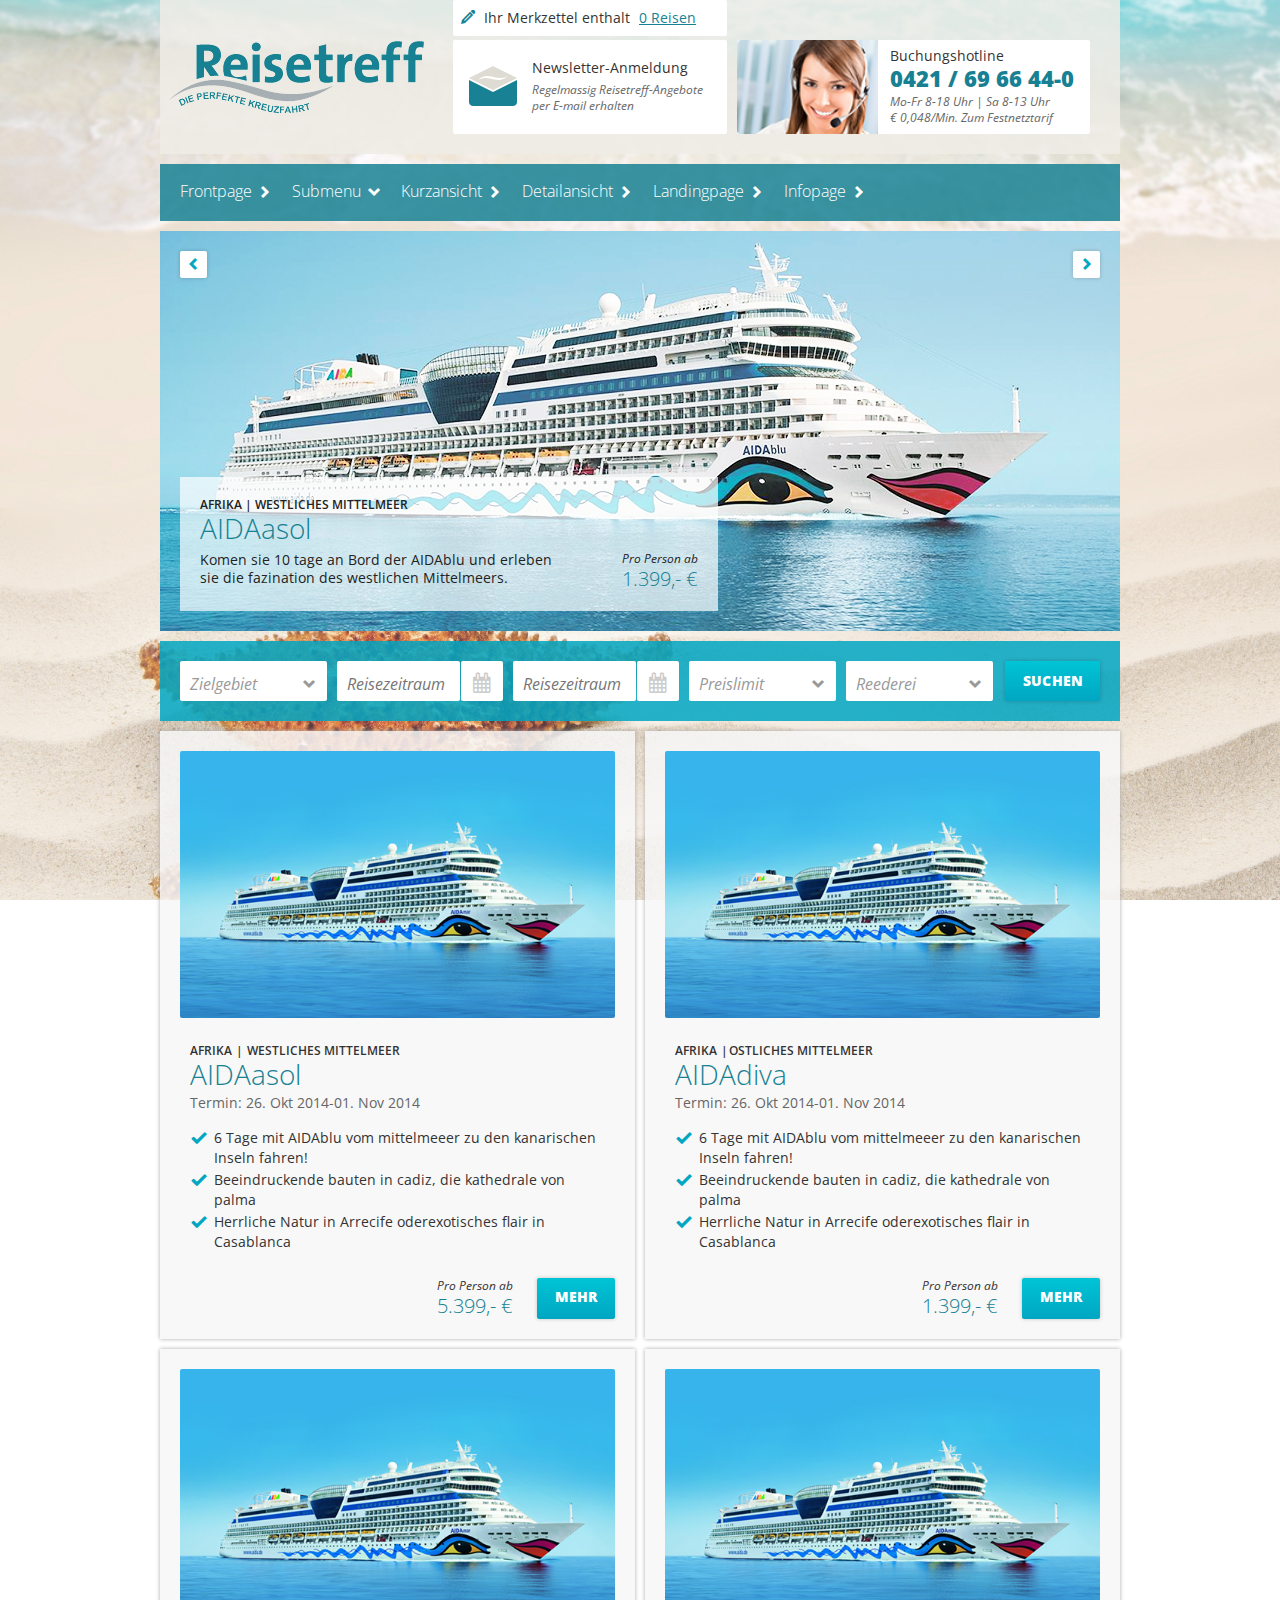
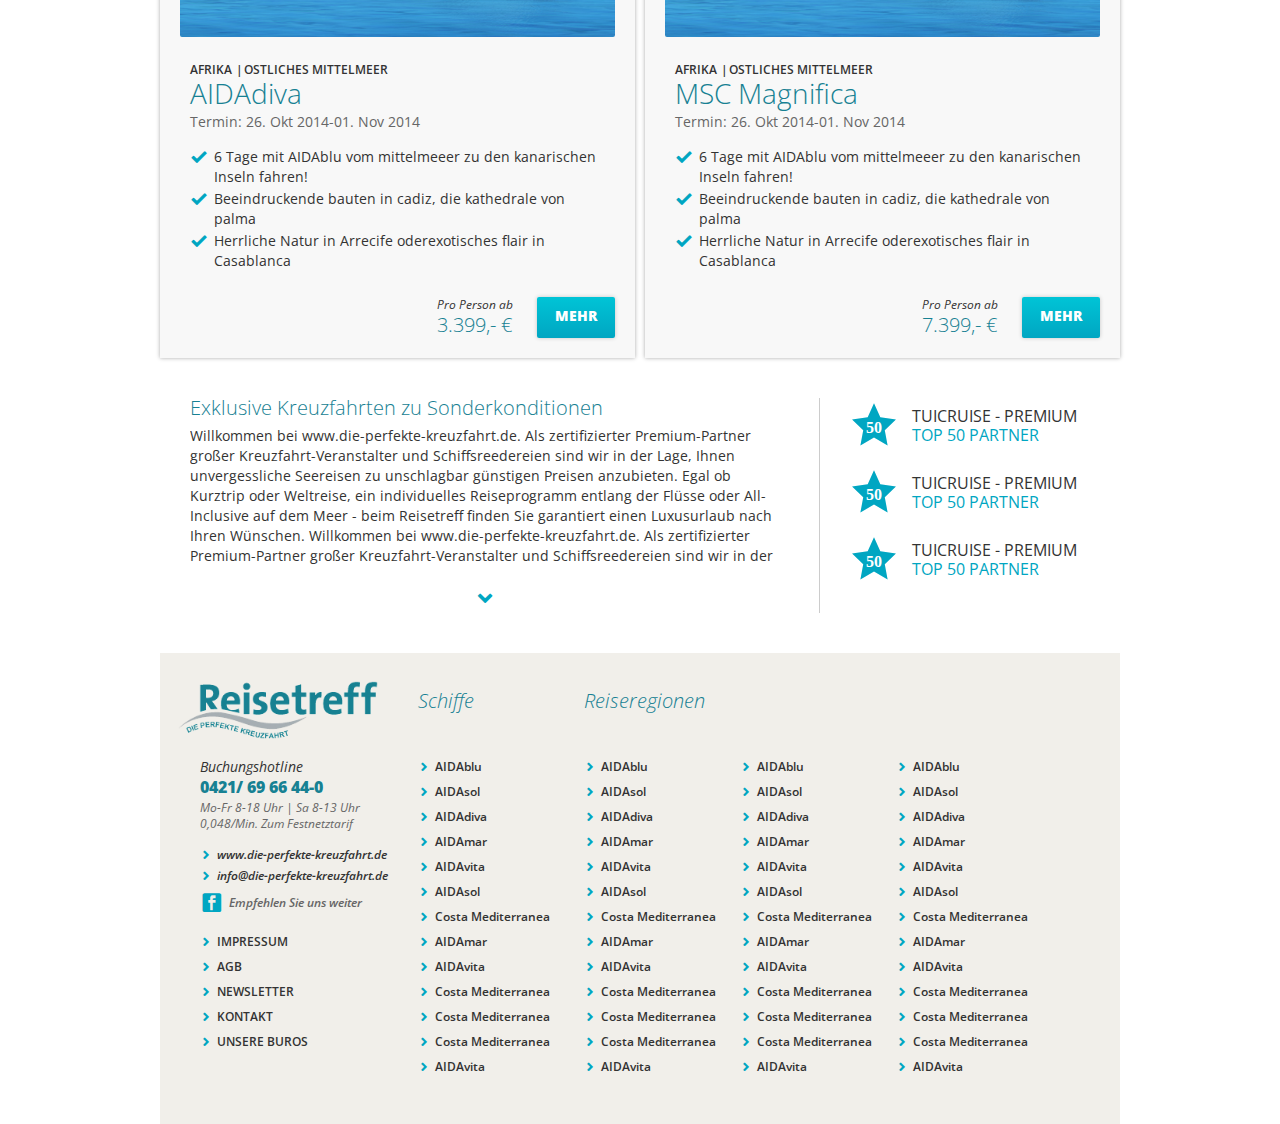
<file: index.html>
<!DOCTYPE html>
<!--[if IE 7]>
<html class="ie ie7" lang="en-US">
<![endif]-->
<!--[if IE 8]>
<html class="ie ie8" lang="en-US">
<![endif]-->
<!--[if !(IE 7) | !(IE 8) ]><!-->
<html lang="en-US">
<!--<![endif]-->
<head>
    <meta charset="UTF-8"> 
    <meta name="viewport" content="width=device-width, initial-scale=1">
    <title>reisetreff | index</title>
    <link rel="profile" href="http://gmpg.org/xfn/11">
    <!--[if lt IE 9]>
        <script src="lib/js/html5.js"></script>
    <![endif]-->
    <link rel="stylesheet" type="text/css" href="lib/css/jquery.fancybox.css">
    <link rel="stylesheet" type="text/css" href="lib/css/bootstrap.css">
    <link rel="stylesheet" type="text/css" href="style.css">
    <script type="text/javascript" src="lib/js/jQuery.min.js"></script>
    <script type="text/javascript" src="lib/js/bootstrap.min.js"></script>
    <script type="text/javascript" src="lib/js/amazingslider.js"></script>
    <script type="text/javascript" src="lib/js/initslider-2.js"></script>
    <script type="text/javascript" src="lib/js/superfish.js"></script>
    <script type="text/javascript" src="lib/js/fancybox/jquery.fancybox.pack.js"></script>
    <script type="text/javascript" src="lib/js/script.js"></script>
</head>
<body class="body-bg body-set">

	<!--FB like button platform-->
	<div id="fb-root"></div>
	<script>(function(d, s, id) {
		  var js, fjs = d.getElementsByTagName(s)[0];
		  if (d.getElementById(id)) return;
		  js = d.createElement(s); js.id = id;
		  js.src = "//connect.facebook.net/en_US/sdk.js#xfbml=1&version=v2.0";
		  fjs.parentNode.insertBefore(js, fjs);
		}(document, 'script', 'facebook-jssdk'));
	</script>

    <!-- HEADER TOUCH -->
    <div class="header-fixed">
        <div class="container">
            <header class="site-header-touch row small-header-bg site-component">
                <div class="col-xs-12 inner-touch-header">
                    <div class="pull-left">
                        <a class="site-logo" href="index.html"><img src="lib/img/logo.png"></a>
                    </div>
                    <nav class="container-btn-mobile pull-right ">
                        <a id="m-check" class="btn btn-icon btn-default btn-pencil" href="#"><i class="icon icon-pencil"></i> <span id="list-order-mobile" class="list list-order">0</span></a>
                        <a id="m-home" class="btn btn-icon btn-default btn-newsletter" href="#"><i class="icon icon-newsletter"></i></a>
                        <a data-id="menu-mobile" class="btn btn-icon btn-toggle mobile-toggle menu" href="javascript:;" ><i class="icon icon-menu"></i></a>
                        <a data-id="filter-mobile" class="btn btn-icon btn-toggle search mobile-toggle" href="javascript:;"><i class="icon icon-search"></i></a>
                    </nav>
                </div>
            </header>
        </div>
    </div>

    <div class="container">

		<!--HEADER DESKTOP-->
        <header id="site-header" class="site-header row header-bg site-component">
		<!-- FACEBOOK LIKE BUTTON -->
			<div class="site-facebook">
				<div class="fb-like" data-href="index.html" data-layout="button_count" data-action="like" data-show-faces="false" data-share="false"></div>
			</div>
            <div class="left-inner pull-left">
                <a class="site-logo" href="index.html"><img src="lib/img/logo.png"></a>
            </div>

            <div class="right-inner pull-right">
                <div class="check-list">
                    <i class="icon icon-pencil"></i>
                    <h3 class="entry-text">Ihr Merkzettel enthalt</h3>
                    <a class="link-check" href="#"><span id="list-order" class="list list-order">0</span> Reisen</a>
                </div>
                <a href="#" class="container-info newsletter pull-left">
                    <img src="lib/img/mail.png">
                    <div class="text-info">
                        <h4>Newsletter-Anmeldung</h4>
                        <h4 class="entry-text">Regelmassig Reisetreff-Angebote per E-mail erhalten</h4>
                    </div>
                </a>
                <div class="container-info pull-left">
                    <img src="lib/img/profile.png">
                    <div class="text-info">
                        <h4 class="title-info">Buchungshotline</h4>
                        <h4 class="title-info phone" href="tel:">0421 / 69 66 44-0</h4>
                        <h4 class="entry-text">Mo-Fr 8-18 Uhr | Sa 8-13 Uhr</h4>
                        <h4 class="entry-text">€ 0,048/Min. Zum Festnetztarif</h4>
                    </div>
                </div>
            </div>
            <div class="clearfix"></div>
        </header>

        <div class="length-tomenu">
    		<!--MENU-->
            <nav id="site-menu" class="site-menu row nav-set">
                <div class="col-xs-12 menu-inner menu-bg  site-component">
                    <ul class="sf-menu">
                        <li><a href="index.html">Frontpage</a></li>
                        <li class="item-has-childern"><a href="#">Submenu</a>
                            <ul>
                                <li><a href="#">Submenu Item</a></li>
                                <li><a href="#">Submenu Item</a></li>
                                <li><a href="#">Submenu Item</a></li>
                            </ul>
                        </li>
                        <li><a href="result.html">Kurzansicht</a></li>
                        <li><a href="detail.html">Detailansicht</a></li>
                        <li><a href="landing.html">Landingpage</a></li>
                        <li><a href="info.html">Infopage</a></li>
                    </ul>
                    <div class="clearfix"></div>
                </div>
                <!--MENU TOUCH SCREEN-->
                <div id="menu-mobile-content" class="col-xs-12 menu-inner-mobile mobile-toggle-content menu-bg site-component">
                    <nav class="menu-mobile">
                        <ul>
                            <li><a href="index.html">Frontpage</a></li>
                            <li class="item-has-childern"><a href="#">Submenu</a>
                                <ul>
                                    <li><a href="#">Submenu Item</a></li>
                                    <li><a href="#">Submenu Item</a></li>
                                    <li><a href="#">Submenu Item</a></li>
                                </ul>
                            </li>
                            <li><a href="result.html">Kurzansicht</a></li>
                            <li><a href="detail.html">Detailansicht</a></li>
                            <li><a href="landing.html">Landingpage</a></li>
                            <li><a href="info.html">Infopage</a></li>
                        </ul>
                    </nav>
                </div>
            </nav>

            <div id="site-filter" class="site-filter row ">
                <!--FILTER TOUCH-->
                <div id="filter-mobile-content" class="col-xs-12 filter-inner-mobile mobile-toggle-content filter-bg site-component">
                    <nav class="dropdown item-filter btn-group">
                        <a href="javascript:;" class="dropdown-toggle" data-toggle="dropdown">
                            <span class="filter-option pull-left" data-bind="label">Zielgebiet</span> <span class="icon icon-down"></span>
                        </a>
                        <ul class="dropdown-menu" aria-labelledby="dLabel" role="menu">
                            <li><span class="text">Zielgebiet 0</span></li>
                            <li><span class="text">Zielgebiet 1</span></li>
                            <li><span class="text">Zielgebiet 2</span></li>
                            <li><span class="text">Zielgebiet 3</span></li>
                        </ul>
                    </nav>
                    <form  class="priod item-filter" method="s" name="s">
                        <input class="search pull-left" type="text" placeholder="Reisezeitraum">
                        
                        <button class="pull-left" type="button"><i class="icon icon-calendar"></i></button>
                    </form>
                    <form  class="priod item-filter" method="s" name="s">
                        <input class="search pull-left" type="text" placeholder="Reisezeitraum">
                        
                        <button class="pull-left" type="button"><i class="icon icon-calendar"></i></button>
                    </form>
                    <div class="container-select-box">
                        <nav class="dropdown item-filter">
                            <a href="javascript:;" class="dropdown-toggle" data-toggle="dropdown">
                                <span class="filter-option pull-left" data-bind="label">Preislimit</span> <span class="icon icon-down"></span>
                            </a>
                            <ul class="dropdown-menu" aria-labelledby="dLabel" role="menu">
                                <li><span class="text">Preislimit 0</span></li>
                                <li><span class="text">Preislimit 1</span></li>
                                <li><span class="text">Preislimit 2</span></li>
                                <li><span class="text">Preislimit 3</span></li>
                            </ul>
                        </nav>
                        <nav class="dropdown item-filter">
                            <a href="javascript:;" class="dropdown-toggle" data-toggle="dropdown">
                                <span class="filter-option pull-left" data-bind="label">Reederei</span> <span class="icon icon-down"></span>
                            </a>
                            <ul class="dropdown-menu " aria-labelledby="dLabel" role="menu">
                                <li><span class="text">Reederei 0</span></li>
                                <li><span class="text">Reederei 1</span></li>
                                <li><span class="text">Reederei 2</span></li>
                                <li><span class="text">Reederei 3</span></li>
                            </ul>
                        </nav>
                    </div>
                    <span class="container-suchen pull-left">
                        <a class="btn btn-medium btn-default suchen" href="#">suchen</a>
                    </span>
                    <div class="clearfix"></div>
                </div>
            </div>

            <!-- PARENT SLIDER -->
            <div class="site-slide site-component">
                <div id="carousel-example-generic" class="carousel slide row" data-ride="carousel">
                    <!-- Wrapper for slides -->
                    <div class="carousel-inner">
                        <div class="item active">
                            <img src="media/slide/8.jpg" alt="img one">
                            <a href="">
                                <div class="carousel-caption">
                                    <div class="cp-head">
                                        <h4 class="entry-text-bread">afrika <span>|</span> westliches mittelmeer</h4>
                                        <h1 class="headline headline-set">AIDAasol</h1>
                                    </div>
                                    <div class="pull-left cp-left">
                                        <p class="entry-text">Komen sie 10 tage an Bord der AIDAblu und erleben sie die fazination des westlichen Mittelmeers.</p>
                                    </div>
                                    <div class="pull-right cp-right">
                                        <h4 class="entry-text">Pro Person ab</h4>
                                        <h1 class="price price-set">1.399,- € </h1>
                                    </div>
                                    <div class="clearfix"></div>
                                </div>
                            </a>
                            <div class="clearfix"></div>
                        </div>

                        <div class="item">
                            <img src="media/slide/8.jpg" alt="img one">
                             <a href="">
                                <div class="carousel-caption">
                                    <div class="cp-head">
                                        <h4 class="entry-text-bread">afrika <span>|</span> westliches mittelmeer</h4>
                                        <h1 class="headline headline-set">AIDAasol</h1>
                                    </div>
                                    <div class="pull-left cp-left">
                                        <p class="entry-text">Komen sie 10 tage an Bord der AIDAblu und erleben sie die fazination des westlichen Mittelmeers.</p>
                                    </div>
                                    <div class="pull-right cp-right">
                                        <h4 class="entry-text">Pro Person ab</h4>
                                        <h1 class="price price-set">1.399,- € </h1>
                                    </div>
                                    <div class="clearfix"></div>
                                </div>
                            </a>
                            <div class="clearfix"></div>
                        </div>
                    </div>

                    <!-- Controls -->
                    <a class="btn left carousel-control" href="#carousel-example-generic" role="button" data-slide="prev">
                        <span class="icon icon-left"></span>
                    </a>
                    <a class="btn right carousel-control" href="#carousel-example-generic" role="button" data-slide="next">
                        <span class="icon icon-right"></span>
                    </a>
                </div>
            </div>

    		            <div id="site-filter" class="site-filter row ">
                <!--FILTER TOUCH-->
                <div id="filter-mobile-content" class="col-xs-12 filter-inner-mobile mobile-toggle-content filter-bg site-component">
                    <nav class="dropdown item-filter btn-group">
                        <a href="javascript:;" class="dropdown-toggle" data-toggle="dropdown">
                            <span class="filter-option pull-left" data-bind="label">Zielgebiet</span> <span class="icon icon-down"></span>
                        </a>
                        <ul class="dropdown-menu" aria-labelledby="dLabel" role="menu">
                            <li><span class="text">Zielgebiet 0</span></li>
                            <li><span class="text">Zielgebiet 1</span></li>
                            <li><span class="text">Zielgebiet 2</span></li>
                            <li><span class="text">Zielgebiet 3</span></li>
                        </ul>
                    </nav>
                    <form  class="priod item-filter" method="s" name="s">
                        <input class="search pull-left" type="text" placeholder="Reisezeitraum">
                        <span class="line-range"></span>
                        <button class="pull-left" type="button"><i class="icon icon-calendar"></i></button>
                    </form>
                    <form  class="priod item-filter" method="s" name="s">
                        <input class="search pull-left" type="text" placeholder="Reisezeitraum">
                        <span class="line-range"></span>
                        <button class="pull-left" type="button"><i class="icon icon-calendar"></i></button>
                    </form>
                    <div class="container-select-box">
                        <nav class="dropdown item-filter">
                            <a href="javascript:;" class="dropdown-toggle" data-toggle="dropdown">
                                <span class="filter-option pull-left" data-bind="label">Preislimit</span> <span class="icon icon-down"></span>
                            </a>
                            <ul class="dropdown-menu" aria-labelledby="dLabel" role="menu">
                                <li><span class="text">Preislimit 0</span></li>
                                <li><span class="text">Preislimit 1</span></li>
                                <li><span class="text">Preislimit 2</span></li>
                                <li><span class="text">Preislimit 3</span></li>
                            </ul>
                        </nav>
                        <nav class="dropdown item-filter">
                            <a href="javascript:;" class="dropdown-toggle" data-toggle="dropdown">
                                <span class="filter-option pull-left" data-bind="label">Reederei</span> <span class="icon icon-down"></span>
                            </a>
                            <ul class="dropdown-menu " aria-labelledby="dLabel" role="menu">
                                <li><span class="text">Reederei 0</span></li>
                                <li><span class="text">Reederei 1</span></li>
                                <li><span class="text">Reederei 2</span></li>
                                <li><span class="text">Reederei 3</span></li>
                            </ul>
                        </nav>
                    </div>
                    <span class="container-suchen pull-left">
                        <a class="btn btn-medium btn-default suchen" href="#">suchen</a>
                    </span>
                    <div class="clearfix"></div>
                </div>
            </div>

            <!--FILTER DESKTOP-->
            <div id="site-filter" class="site-filter row ">
                <div class="col-xs-12 filter-inner filter-bg site-component">
                    <div class="container-item-filter">
                        <nav class="dropdown item-filter pull-left">
                            <a href="javascript:;" class="dropdown-toggle" data-toggle="dropdown">
                                <span class="filter-option pull-left" data-bind="label">Zielgebiet</span> <span class="icon icon-down"></span>
                            </a>
                            <ul class="dropdown-menu" aria-labelledby="dLabel" role="menu">
                                <li><span class="text">Zielgebiet 0</span></li>
                                <li><span class="text">Zielgebiet 1</span></li>
                                <li><span class="text">Zielgebiet 2</span></li>
                                <li><span class="text">Zielgebiet 3</span></li>
                            </ul>
                        </nav>
                        <form  class="priod item-filter pull-left" method="s" name="s">
                            <input class="search pull-left" type="text" placeholder="Reisezeitraum">
                            <button class="pull-left" type="button"><i class="icon icon-calendar"></i></button>
                        </form>
                        <form  class="priod item-filter pull-left" method="s" name="s">
                            <input class="search pull-left" type="text" placeholder="Reisezeitraum">
                            <button class="pull-left" type="button"><i class="icon icon-calendar"></i></button>
                        </form>
                        <nav class="dropdown item-filter pull-left">
                            <a href="javascript:;" class="dropdown-toggle" data-toggle="dropdown">
                                <span class="filter-option pull-left" data-bind="label">Preislimit</span> <span class="icon icon-down"></span>
                            </a>
                            <ul class="dropdown-menu" aria-labelledby="dLabel" role="menu">
                                <li><span class="text">Preislimit 0</span></li>
                                <li><span class="text">Preislimit 1</span></li>
                                <li><span class="text">Preislimit 2</span></li>
                                <li><span class="text">Preislimit 3</span></li>
                            </ul>
                        </nav>
                        <nav class="dropdown item-filter pull-left">
                            <a href="javascript:;" class="dropdown-toggle" data-toggle="dropdown">
                                <span class="filter-option pull-left" data-bind="label">Reederei</span> <span class="icon icon-down"></span>
                            </a>
                            <ul class="dropdown-menu " aria-labelledby="dLabel" role="menu">
                                <li><span class="text">Reederei 0</span></li>
                                <li><span class="text">Reederei 1</span></li>
                                <li><span class="text">Reederei 2</span></li>
                                <li><span class="text">Reederei 3</span></li>
                            </ul>
                        </nav>
                        <span class="container-suchen pull-right">
                            <a class="btn btn-medium btn-default suchen" href="#">suchen</a>
                        </span>
                        <div class="clearfix"></div>
                    </div>
                </div>
            </div>

    		<!--MAIN-->
    		<div id="site-main" class="site-main row ">
    			<div class="item-container col-xs-12">
                    <div class="row-column">
                        <div class="item-column home col-xs-12 col-sm-6">
                            <div class="item-inner content-bg">
                                <div class="item-image">
                                    <div class="image-inner">
                                        <img src="media/item-1.png" alt="">
                                    </div>
                                </div>
                                <div class="item-content entry-content">
                                    <div class="item-head">
                                        <h4 class="entry-text-bread">afrika <span>|</span> westliches mittelmeer</h4>
                                        <h1 class="headline headline-set">AIDAasol</h1>
                                        <p class="form-text">Termin: 26. Okt 2014-01. Nov 2014</p>
                                    </div>
                                    <ul>
                                        <li>6 Tage mit AIDAblu vom mittelmeeer zu den kanarischen Inseln fahren!</li>
                                        <li>Beeindruckende bauten in cadiz, die kathedrale von palma</li>
                                        <li>Herrliche Natur in Arrecife oderexotisches flair in Casablanca</li>
                                    </ul>
                                    <div class="item-foot">
                                        <div class="item-price pull-right">
                                            <div class="pull-left">
                                                <h4 class="entry-text">Pro Person ab</h4>
                                                <h1 class="price price-set">
                                                    5.399,- €
                                                </h1>
                                            </div>
                                            <a href="#" class="btn btn-medium btn-default more">MEHR</a>
                                        </div>
                                        <div class="clearfix"></div>
                                    </div>
                                </div>
                            </div>
                        </div>

                        <div class="item-column home col-xs-12 col-sm-6">
                            <div class="item-inner content-bg">
                                <div class="item-image">
                                    <div class="image-inner">
                                        <img src="media/item-1.png" alt="">
                                    </div>
                                </div>
                                <div class="item-content entry-content">
                                    <div class="item-head">
                                        <h4 class="entry-text-bread">afrika <span>|</span>ostliches mittelmeer</h4>
                                        <h1 class="headline headline-set">AIDAdiva</h1>
                                        <p class="form-text">Termin: 26. Okt 2014-01. Nov 2014</p>
                                    </div>
                                    <ul>
                                        <li>6 Tage mit AIDAblu vom mittelmeeer zu den kanarischen Inseln fahren!</li>
                                        <li>Beeindruckende bauten in cadiz, die kathedrale von palma</li>
                                        <li>Herrliche Natur in Arrecife oderexotisches flair in Casablanca</li>
                                    </ul>
                                    <div class="item-foot">
                                        <div class="item-price pull-right">
                                            <div class="pull-left">
                                                <h4 class="entry-text">Pro Person ab</h4>
                                                <h1 class="price price-set">
                                                    1.399,- €
                                                </h1>
                                            </div>
                                            <a href="#" class="btn btn-medium btn-default more">MEHR</a>
                                        </div>
                                        <div class="clearfix"></div>
                                    </div>
                                </div>
                            </div>
                        </div>

                        <div class="item-column home col-xs-12 col-sm-6">
                            <div class="item-inner content-bg">
                                <div class="item-image">
                                    <div class="image-inner">
                                        <img src="media/item-1.png" alt="">
                                    </div>
                                </div>
                                <div class="item-content entry-content">
                                    <div class="item-head">
                                        <h4 class="entry-text-bread">afrika <span>|</span>ostliches mittelmeer</h4>
                                        <h1 class="headline headline-set">AIDAdiva</h1>
                                        <p class="form-text">Termin: 26. Okt 2014-01. Nov 2014</p>
                                    </div>
                                    <ul>
                                        <li>6 Tage mit AIDAblu vom mittelmeeer zu den kanarischen Inseln fahren!</li>
                                        <li>Beeindruckende bauten in cadiz, die kathedrale von palma</li>
                                        <li>Herrliche Natur in Arrecife oderexotisches flair in Casablanca</li>
                                    </ul>
                                    <div class="item-foot">
                                        <div class="item-price pull-right">
                                            <div class="pull-left">
                                                <h4 class="entry-text">Pro Person ab</h4>
                                                <h1 class="price price-set">
                                                    3.399,- €
                                                </h1>
                                            </div>
                                            <a href="#" class="btn btn-medium btn-default more">MEHR</a>
                                        </div>
                                        <div class="clearfix"></div>
                                    </div>
                                </div>
                            </div>
                        </div>

                        <div class="item-column home col-xs-12 col-sm-6">
                            <div class="item-inner content-bg">
                                <div class="item-image">
                                    <div class="image-inner">
                                        <img src="media/item-1.png" alt="">
                                    </div>
                                </div>
                                <div class="item-content entry-content">
                                    <div class="item-head">
                                        <h4 class="entry-text-bread">afrika <span>|</span>ostliches mittelmeer</h4>
                                        <h1 class="headline headline-set">MSC Magnifica</h1>
                                        <p class="form-text">Termin: 26. Okt 2014-01. Nov 2014</p>
                                    </div>
                                    <ul>
                                        <li>6 Tage mit AIDAblu vom mittelmeeer zu den kanarischen Inseln fahren!</li>
                                        <li>Beeindruckende bauten in cadiz, die kathedrale von palma</li>
                                        <li>Herrliche Natur in Arrecife oderexotisches flair in Casablanca</li>
                                    </ul>
                                    <div class="item-foot">
                                        <div class="item-price pull-right">
                                            <div class="pull-left">
                                                <h4 class="entry-text">Pro Person ab</h4>
                                                <h1 class="price price-set">
                                                    7.399,- €
                                                </h1>
                                            </div>
                                            <a href="#" class="btn btn-medium btn-default more">MEHR</a>
                                        </div>
                                        <div class="clearfix"></div>
                                    </div>
                                </div>
                            </div>
                        </div>
                    </div>
                </div>

                <div class="clearfix"></div>
            </div>


            <!-- BANNER -->
            <div class="banner row site-component banner-bg">
                <div class="col-xs-12 banner-inner banner-set">
                	<div class="text-banner">
    	                <h3 class="subline-set">Exklusive Kreuzfahrten zu Sonderkonditionen</h3>
    	                <p class="subtext">
							Willkommen bei www.die-perfekte-kreuzfahrt.de. Als zertifizierter Premium-Partner
							großer Kreuzfahrt-Veranstalter und Schiffsreedereien sind wir in der Lage, Ihnen
							unvergessliche Seereisen zu unschlagbar günstigen Preisen anzubieten. Egal ob Kurztrip
							oder Weltreise, ein individuelles Reiseprogramm entlang der Flüsse oder All-Inclusive
							auf dem Meer - beim Reisetreff finden Sie garantiert einen Luxusurlaub nach Ihren
							Wünschen. Willkommen bei www.die-perfekte-kreuzfahrt.de. Als zertifizierter Premium-Partner
							großer Kreuzfahrt-Veranstalter und Schiffsreedereien sind wir in der Lage, Ihnen
							unvergessliche Seereisen zu unschlagbar günstigen Preisen anzubieten. Egal ob Kurztrip
							oder Weltreise, ein individuelles Reiseprogramm entlang der Flüsse oder All-Inclusive
							auf dem Meer - beim Reisetreff finden Sie garantiert einen Luxusurlaub nach Ihren
							Wünschen.
    					</p>
                        <span class="container-btn-banner">
                            <a class="btn-banner icon icon-down" href="javascript:;"></a>
                        </span>
    				</div>
                    <div class="container-star">
        				<div class="rate-star">
        					<span class="icon icon-star pull-left"><strong class="value">50</strong></span>
        					<span class="category">TUICRUISE - PREMIUM </span>
        					<span class="top-partner">TOP 50 PARTNER</span>
                            <div class="clearfix"></div>
        				</div>
                        <div class="rate-star">
                            <span class="icon icon-star pull-left"><strong class="value">50</strong></span>
                            <span class="category">TUICRUISE - PREMIUM </span>
                            <span class="top-partner">TOP 50 PARTNER</span>
                            <div class="clearfix"></div>
                        </div>
                        <div class="rate-star">
                            <span class="icon icon-star pull-left"><strong class="value">50</strong></span>
                            <span class="category">TUICRUISE - PREMIUM </span>
                            <span class="top-partner">TOP 50 PARTNER</span>
                            <div class="clearfix"></div>
                        </div>
                    </div>
                    <div class="clearfix"></div>
                </div>
            </div>

        </div>

        <!--FOOTER-->
        <footer id="site-footer" class="site-footer row footer-bg">
            <div class="col-xs-12 footer-inner">
                <div class="footer-desktop">
                    <div class="footer-menu pull-left">
                        <span class="footer-logo">
                            <a class="logo" href="index.html"><img src="lib/img/logo.png"></a>
                        </span>
                        <div class="footer-info">
                            <h4 class="reservation">Buchungshotline</h4>
                            <h4 class=" phone">0421/ 69 66 44-0</h4>
                            <h4 class="entry-text">Mo-Fr 8-18 Uhr | Sa 8-13 Uhr</h4>
                            <h4 class="entry-text">0,048/Min. Zum Festnetztarif</h4>
                        </div>
                        <div class="nav-social footer-nav-set">
                            <a href="#">www.die-perfekte-kreuzfahrt.de</a>
                            <a href="#">info@die-perfekte-kreuzfahrt.de</a>
                            <a href="#" class="fb-link">Empfehlen Sie uns weiter</a>
                        </div>
                        <nav class="nav-menu-footer footer-nav-set capitalis">
                            <ul>
                                <li><a href="index.html">impressum</a></li>
                                <li><a href="result.html">agb</a></li>
                                <li><a href="#">newsletter</a></li>
                                <li><a href="#">kontakt</a></li>
                                <li><a href="#">unsere buros</a></li>
                            </ul>
                        </nav>
                    </div>
                    <nav class="nav-menu-footer item-footer footer-nav-set pull-left">
                        <h3 class="title-menu-footer">Schiffe</h3>
                        <ul>
                            <li><a href="#">AIDAblu</a></li>
                            <li><a href="#">AIDAsol</a></li>
                            <li><a href="#">AIDAdiva</a></li>
                            <li><a href="#">AIDAmar</a></li>
                            <li><a href="#">AIDAvita</a></li>
                            <li><a href="#">AIDAsol</a></li>
                            <li><a href="#">Costa Mediterranea</a></li>
                            <li><a href="#">AIDAmar</a></li>
                            <li><a href="#">AIDAvita</a></li>
                            <li><a href="#">Costa Mediterranea</a></li>
                            <li><a href="#">Costa Mediterranea</a></li>
                            <li><a href="#">Costa Mediterranea</a></li>
                            <li><a href="#">AIDAvita</a></li>
                        </ul>
                    </nav>
                    <nav class="nav-menu-footer item-footer reiseregionen footer-nav-set pull-left">
                        <h3 class="title-menu-footer">Reiseregionen</h3>
                        <ul class="split-list">
                            <li><a href="#">AIDAblu</a></li>
                            <li><a href="#">AIDAsol</a></li>
                            <li><a href="#">AIDAdiva</a></li>
                            <li><a href="#">AIDAmar</a></li>
                            <li><a href="#">AIDAvita</a></li>
                            <li><a href="#">AIDAsol</a></li>
                            <li><a href="#">Costa Mediterranea</a></li>
                            <li><a href="#">AIDAmar</a></li>
                            <li><a href="#">AIDAvita</a></li>
                            <li><a href="#">Costa Mediterranea</a></li>
                            <li><a href="#">Costa Mediterranea</a></li>
                            <li><a href="#">Costa Mediterranea</a></li>
                            <li><a href="#">AIDAvita</a></li>
                            <li><a href="#">AIDAblu</a></li>
                            <li><a href="#">AIDAsol</a></li>
                            <li><a href="#">AIDAdiva</a></li>
                            <li><a href="#">AIDAmar</a></li>
                            <li><a href="#">AIDAvita</a></li>
                            <li><a href="#">AIDAsol</a></li>
                            <li><a href="#">Costa Mediterranea</a></li>
                            <li><a href="#">AIDAmar</a></li>
                            <li><a href="#">AIDAvita</a></li>
                            <li><a href="#">Costa Mediterranea</a></li>
                            <li><a href="#">Costa Mediterranea</a></li>
                            <li><a href="#">Costa Mediterranea</a></li>
                            <li><a href="#">AIDAvita</a></li>
                            <li><a href="#">AIDAblu</a></li>
                            <li><a href="#">AIDAsol</a></li>
                            <li><a href="#">AIDAdiva</a></li>
                            <li><a href="#">AIDAmar</a></li>
                            <li><a href="#">AIDAvita</a></li>
                            <li><a href="#">AIDAsol</a></li>
                            <li><a href="#">Costa Mediterranea</a></li>
                            <li><a href="#">AIDAmar</a></li>
                            <li><a href="#">AIDAvita</a></li>
                            <li><a href="#">Costa Mediterranea</a></li>
                            <li><a href="#">Costa Mediterranea</a></li>
                            <li><a href="#">Costa Mediterranea</a></li>
                            <li><a href="#">AIDAvita</a></li>
                        </ul>
                        <div class="clearfix"></div>
                    </nav>
                </div>

                <!--FOOTER TOUCH-->
                <nav class="footer-menu-mobile">
                   <div class="inner-footer-mobile">
                        <span class="footer-logo">
                            <a class="logo" href="index.html"><img src="lib/img/logo.png"></a>
                        </span>
                        <div class="footer-info pull-left">
                            <h4 class="reservation">Buchungshotline</h4>
                            <h4 class="phone">0421 / 69 66 44-0</h4>
                            <h4 class="entry-text">Mo-Fr 8-18 Uhr | Sa 8-13 Uhr</h4>
                            <h4 class="entry-text">0,048/Min. Zum Festnetztarif</h4>
                        </div>
                        <div class="nav-social footer-nav-set pull-left">
                            <a href="#">www.die-perfekte-kreuzfahrt.de</a>
                            <a href="#">info@die-perfekte-kreuzfahrt.de</a>
                            <div class="site-facebook">
                                <div class="fb-like" data-href="index.html" data-layout="button_count" data-action="like" data-show-faces="false" data-share="false"></div>
                            </div>
                        </div>
                        <div class="container-btn-social btn-icon pull-left">
                            <a class="btn btn-default" href="mailto:"><i class="icon icon-newsletter"></i></a>
                            <a class="btn btn-default" href="#" ><i class="icon icon-fb_pos"></i></a>
                            <a class="btn btn-default" href="mailto:"><i class="icon icon-mail"></i></a>
                            <a class="btn btn-default phone-btn" href="tel:"><i class="icon icon-phone"></i></a>
                        </div>
                    </div>
                    <div class="clearfix"></div>
                </nav>
            </div>
        </footer>
    </div>
</body>
</html>
</file>
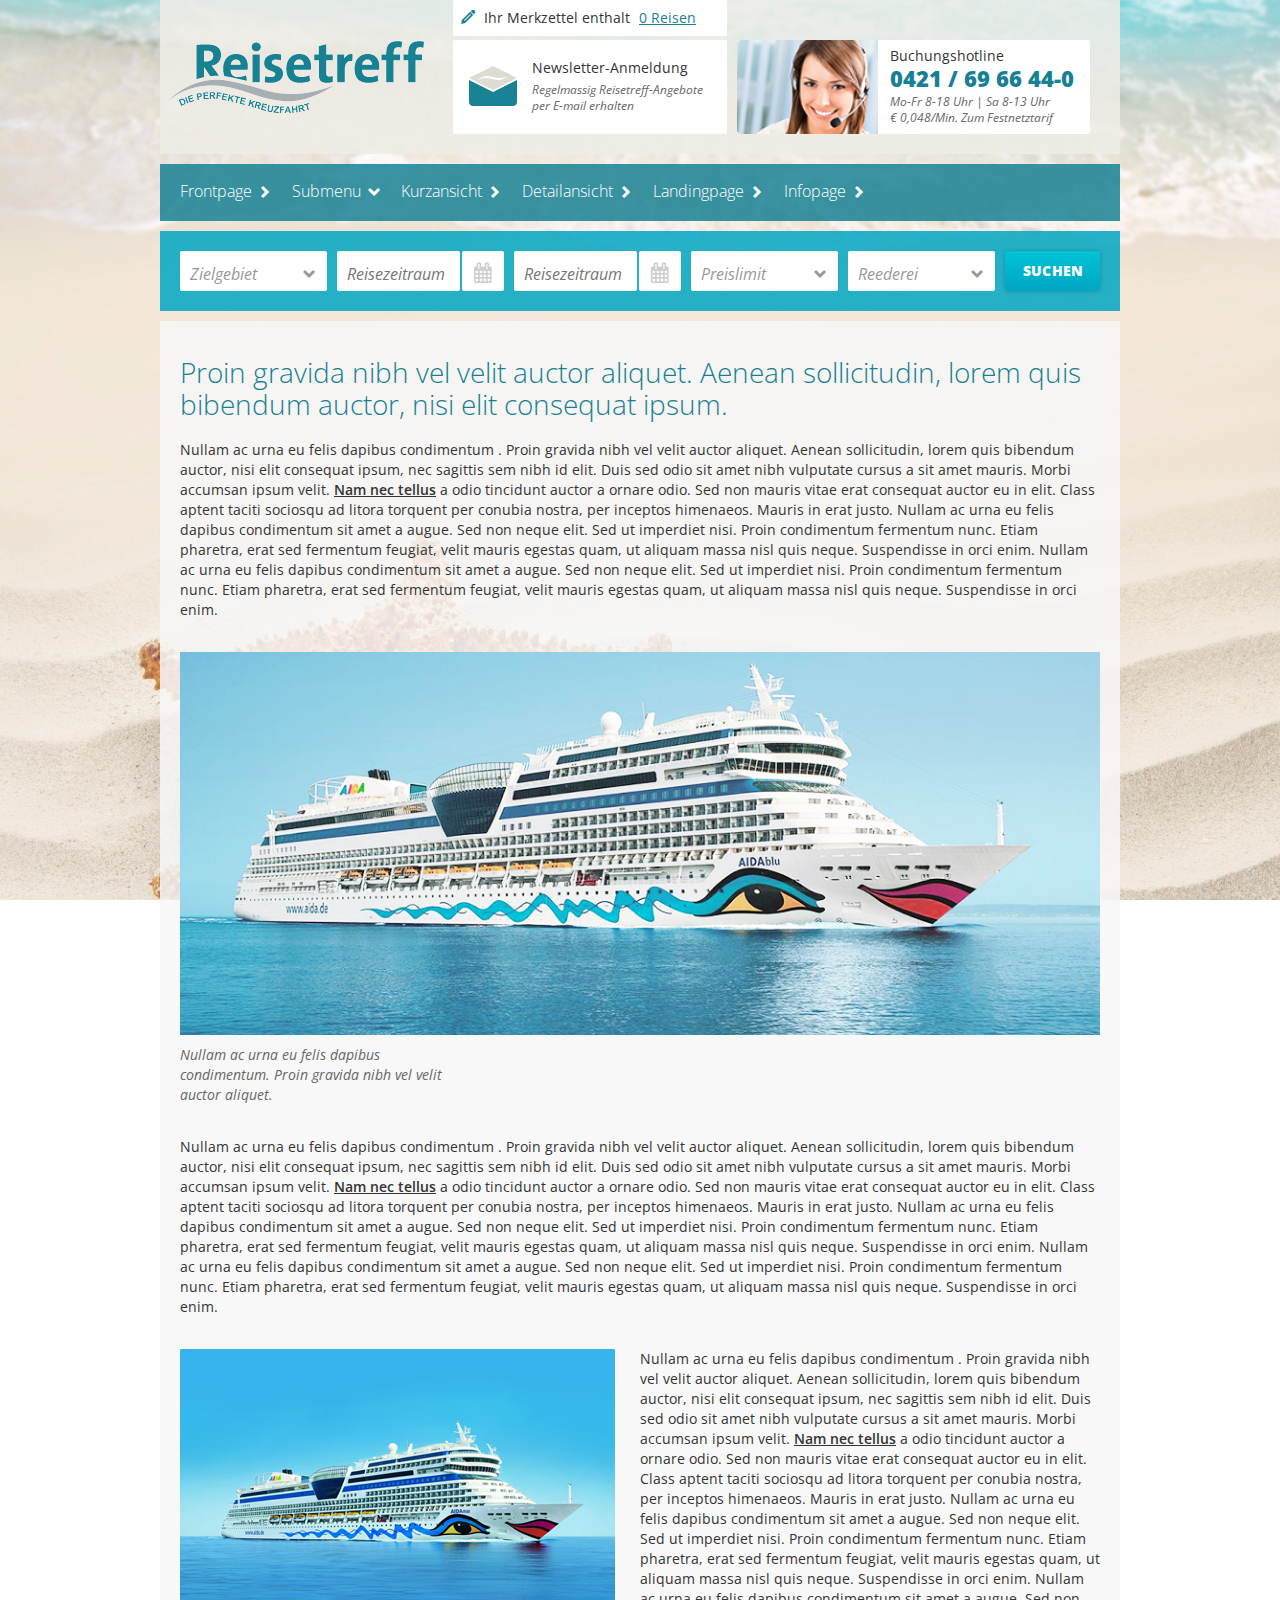
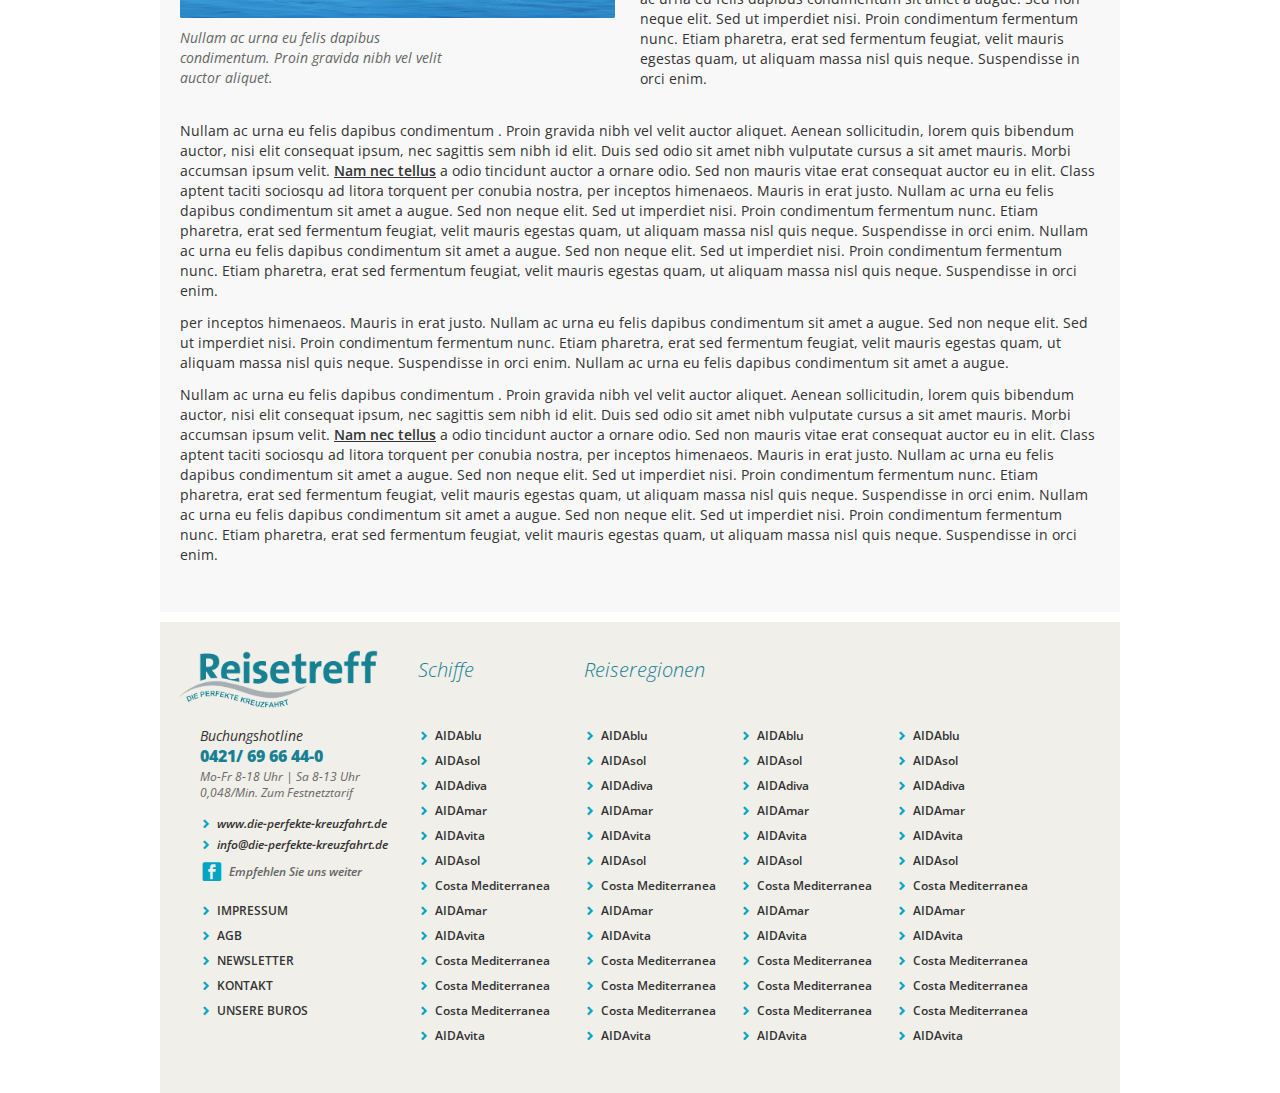
<file: info.html>
<!DOCTYPE html>
<!--[if IE 7]>
<html class="ie ie7" lang="en-US">
<![endif]-->
<!--[if IE 8]>
<html class="ie ie8" lang="en-US">
<![endif]-->
<!--[if !(IE 7) | !(IE 8) ]><!-->
<html lang="en-US">
<!--<![endif]-->
<head>
    <meta charset="UTF-8">
    <meta name="viewport" content="width=device-width, initial-scale=1">
    <title>reisetreff | info</title>
    <link rel="profile" href="http://gmpg.org/xfn/11">
    <!--[if lt IE 9]>
        <script src="lib/js/html5.js"></script>
    <![endif]-->
    <link rel="stylesheet" type="text/css" href="lib/css/jquery.fancybox.css">
    <link rel="stylesheet" type="text/css" href="lib/css/bootstrap.css">
    <link rel="stylesheet" type="text/css" href="style.css">
    <script type="text/javascript" src="lib/js/jQuery.min.js"></script>
    <script type="text/javascript" src="lib/js/bootstrap.min.js"></script>
    <script type="text/javascript" src="lib/js/amazingslider.js"></script>
    <script type="text/javascript" src="lib/js/initslider-2.js"></script>
    <script type="text/javascript" src="lib/js/superfish.js"></script>
    <script type="text/javascript" src="lib/js/fancybox/jquery.fancybox.pack.js"></script>
    <script type="text/javascript" src="lib/js/script.js"></script>
</head>
<body class="body-bg body-set">

	<!--FB like button platform-->
	<div id="fb-root"></div>
	<script>(function(d, s, id) {
		  var js, fjs = d.getElementsByTagName(s)[0];
		  if (d.getElementById(id)) return;
		  js = d.createElement(s); js.id = id;
		  js.src = "//connect.facebook.net/en_US/sdk.js#xfbml=1&version=v2.0";
		  fjs.parentNode.insertBefore(js, fjs);
		}(document, 'script', 'facebook-jssdk'));
	</script>

    <!-- HEADER TOUCH -->
    <div class="header-fixed">
        <div class="container">
            <header class="site-header-touch row small-header-bg site-component">
                <div class="col-xs-12 inner-touch-header">
                    <div class="pull-left">
                        <a class="site-logo" href="index.html"><img src="lib/img/logo.png"></a>
                    </div>
                    <nav class="container-btn-mobile pull-right ">
                        <a id="m-check" class="btn btn-icon btn-default btn-pencil" href="#"><i class="icon icon-pencil"></i> <span id="list-order-mobile" class="list list-order">0</span></a>
                        <a id="m-home" class="btn btn-icon btn-default btn-newsletter" href="#"><i class="icon icon-newsletter"></i></a>
                        <a data-id="menu-mobile" class="btn btn-icon btn-toggle mobile-toggle menu" href="javascript:;" ><i class="icon icon-menu"></i></a>
                        <a data-id="filter-mobile" class="btn btn-icon btn-toggle search mobile-toggle" href="javascript:;"><i class="icon icon-search"></i></a>
                    </nav>
                </div>
            </header>
        </div>
    </div>

    <div class="container">

		<!--HEADER DESKTOP-->
        <header id="site-header" class="site-header row header-bg site-component">
		<!-- FACEBOOK LIKE BUTTON -->
			<div class="site-facebook">
				<div class="fb-like" data-href="index.html" data-layout="button_count" data-action="like" data-show-faces="false" data-share="false"></div>
			</div>
            <div class="left-inner pull-left">
                <a class="site-logo" href="index.html"><img src="lib/img/logo.png"></a>
            </div>

            <div class="right-inner pull-right">
                <div class="check-list">
                    <i class="icon icon-pencil"></i>
                    <h3 class="entry-text">Ihr Merkzettel enthalt</h3>
                    <a class="link-check" href="#"><span id="list-order" class="list list-order">0</span> Reisen</a>
                </div>
                <a href="#" class="container-info newsletter pull-left">
                    <img src="lib/img/mail.png">
                    <div class="text-info">
                        <h4>Newsletter-Anmeldung</h4>
                        <h4 class="entry-text">Regelmassig Reisetreff-Angebote per E-mail erhalten</h4>
                    </div>
                </a>
                <div class="container-info pull-left">
                    <img src="lib/img/profile.png">
                    <div class="text-info">
                        <h4 class="title-info">Buchungshotline</h4>
                        <h4 class="title-info phone" href="tel:">0421 / 69 66 44-0</h4>
                        <h4 class="entry-text">Mo-Fr 8-18 Uhr | Sa 8-13 Uhr</h4>
                        <h4 class="entry-text">€ 0,048/Min. Zum Festnetztarif</h4>
                    </div>
                </div>
            </div>
            <div class="clearfix"></div>
        </header>

        <div class="length-tomenu">
    		<!--MENU-->
            <nav id="site-menu" class="site-menu row nav-set">
                <div class="col-xs-12 menu-inner menu-bg  site-component">
                    <ul class="sf-menu">
                        <li><a href="index.html">Frontpage</a></li>
                        <li class="item-has-childern"><a href="#">Submenu</a>
                            <ul>
                                <li><a href="#">Submenu Item</a></li>
                                <li><a href="#">Submenu Item</a></li>
                                <li><a href="#">Submenu Item</a></li>
                            </ul>
                        </li>
                        <li><a href="result.html">Kurzansicht</a></li>
                        <li><a href="detail.html">Detailansicht</a></li>
                        <li><a href="landing.html">Landingpage</a></li>
                        <li><a href="info.html">Infopage</a></li>
                    </ul>
                    <div class="clearfix"></div>
                </div>
                <!--MENU TOUCH SCREEN-->
                <div id="menu-mobile-content" class="col-xs-12 menu-inner-mobile mobile-toggle-content menu-bg site-component">
                    <nav class="menu-mobile">
                        <ul>
                            <li><a href="index.html">Frontpage</a></li>
                            <li class="item-has-childern"><a href="#">Submenu</a>
                                <ul>
                                    <li><a href="#">Submenu Item</a></li>
                                    <li><a href="#">Submenu Item</a></li>
                                    <li><a href="#">Submenu Item</a></li>
                                </ul>
                            </li>
                            <li><a href="result.html">Kurzansicht</a></li>
                            <li><a href="detail.html">Detailansicht</a></li>
                            <li><a href="landing.html">Landingpage</a></li>
                            <li><a href="info.html">Infopage</a></li>
                        </ul>
                    </nav>
                </div>
            </nav>

            <div id="site-filter" class="site-filter row ">
                <!--FILTER TOUCH-->
                <div id="filter-mobile-content" class="col-xs-12 filter-inner-mobile mobile-toggle-content filter-bg site-component">
                    <nav class="dropdown item-filter btn-group">
                        <a href="javascript:;" class="dropdown-toggle" data-toggle="dropdown">
                            <span class="filter-option pull-left" data-bind="label">Zielgebiet</span> <span class="icon icon-down"></span>
                        </a>
                        <ul class="dropdown-menu" aria-labelledby="dLabel" role="menu">
                            <li><span class="text">Zielgebiet 0</span></li>
                            <li><span class="text">Zielgebiet 1</span></li>
                            <li><span class="text">Zielgebiet 2</span></li>
                            <li><span class="text">Zielgebiet 3</span></li>
                        </ul>
                    </nav>
                    <form  class="priod item-filter" method="s" name="s">
                        <input class="search pull-left" type="text" placeholder="Reisezeitraum">
                        
                        <button class="pull-left" type="button"><i class="icon icon-calendar"></i></button>
                    </form>
                    <form  class="priod item-filter" method="s" name="s">
                        <input class="search pull-left" type="text" placeholder="Reisezeitraum">
                        
                        <button class="pull-left" type="button"><i class="icon icon-calendar"></i></button>
                    </form>
                    <div class="container-select-box">
                        <nav class="dropdown item-filter">
                            <a href="javascript:;" class="dropdown-toggle" data-toggle="dropdown">
                                <span class="filter-option pull-left" data-bind="label">Preislimit</span> <span class="icon icon-down"></span>
                            </a>
                            <ul class="dropdown-menu" aria-labelledby="dLabel" role="menu">
                                <li><span class="text">Preislimit 0</span></li>
                                <li><span class="text">Preislimit 1</span></li>
                                <li><span class="text">Preislimit 2</span></li>
                                <li><span class="text">Preislimit 3</span></li>
                            </ul>
                        </nav>
                        <nav class="dropdown item-filter">
                            <a href="javascript:;" class="dropdown-toggle" data-toggle="dropdown">
                                <span class="filter-option pull-left" data-bind="label">Reederei</span> <span class="icon icon-down"></span>
                            </a>
                            <ul class="dropdown-menu " aria-labelledby="dLabel" role="menu">
                                <li><span class="text">Reederei 0</span></li>
                                <li><span class="text">Reederei 1</span></li>
                                <li><span class="text">Reederei 2</span></li>
                                <li><span class="text">Reederei 3</span></li>
                            </ul>
                        </nav>
                    </div>
                    <span class="container-suchen pull-left">
                        <a class="btn btn-medium btn-default suchen" href="#">suchen</a>
                    </span>
                    <div class="clearfix"></div>
                </div>
            </div>

            <!--FILTER DESKTOP-->
            <div id="site-filter" class="site-filter row ">
                <div class="col-xs-12 filter-inner filter-bg site-component">
                    <div class="container-item-filter">
                        <nav class="dropdown item-filter pull-left">
                            <a href="javascript:;" class="dropdown-toggle" data-toggle="dropdown">
                                <span class="filter-option pull-left" data-bind="label">Zielgebiet</span> <span class="icon icon-down"></span>
                            </a>
                            <ul class="dropdown-menu" aria-labelledby="dLabel" role="menu">
                                <li><span class="text">Zielgebiet 0</span></li>
                                <li><span class="text">Zielgebiet 1</span></li>
                                <li><span class="text">Zielgebiet 2</span></li>
                                <li><span class="text">Zielgebiet 3</span></li>
                            </ul>
                        </nav>
                        <form  class="priod item-filter pull-left" method="s" name="s">
                            <input class="search pull-left" type="text" placeholder="Reisezeitraum">
                            <span class="line-range"></span>
                            <button class="pull-left" type="button"><i class="icon icon-calendar"></i></button>
                        </form>
                        <form  class="priod item-filter pull-left" method="s" name="s">
                            <input class="search pull-left" type="text" placeholder="Reisezeitraum">
                            <span class="line-range"></span>
                            <button class="pull-left" type="button"><i class="icon icon-calendar"></i></button>
                        </form>
                        <nav class="dropdown item-filter pull-left">
                            <a href="javascript:;" class="dropdown-toggle" data-toggle="dropdown">
                                <span class="filter-option pull-left" data-bind="label">Preislimit</span> <span class="icon icon-down"></span>
                            </a>
                            <ul class="dropdown-menu" aria-labelledby="dLabel" role="menu">
                                <li><span class="text">Preislimit 0</span></li>
                                <li><span class="text">Preislimit 1</span></li>
                                <li><span class="text">Preislimit 2</span></li>
                                <li><span class="text">Preislimit 3</span></li>
                            </ul>
                        </nav>
                        <nav class="dropdown item-filter pull-left">
                            <a href="javascript:;" class="dropdown-toggle" data-toggle="dropdown">
                                <span class="filter-option pull-left" data-bind="label">Reederei</span> <span class="icon icon-down"></span>
                            </a>
                            <ul class="dropdown-menu " aria-labelledby="dLabel" role="menu">
                                <li><span class="text">Reederei 0</span></li>
                                <li><span class="text">Reederei 1</span></li>
                                <li><span class="text">Reederei 2</span></li>
                                <li><span class="text">Reederei 3</span></li>
                            </ul>
                        </nav>
                        <span class="container-suchen pull-right">
                            <a class="btn btn-medium btn-default suchen" href="#">suchen</a>
                        </span>
                        <div class="clearfix"></div>
                    </div>
                </div>
            </div>

        	<!--MAIN--> 
        	<div id="site-main" class="site-main row site-component">
                <div class=" content-bg image-lightBox standard-page col-xs-12"> 

                    <h1 class="headline headline-set">Proin gravida nibh vel velit auctor aliquet. Aenean sollicitudin,
						lorem quis bibendum auctor, nisi elit consequat ipsum.
					</h1>
                    <p>Nullam ac urna eu felis dapibus condimentum . Proin gravida nibh vel velit auctor aliquet. Aenean sollicitudin, lorem quis bibendum auctor,
						nisi elit consequat ipsum, nec sagittis sem nibh id elit. Duis sed odio sit amet nibh vulputate cursus a sit amet mauris. Morbi accumsan
						ipsum velit. <a class="link-standard" href="#page-lightBox2">Nam nec tellus</a> a odio tincidunt auctor a ornare odio. Sed non  mauris vitae erat consequat auctor eu in elit. Class aptent taciti
						sociosqu ad litora torquent per conubia nostra, per inceptos himenaeos. Mauris in erat justo. Nullam ac urna eu felis dapibus condimentum
						sit amet a augue. Sed non neque elit. Sed ut imperdiet nisi. Proin condimentum fermentum nunc. Etiam pharetra, erat sed fermentum
						feugiat, velit mauris egestas quam, ut aliquam massa nisl quis neque. Suspendisse in orci enim.
						Nullam ac urna eu felis dapibus condimentum sit amet a augue. Sed non neque elit. Sed ut imperdiet nisi. Proin condimentum fermentum
						nunc. Etiam pharetra, erat sed fermentum feugiat, velit mauris egestas quam, ut aliquam massa nisl quis neque. Suspendisse in orci enim.
					</p>
                    <div class="image-full">
                        <a class="link-image" href="media/slide/8.jpg" title="Nullam ac urna eu felis dapibus condimentum. Proin gravida nibh vel velit auctor aliquet."><img alt="" src="media/slide/8.jpg"></a>
                        <p class="caption-image">Nullam ac urna eu felis dapibus condimentum.
							Proin gravida nibh vel velit auctor aliquet.
						</p>
                    </div>
                    <p>Nullam ac urna eu felis dapibus condimentum . Proin gravida nibh vel velit auctor aliquet. Aenean sollicitudin, lorem quis bibendum auctor,
						nisi elit consequat ipsum, nec sagittis sem nibh id elit. Duis sed odio sit amet nibh vulputate cursus a sit amet mauris. Morbi accumsan
						ipsum velit. <a class="link-standard" href="#page-lightBox2">Nam nec tellus</a> a odio tincidunt auctor a ornare odio. Sed non  mauris vitae erat consequat auctor eu in elit. Class aptent taciti
						sociosqu ad litora torquent per conubia nostra, per inceptos himenaeos. Mauris in erat justo. Nullam ac urna eu felis dapibus condimentum
						sit amet a augue. Sed non neque elit. Sed ut imperdiet nisi. Proin condimentum fermentum nunc. Etiam pharetra, erat sed fermentum
						feugiat, velit mauris egestas quam, ut aliquam massa nisl quis neque. Suspendisse in orci enim.
						Nullam ac urna eu felis dapibus condimentum sit amet a augue. Sed non neque elit. Sed ut imperdiet nisi. Proin condimentum fermentum
						nunc. Etiam pharetra, erat sed fermentum feugiat, velit mauris egestas quam, ut aliquam massa nisl quis neque. Suspendisse in orci enim.
					</p>
                    <div class="col-xs-12 container-left component">
                        <div class="col-xs-12 col-sm-6 component two-column">
                            <div class="image-left">
                                <a class="link-image" href="media/slide/item-1.jpg" title="Nullam ac urna eu felis dapibus condimentum. Proin gravida nibh vel velit auctor aliquet."><img alt="" src="media/slide/item-1.jpg"></a>
                                <p class="caption-image">Nullam ac urna eu felis dapibus condimentum.
								   Proin gravida nibh vel velit auctor aliquet.
								</p>
                            </div>
                        </div>
                        <div class="col-xs-12 col-sm-6 component">
                            <p>Nullam ac urna eu felis dapibus condimentum . Proin gravida nibh vel velit auctor aliquet. Aenean sollicitudin, lorem quis bibendum auctor,
								nisi elit consequat ipsum, nec sagittis sem nibh id elit. Duis sed odio sit amet nibh vulputate cursus a sit amet mauris. Morbi accumsan
								ipsum velit. <a class="link-standard" href="#page-lightBox2">Nam nec tellus</a> a odio tincidunt auctor a ornare odio. Sed non  mauris vitae erat consequat auctor eu in elit. Class aptent taciti
								sociosqu ad litora torquent per conubia nostra, per inceptos himenaeos. Mauris in erat justo. Nullam ac urna eu felis dapibus condimentum
								sit amet a augue. Sed non neque elit. Sed ut imperdiet nisi. Proin condimentum fermentum nunc. Etiam pharetra, erat sed fermentum
								feugiat, velit mauris egestas quam, ut aliquam massa nisl quis neque. Suspendisse in orci enim.
								Nullam ac urna eu felis dapibus condimentum sit amet a augue. Sed non neque elit. Sed ut imperdiet nisi. Proin condimentum fermentum
								nunc. Etiam pharetra, erat sed fermentum feugiat, velit mauris egestas quam, ut aliquam massa nisl quis neque. Suspendisse in orci enim.
							</p>
                        </div>
                    </div>
                    <p>Nullam ac urna eu felis dapibus condimentum . Proin gravida nibh vel velit auctor aliquet. Aenean sollicitudin, lorem quis bibendum auctor,
						nisi elit consequat ipsum, nec sagittis sem nibh id elit. Duis sed odio sit amet nibh vulputate cursus a sit amet mauris. Morbi accumsan
						ipsum velit. <a class="link-standard" href="#page-lightBox2">Nam nec tellus</a> a odio tincidunt auctor a ornare odio. Sed non  mauris vitae erat consequat auctor eu in elit. Class aptent taciti
						sociosqu ad litora torquent per conubia nostra, per inceptos himenaeos. Mauris in erat justo. Nullam ac urna eu felis dapibus condimentum
						sit amet a augue. Sed non neque elit. Sed ut imperdiet nisi. Proin condimentum fermentum nunc. Etiam pharetra, erat sed fermentum
						feugiat, velit mauris egestas quam, ut aliquam massa nisl quis neque. Suspendisse in orci enim.
						Nullam ac urna eu felis dapibus condimentum sit amet a augue. Sed non neque elit. Sed ut imperdiet nisi. Proin condimentum fermentum
						nunc. Etiam pharetra, erat sed fermentum feugiat, velit mauris egestas quam, ut aliquam massa nisl quis neque. Suspendisse in orci enim.
					</p>
                    <p> per inceptos himenaeos. Mauris in erat justo. Nullam ac urna eu felis dapibus condimentum
						sit amet a augue. Sed non neque elit. Sed ut imperdiet nisi. Proin condimentum fermentum nunc. Etiam pharetra, erat sed fermentum
						feugiat, velit mauris egestas quam, ut aliquam massa nisl quis neque. Suspendisse in orci enim.
						Nullam ac urna eu felis dapibus condimentum sit amet a augue.
					</p>
                    <p>Nullam ac urna eu felis dapibus condimentum . Proin gravida nibh vel velit auctor aliquet. Aenean sollicitudin, lorem quis bibendum auctor,
						nisi elit consequat ipsum, nec sagittis sem nibh id elit. Duis sed odio sit amet nibh vulputate cursus a sit amet mauris. Morbi accumsan
						ipsum velit. <a class="link-standard" href="#page-lightBox2">Nam nec tellus</a> a odio tincidunt auctor a ornare odio. Sed non  mauris vitae erat consequat auctor eu in elit. Class aptent taciti
						sociosqu ad litora torquent per conubia nostra, per inceptos himenaeos. Mauris in erat justo. Nullam ac urna eu felis dapibus condimentum
						sit amet a augue. Sed non neque elit. Sed ut imperdiet nisi. Proin condimentum fermentum nunc. Etiam pharetra, erat sed fermentum
						feugiat, velit mauris egestas quam, ut aliquam massa nisl quis neque. Suspendisse in orci enim.
						Nullam ac urna eu felis dapibus condimentum sit amet a augue. Sed non neque elit. Sed ut imperdiet nisi. Proin condimentum fermentum
						nunc. Etiam pharetra, erat sed fermentum feugiat, velit mauris egestas quam, ut aliquam massa nisl quis neque. Suspendisse in orci enim.
					</p>

                    <!-- PAGE POPUP -->
                    <div id="page-lightBox2" class="page-lightBox" style="display: none">
                        <h1 class="headline headline-set">Proin gravida nibh vel velit auctor aliquet. Aenean sollicitudin,
                            lorem quis bibendum auctor, nisi elit consequat ipsum.
                        </h1>
                        <p>Nullam ac urna eu felis dapibus condimentum . Proin gravida nibh vel velit auctor aliquet. Aenean sollicitudin, lorem quis bibendum auctor,
                            nisi elit consequat ipsum, nec sagittis sem nibh id elit. Duis sed odio sit amet nibh vulputate cursus a sit amet mauris. Morbi accumsan
                            ipsum velit. <a class="link-standard" href="#" >Nam nec tellus</a> a odio tincidunt auctor a ornare odio. Sed non  mauris vitae erat consequat auctor eu in elit. Class aptent taciti
                            sociosqu ad litora torquent per conubia nostra, per inceptos himenaeos. Mauris in erat justo. Nullam ac urna eu felis dapibus condimentum
                            sit amet a augue. Sed non neque elit. Sed ut imperdiet nisi. Proin condimentum fermentum nunc. Etiam pharetra, erat sed fermentum
                            feugiat, velit mauris egestas quam, ut aliquam massa nisl quis neque. Suspendisse in orci enim.
                            Nullam ac urna eu felis dapibus condimentum sit amet a augue. Sed non neque elit. Sed ut imperdiet nisi. Proin condimentum fermentum
                            nunc. Etiam pharetra, erat sed fermentum feugiat, velit mauris egestas quam, ut aliquam massa nisl quis neque. Suspendisse in orci enim.
                        </p>
                        <p>Nullam ac urna eu felis dapibus condimentum . Proin gravida nibh vel velit auctor aliquet. Aenean sollicitudin, lorem quis bibendum auctor,
                            nisi elit consequat ipsum, nec sagittis sem nibh id elit. Duis sed odio sit amet nibh vulputate cursus a sit amet mauris. Morbi accumsan
                            ipsum velit. <a class="link-standard" href="#">Nam nec tellus</a> a odio tincidunt auctor a ornare odio. Sed non  mauris vitae erat consequat auctor eu in elit. Class aptent taciti
                            sociosqu ad litora torquent per conubia nostra, per inceptos himenaeos. Mauris in erat justo. Nullam ac urna eu felis dapibus condimentum
                            sit amet a augue. Sed non neque elit. Sed ut imperdiet nisi. Proin condimentum fermentum nunc. Etiam pharetra, erat sed fermentum
                            feugiat, velit mauris egestas quam, ut aliquam massa nisl quis neque. Suspendisse in orci enim.
                            Nullam ac urna eu felis dapibus condimentum sit amet a augue. Sed non neque elit. Sed ut imperdiet nisi. Proin condimentum fermentum
                            nunc. Etiam pharetra, erat sed fermentum feugiat, velit mauris egestas quam, ut aliquam massa nisl quis neque. Suspendisse in orci enim.
                        </p>
                    </div>
                </div>
            </div>

        </div>

        <!--FOOTER-->
        <footer id="site-footer" class="site-footer row footer-bg">
            <div class="col-xs-12 footer-inner">
                <div class="footer-desktop">
                    <div class="footer-menu pull-left">
                        <span class="footer-logo">
                            <a class="logo" href="index.html"><img src="lib/img/logo.png"></a>
                        </span>
                        <div class="footer-info">
                            <h4 class="reservation">Buchungshotline</h4>
                            <h4 class=" phone">0421/ 69 66 44-0</h4>
                            <h4 class="entry-text">Mo-Fr 8-18 Uhr | Sa 8-13 Uhr</h4>
                            <h4 class="entry-text">0,048/Min. Zum Festnetztarif</h4>
                        </div>
                        <div class="nav-social footer-nav-set">
                            <a href="#">www.die-perfekte-kreuzfahrt.de</a>
                            <a href="#">info@die-perfekte-kreuzfahrt.de</a>
                            <a href="#" class="fb-link">Empfehlen Sie uns weiter</a>
                        </div>
                        <nav class="nav-menu-footer footer-nav-set capitalis">
                            <ul>
                                <li><a href="#">impressum</a></li>
                                <li><a href="#">agb</a></li>
                                <li><a href="#">newsletter</a></li>
                                <li><a href="#">kontakt</a></li>
                                <li><a href="#">unsere buros</a></li>
                            </ul>
                        </nav>
                    </div>
                    <nav class="nav-menu-footer item-footer footer-nav-set pull-left">
                        <h3 class="title-menu-footer">Schiffe</h3>
                        <ul>
                            <li><a href="#">AIDAblu</a></li>
                            <li><a href="#">AIDAsol</a></li>
                            <li><a href="#">AIDAdiva</a></li>
                            <li><a href="#">AIDAmar</a></li>
                            <li><a href="#">AIDAvita</a></li>
                            <li><a href="#">AIDAsol</a></li>
                            <li><a href="#">Costa Mediterranea</a></li>
                            <li><a href="#">AIDAmar</a></li>
                            <li><a href="#">AIDAvita</a></li>
                            <li><a href="#">Costa Mediterranea</a></li>
                            <li><a href="#">Costa Mediterranea</a></li>
                            <li><a href="#">Costa Mediterranea</a></li>
                            <li><a href="#">AIDAvita</a></li>
                        </ul>
                    </nav>
                    <nav class="nav-menu-footer item-footer footer-nav-set reiseregionen pull-left">
                        <h3 class="title-menu-footer">Reiseregionen</h3>
                        <ul class="split-list">
                            <li><a href="#">AIDAblu</a></li>
                            <li><a href="#">AIDAsol</a></li>
                            <li><a href="#">AIDAdiva</a></li>
                            <li><a href="#">AIDAmar</a></li>
                            <li><a href="#">AIDAvita</a></li>
                            <li><a href="#">AIDAsol</a></li>
                            <li><a href="#">Costa Mediterranea</a></li>
                            <li><a href="#">AIDAmar</a></li>
                            <li><a href="#">AIDAvita</a></li>
                            <li><a href="#">Costa Mediterranea</a></li>
                            <li><a href="#">Costa Mediterranea</a></li>
                            <li><a href="#">Costa Mediterranea</a></li>
                            <li><a href="#">AIDAvita</a></li>
                            <li><a href="#">AIDAblu</a></li>
                            <li><a href="#">AIDAsol</a></li>
                            <li><a href="#">AIDAdiva</a></li>
                            <li><a href="#">AIDAmar</a></li>
                            <li><a href="#">AIDAvita</a></li>
                            <li><a href="#">AIDAsol</a></li>
                            <li><a href="#">Costa Mediterranea</a></li>
                            <li><a href="#">AIDAmar</a></li>
                            <li><a href="#">AIDAvita</a></li>
                            <li><a href="#">Costa Mediterranea</a></li>
                            <li><a href="#">Costa Mediterranea</a></li>
                            <li><a href="#">Costa Mediterranea</a></li>
                            <li><a href="#">AIDAvita</a></li>
                            <li><a href="#">AIDAblu</a></li>
                            <li><a href="#">AIDAsol</a></li>
                            <li><a href="#">AIDAdiva</a></li>
                            <li><a href="#">AIDAmar</a></li>
                            <li><a href="#">AIDAvita</a></li>
                            <li><a href="#">AIDAsol</a></li>
                            <li><a href="#">Costa Mediterranea</a></li>
                            <li><a href="#">AIDAmar</a></li>
                            <li><a href="#">AIDAvita</a></li>
                            <li><a href="#">Costa Mediterranea</a></li>
                            <li><a href="#">Costa Mediterranea</a></li>
                            <li><a href="#">Costa Mediterranea</a></li>
                            <li><a href="#">AIDAvita</a></li>
                        </ul>
                    </nav>
                </div>

                <!--FOOTER TOUCH-->
                <nav class="footer-menu-mobile">
                   <div class="inner-footer-mobile">
                        <span class="footer-logo">
                            <a class="logo" href="index.html"><img src="lib/img/logo.png"></a>
                        </span>
                        <div class="footer-info pull-left">
                            <h4 class="reservation">Buchungshotline</h4>
                            <h4 class="phone">0421 / 69 66 44-0</h4>
                            <h4 class="entry-text">Mo-Fr 8-18 Uhr | Sa 8-13 Uhr</h4>
                            <h4 class="entry-text">0,048/Min. Zum Festnetztarif</h4>
                        </div>
                        <div class="nav-social footer-nav-set pull-left">
                            <a href="#">www.die-perfekte-kreuzfahrt.de</a>
                            <a href="#">info@die-perfekte-kreuzfahrt.de</a>
                            <div class="site-facebook">
                                <div class="fb-like" data-href="index.html" data-layout="button_count" data-action="like" data-show-faces="false" data-share="false"></div>
                            </div>
                        </div>
                        <div class="container-btn-social btn-icon pull-left">
                            <a class="btn btn-default" href="mailto:"><i class="icon icon-newsletter"></i></a>
                            <a class="btn btn-default" href="#" ><i class="icon icon-fb_pos"></i></a>
                            <a class="btn btn-default" href="mailto:"><i class="icon icon-mail"></i></a>
                            <a class="btn btn-default phone-btn" href="tel:"><i class="icon icon-phone"></i></a>
                        </div>
                    </div>
                    <div class="clearfix"></div>
                </nav>
            </div>
        </footer>
    </div>
</body>
</html>
</file>
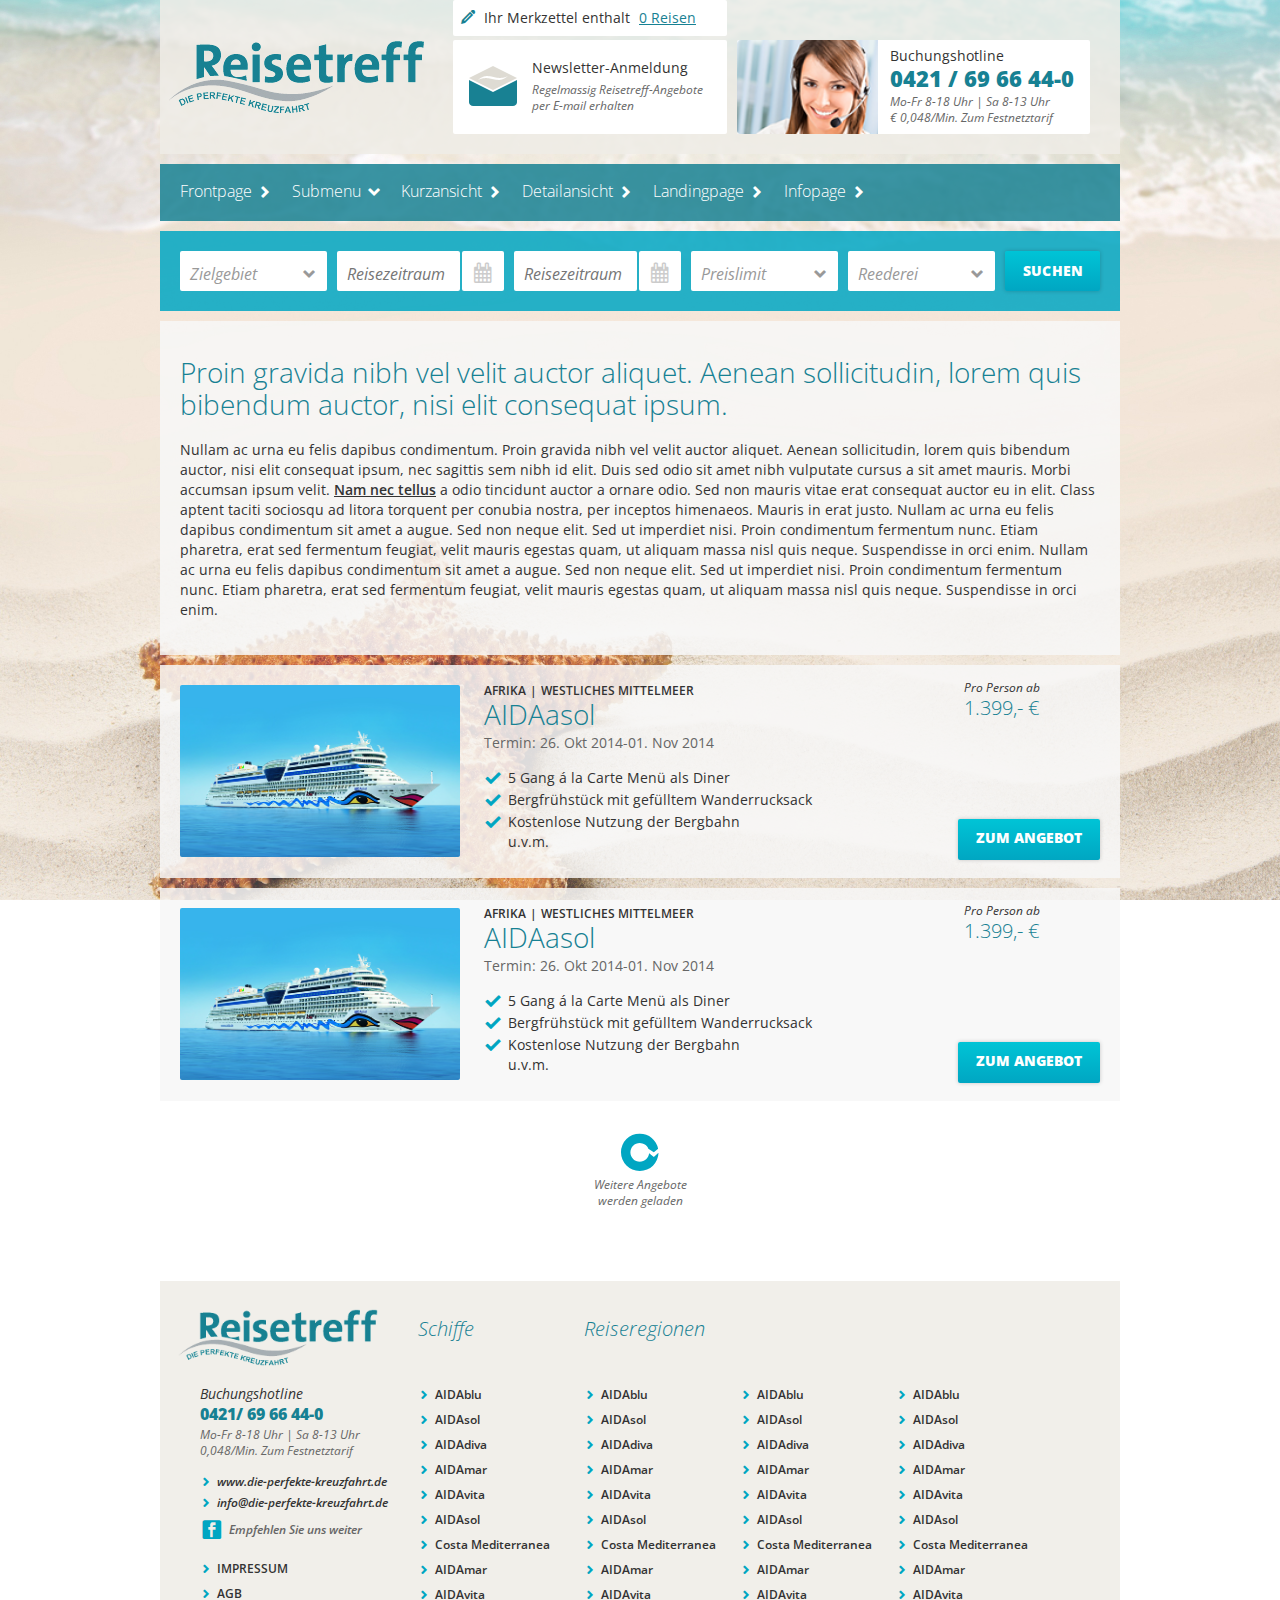
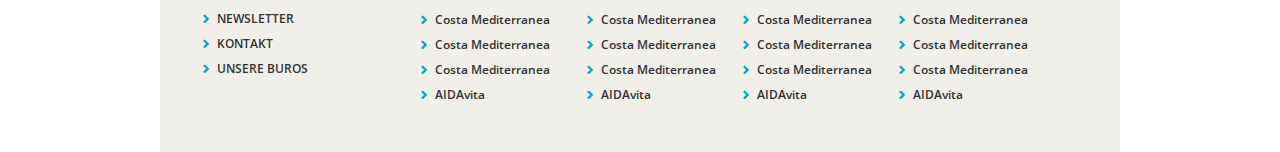
<file: landing.html>
<!DOCTYPE html>
<!--[if IE 7]>
<html class="ie ie7" lang="en-US">
<![endif]-->
<!--[if IE 8]>
<html class="ie ie8" lang="en-US">
<![endif]-->
<!--[if !(IE 7) | !(IE 8) ]><!-->
<html lang="en-US">
<!--<![endif]-->
<head>
    <meta charset="UTF-8">
    <meta name="viewport" content="width=device-width, initial-scale=1">
    <title>reisetreff | landing</title>
    <link rel="profile" href="http://gmpg.org/xfn/11">
    <!--[if lt IE 9]>
        <script src="lib/js/html5.js"></script>
    <![endif]-->
    <link rel="stylesheet" type="text/css" href="lib/css/jquery.fancybox.css">
    <link rel="stylesheet" type="text/css" href="lib/css/bootstrap.css">
    <link rel="stylesheet" type="text/css" href="style.css">
    <script type="text/javascript" src="lib/js/jQuery.min.js"></script>
    <script type="text/javascript" src="lib/js/bootstrap.min.js"></script>
    <script type="text/javascript" src="lib/js/amazingslider.js"></script>
    <script type="text/javascript" src="lib/js/initslider-2.js"></script>
    <script type="text/javascript" src="lib/js/superfish.js"></script>
    <script type="text/javascript" src="lib/js/fancybox/jquery.fancybox.pack.js"></script>
    <script type="text/javascript" src="lib/js/script.js"></script>
</head>
<body class="body-bg body-set">

	<!--FB like button platform-->
	<div id="fb-root"></div>
	<script>(function(d, s, id) {
		  var js, fjs = d.getElementsByTagName(s)[0];
		  if (d.getElementById(id)) return;
		  js = d.createElement(s); js.id = id;
		  js.src = "//connect.facebook.net/en_US/sdk.js#xfbml=1&version=v2.0";
		  fjs.parentNode.insertBefore(js, fjs);
		}(document, 'script', 'facebook-jssdk'));
	</script>

    <!-- HEADER TOUCH -->
    <div class="header-fixed">
        <div class="container">
            <header class="site-header-touch row small-header-bg site-component">
                <div class="col-xs-12 inner-touch-header">
                    <div class="pull-left">
                        <a class="site-logo" href="index.html"><img src="lib/img/logo.png"></a>
                    </div>
                    <nav class="container-btn-mobile pull-right ">
                        <a id="m-check" class="btn btn-icon btn-default btn-pencil" href="#"><i class="icon icon-pencil"></i> <span id="list-order-mobile" class="list list-order">0</span></a>
                        <a id="m-home" class="btn btn-icon btn-default btn-newsletter" href="#"><i class="icon icon-newsletter"></i></a>
                        <a data-id="menu-mobile" class="btn btn-icon btn-toggle mobile-toggle menu" href="javascript:;" ><i class="icon icon-menu"></i></a>
                        <a data-id="filter-mobile" class="btn btn-icon btn-toggle search mobile-toggle" href="javascript:;"><i class="icon icon-search"></i></a>
                    </nav>
                </div>
            </header>
        </div>
    </div>

    <div class="container">

		<!--HEADER DESKTOP-->
        <header id="site-header" class="site-header row header-bg site-component">
		<!-- FACEBOOK LIKE BUTTON -->
			<div class="site-facebook">
				<div class="fb-like" data-href="index.html" data-layout="button_count" data-action="like" data-show-faces="false" data-share="false"></div>
			</div>
            <div class="left-inner pull-left">
                <a class="site-logo" href="index.html"><img src="lib/img/logo.png"></a>
            </div>

            <div class="right-inner pull-right">
                <div class="check-list">
                    <i class="icon icon-pencil"></i>
                    <h3 class="entry-text">Ihr Merkzettel enthalt</h3>
                    <a class="link-check" href="#"><span id="list-order" class="list list-order">0</span> Reisen</a>
                </div>
                <a href="#" class="container-info newsletter pull-left">
                    <img src="lib/img/mail.png">
                    <div class="text-info">
                        <h4>Newsletter-Anmeldung</h4>
                        <h4 class="entry-text">Regelmassig Reisetreff-Angebote per E-mail erhalten</h4>
                    </div>
                </a>
                <div class="container-info pull-left">
                    <img src="lib/img/profile.png">
                    <div class="text-info">
                        <h4 class="title-info">Buchungshotline</h4>
                        <h4 class="title-info phone" href="tel:">0421 / 69 66 44-0</h4>
                        <h4 class="entry-text">Mo-Fr 8-18 Uhr | Sa 8-13 Uhr</h4>
                        <h4 class="entry-text">€ 0,048/Min. Zum Festnetztarif</h4>
                    </div>
                </div>
            </div>
            <div class="clearfix"></div>
        </header>

        <div class="length-tomenu">
    		<!--MENU-->
            <nav id="site-menu" class="site-menu row nav-set">
                <div class="col-xs-12 menu-inner menu-bg  site-component">
                    <ul class="sf-menu">
                        <li><a href="index.html">Frontpage</a></li>
                        <li class="item-has-childern"><a href="#">Submenu</a>
                            <ul>
                                <li><a href="#">Submenu Item</a></li>
                                <li><a href="#">Submenu Item</a></li>
                                <li><a href="#">Submenu Item</a></li>
                            </ul>
                        </li>
                        <li><a href="result.html">Kurzansicht</a></li>
                        <li><a href="detail.html">Detailansicht</a></li>
                        <li><a href="landing.html">Landingpage</a></li>
                        <li><a href="info.html">Infopage</a></li>
                    </ul>
                    <div class="clearfix"></div>
                </div>
                <!--MENU TOUCH SCREEN-->
                <div id="menu-mobile-content" class="col-xs-12 menu-inner-mobile mobile-toggle-content menu-bg site-component">
                    <nav class="menu-mobile">
                        <ul>
                            <li><a href="index.html">Frontpage</a></li>
                            <li class="item-has-childern"><a href="#">Submenu</a>
                                <ul>
                                    <li><a href="#">Submenu Item</a></li>
                                    <li><a href="#">Submenu Item</a></li>
                                    <li><a href="#">Submenu Item</a></li>
                                </ul>
                            </li>
                            <li><a href="result.html">Kurzansicht</a></li>
                            <li><a href="detail.html">Detailansicht</a></li>
                            <li><a href="landing.html">Landingpage</a></li>
                            <li><a href="info.html">Infopage</a></li>
                        </ul>
                    </nav>
                </div>
            </nav>

            <div id="site-filter" class="site-filter row ">
                <!--FILTER TOUCH-->
                <div id="filter-mobile-content" class="col-xs-12 filter-inner-mobile mobile-toggle-content filter-bg site-component">
                    <nav class="dropdown item-filter btn-group">
                        <a href="javascript:;" class="dropdown-toggle" data-toggle="dropdown">
                            <span class="filter-option pull-left" data-bind="label">Zielgebiet</span> <span class="icon icon-down"></span>
                        </a>
                        <ul class="dropdown-menu" aria-labelledby="dLabel" role="menu">
                            <li><span class="text">Zielgebiet 0</span></li>
                            <li><span class="text">Zielgebiet 1</span></li>
                            <li><span class="text">Zielgebiet 2</span></li>
                            <li><span class="text">Zielgebiet 3</span></li>
                        </ul>
                    </nav>
                    <form  class="priod item-filter" method="s" name="s">
                        <input class="search pull-left" type="text" placeholder="Reisezeitraum">
                        
                        <button class="pull-left" type="button"><i class="icon icon-calendar"></i></button>
                    </form>
                    <form  class="priod item-filter" method="s" name="s">
                        <input class="search pull-left" type="text" placeholder="Reisezeitraum">
                        
                        <button class="pull-left" type="button"><i class="icon icon-calendar"></i></button>
                    </form>
                    <div class="container-select-box">
                        <nav class="dropdown item-filter">
                            <a href="javascript:;" class="dropdown-toggle" data-toggle="dropdown">
                                <span class="filter-option pull-left" data-bind="label">Preislimit</span> <span class="icon icon-down"></span>
                            </a>
                            <ul class="dropdown-menu" aria-labelledby="dLabel" role="menu">
                                <li><span class="text">Preislimit 0</span></li>
                                <li><span class="text">Preislimit 1</span></li>
                                <li><span class="text">Preislimit 2</span></li>
                                <li><span class="text">Preislimit 3</span></li>
                            </ul>
                        </nav>
                        <nav class="dropdown item-filter">
                            <a href="javascript:;" class="dropdown-toggle" data-toggle="dropdown">
                                <span class="filter-option pull-left" data-bind="label">Reederei</span> <span class="icon icon-down"></span>
                            </a>
                            <ul class="dropdown-menu " aria-labelledby="dLabel" role="menu">
                                <li><span class="text">Reederei 0</span></li>
                                <li><span class="text">Reederei 1</span></li>
                                <li><span class="text">Reederei 2</span></li>
                                <li><span class="text">Reederei 3</span></li>
                            </ul>
                        </nav>
                    </div>
                    <span class="container-suchen pull-left">
                        <a class="btn btn-medium btn-default suchen" href="#">suchen</a>
                    </span>
                    <div class="clearfix"></div>
                </div>
            </div>

            <!--FILTER DESKTOP-->
            <div id="site-filter" class="site-filter row ">
                <div class="col-xs-12 filter-inner filter-bg site-component">
                    <div class="container-item-filter">
                        <nav class="dropdown item-filter pull-left">
                            <a href="javascript:;" class="dropdown-toggle" data-toggle="dropdown">
                                <span class="filter-option pull-left" data-bind="label">Zielgebiet</span> <span class="icon icon-down"></span>
                            </a>
                            <ul class="dropdown-menu" aria-labelledby="dLabel" role="menu">
                                <li><span class="text">Zielgebiet 0</span></li>
                                <li><span class="text">Zielgebiet 1</span></li>
                                <li><span class="text">Zielgebiet 2</span></li>
                                <li><span class="text">Zielgebiet 3</span></li>
                            </ul>
                        </nav>
                        <form  class="priod item-filter pull-left" method="s" name="s">
                            <input class="search pull-left" type="text" placeholder="Reisezeitraum">
                            <span class="line-range"></span>
                            <button class="pull-left" type="button"><i class="icon icon-calendar"></i></button>
                        </form>
                        <form  class="priod item-filter pull-left" method="s" name="s">
                            <input class="search pull-left" type="text" placeholder="Reisezeitraum">
                            <span class="line-range"></span>
                            <button class="pull-left" type="button"><i class="icon icon-calendar"></i></button>
                        </form>
                        <nav class="dropdown item-filter pull-left">
                            <a href="javascript:;" class="dropdown-toggle" data-toggle="dropdown">
                                <span class="filter-option pull-left" data-bind="label">Preislimit</span> <span class="icon icon-down"></span>
                            </a>
                            <ul class="dropdown-menu" aria-labelledby="dLabel" role="menu">
                                <li><span class="text">Preislimit 0</span></li>
                                <li><span class="text">Preislimit 1</span></li>
                                <li><span class="text">Preislimit 2</span></li>
                                <li><span class="text">Preislimit 3</span></li>
                            </ul>
                        </nav>
                        <nav class="dropdown item-filter pull-left">
                            <a href="javascript:;" class="dropdown-toggle" data-toggle="dropdown">
                                <span class="filter-option pull-left" data-bind="label">Reederei</span> <span class="icon icon-down"></span>
                            </a>
                            <ul class="dropdown-menu " aria-labelledby="dLabel" role="menu">
                                <li><span class="text">Reederei 0</span></li>
                                <li><span class="text">Reederei 1</span></li>
                                <li><span class="text">Reederei 2</span></li>
                                <li><span class="text">Reederei 3</span></li>
                            </ul>
                        </nav>
                        <span class="container-suchen pull-right">
                            <a class="btn btn-medium btn-default suchen" href="#">suchen</a>
                        </span>
                        <div class="clearfix"></div>
                    </div>
                </div>
            </div>

        	<!--MAIN-->
        	<div id="site-main" class="site-main row site-component">
                <div class="item-container col-xs-12">
                    <div class="item result row content-bg">
                        <div class="col-xs-12 standard-page">
                            <h1 class="headline headline-set">Proin gravida nibh vel velit auctor aliquet. Aenean sollicitudin,
    							lorem quis bibendum auctor, nisi elit consequat ipsum.
    						</h1>
                            <p class="entry-text">Nullam ac urna eu felis dapibus condimentum. Proin gravida nibh vel velit auctor aliquet. Aenean sollicitudin, lorem quis bibendum auctor,
    							nisi elit consequat ipsum, nec sagittis sem nibh id elit. Duis sed odio sit amet nibh vulputate cursus a sit amet mauris. Morbi accumsan
    							ipsum velit. <a class="link-standard" href="#page-lightBox1">Nam nec tellus</a> a odio tincidunt auctor a ornare odio. Sed non  mauris vitae erat consequat auctor eu in elit. Class aptent taciti
    							sociosqu ad litora torquent per conubia nostra, per inceptos himenaeos. Mauris in erat justo. Nullam ac urna eu felis dapibus condimentum
    							sit amet a augue. Sed non neque elit. Sed ut imperdiet nisi. Proin condimentum fermentum nunc. Etiam pharetra, erat sed fermentum
    							feugiat, velit mauris egestas quam, ut aliquam massa nisl quis neque. Suspendisse in orci enim.
    							Nullam ac urna eu felis dapibus condimentum sit amet a augue. Sed non neque elit. Sed ut imperdiet nisi. Proin condimentum fermentum
    							nunc. Etiam pharetra, erat sed fermentum feugiat, velit mauris egestas quam, ut aliquam massa nisl quis neque. Suspendisse in orci enim.
    						</p>
                        </div>

                        <!-- PAGE POPUP -->
                        <div id="page-lightBox1" class="page-lightBox" style="display: none">
                            <h1 class="headline headline-set">Proin gravida nibh vel velit auctor aliquet. Aenean sollicitudin,
                                lorem quis bibendum auctor, nisi elit consequat ipsum.
                            </h1>
                            <p>Nullam ac urna eu felis dapibus condimentum . Proin gravida nibh vel velit auctor aliquet. Aenean sollicitudin, lorem quis bibendum auctor,
                                nisi elit consequat ipsum, nec sagittis sem nibh id elit. Duis sed odio sit amet nibh vulputate cursus a sit amet mauris. Morbi accumsan
                                ipsum velit. <a class="link-standard" href="#" >Nam nec tellus</a> a odio tincidunt auctor a ornare odio. Sed non  mauris vitae erat consequat auctor eu in elit. Class aptent taciti
                                sociosqu ad litora torquent per conubia nostra, per inceptos himenaeos. Mauris in erat justo. Nullam ac urna eu felis dapibus condimentum
                                sit amet a augue. Sed non neque elit. Sed ut imperdiet nisi. Proin condimentum fermentum nunc. Etiam pharetra, erat sed fermentum
                                feugiat, velit mauris egestas quam, ut aliquam massa nisl quis neque. Suspendisse in orci enim.
                                Nullam ac urna eu felis dapibus condimentum sit amet a augue. Sed non neque elit. Sed ut imperdiet nisi. Proin condimentum fermentum
                                nunc. Etiam pharetra, erat sed fermentum feugiat, velit mauris egestas quam, ut aliquam massa nisl quis neque. Suspendisse in orci enim.
                            </p>
                            <p>Nullam ac urna eu felis dapibus condimentum . Proin gravida nibh vel velit auctor aliquet. Aenean sollicitudin, lorem quis bibendum auctor,
                                nisi elit consequat ipsum, nec sagittis sem nibh id elit. Duis sed odio sit amet nibh vulputate cursus a sit amet mauris. Morbi accumsan
                                ipsum velit. <a class="link-standard" href="#">Nam nec tellus</a> a odio tincidunt auctor a ornare odio. Sed non  mauris vitae erat consequat auctor eu in elit. Class aptent taciti
                                sociosqu ad litora torquent per conubia nostra, per inceptos himenaeos. Mauris in erat justo. Nullam ac urna eu felis dapibus condimentum
                                sit amet a augue. Sed non neque elit. Sed ut imperdiet nisi. Proin condimentum fermentum nunc. Etiam pharetra, erat sed fermentum
                                feugiat, velit mauris egestas quam, ut aliquam massa nisl quis neque. Suspendisse in orci enim.
                                Nullam ac urna eu felis dapibus condimentum sit amet a augue. Sed non neque elit. Sed ut imperdiet nisi. Proin condimentum fermentum
                                nunc. Etiam pharetra, erat sed fermentum feugiat, velit mauris egestas quam, ut aliquam massa nisl quis neque. Suspendisse in orci enim.
                            </p>
                        </div>
                    </div>
                    <div class="item result row content-bg">
                        <div class="item-image col-xs-12 col-sm-4">
                            <div class="image-inner">
                                <img src="media/item-1.png" alt="">
                            </div>
                        </div>
                        <div class="item-content entry-content col-xs-12 col-sm-8">
                            <div class="item-head">
                                <h4 class="entry-text-bread">afrika <span>|</span> westliches mittelmeer</h4>
                                <h1 class="headline headline-set">AIDAasol</h1>
                                <p class="form-text">Termin: 26. Okt 2014-01. Nov 2014</p>
                            </div>
                            <ul>
                                <li>5 Gang á la Carte Menü als Diner</li>
                                <li>Bergfrühstück mit gefülltem Wanderrucksack</li>
                                <li>Kostenlose Nutzung der Bergbahn<br>u.v.m.</li>
                            </ul>
                            <div class="item-foot">
                                <div class="item-price pull-right">
                                    <div class="pull-left content-price">
                                        <h4 class="entry-text">Pro Person ab</h4>
                                        <h1 class="price price-set">
                                            1.399,- €
                                        </h1>
                                    </div>
                                    <a href="#" class="btn btn-medium btn-default more">zum angebot</a>
                                </div>
                                <div class="clearfix"></div>
                            </div>
                        </div>
                    </div>
                    <div class="item result row content-bg">
                        <div class="item-image col-xs-12 col-sm-4">
                            <div class="image-inner">
                                <img src="media/item-1.png" alt="">
                            </div>
                        </div>
                        <div class="item-content entry-content col-xs-12 col-sm-8">
                            <div class="item-head">
                                <h4 class="entry-text-bread">afrika <span>|</span> westliches mittelmeer</h4>
                                <h1 class="headline headline-set">AIDAasol</h1>
                                <p class="form-text">Termin: 26. Okt 2014-01. Nov 2014</p>
                            </div>
                            <ul>
                                <li>5 Gang á la Carte Menü als Diner</li>
                                <li>Bergfrühstück mit gefülltem Wanderrucksack</li>
                                <li>Kostenlose Nutzung der Bergbahn<br>u.v.m.</li>
                            </ul>
                            <div class="item-foot">
                                <div class="item-price pull-right">
                                    <div class="pull-left content-price">
                                        <h4 class="entry-text">Pro Person ab</h4>
                                        <h1 class="price price-set">
                                            1.399,- €
                                        </h1>
                                    </div>
                                    <a href="#" class="btn btn-medium btn-default more">zum angebot</a>
                                </div>
                                <div class="clearfix"></div>
                            </div>
                        </div>
                    </div>

                </div>
                <div class="clearfix"></div>
                <div class="loader">
                    <span class="icon icon-load loader-rotate"></span>
                    <p>Weitere Angebote<br>werden geladen</p>
                </div>
            </div>

        </div>

        <!--FOOTER-->
        <footer id="site-footer" class="site-footer row footer-bg">
            <div class="col-xs-12 footer-inner">
                <div class="footer-desktop">
                    <div class="footer-menu pull-left">
                        <span class="footer-logo">
                            <a class="logo" href="index.html"><img src="lib/img/logo.png"></a>
                        </span>
                        <div class="footer-info">
                            <h4 class="reservation">Buchungshotline</h4>
                            <h4 class=" phone">0421/ 69 66 44-0</h4>
                            <h4 class="entry-text">Mo-Fr 8-18 Uhr | Sa 8-13 Uhr</h4>
                            <h4 class="entry-text">0,048/Min. Zum Festnetztarif</h4>
                        </div>
                        <div class="nav-social footer-nav-set">
                            <a href="#">www.die-perfekte-kreuzfahrt.de</a>
                            <a href="#">info@die-perfekte-kreuzfahrt.de</a>
                            <a href="#" class="fb-link">Empfehlen Sie uns weiter</a>
                        </div>
                        <nav class="nav-menu-footer footer-nav-set capitalis">
                            <ul>
                                <li><a href="#">impressum</a></li>
                                <li><a href="#">agb</a></li>
                                <li><a href="#">newsletter</a></li>
                                <li><a href="#">kontakt</a></li>
                                <li><a href="#">unsere buros</a></li>
                            </ul>
                        </nav>
                    </div>
                    <nav class="nav-menu-footer item-footer footer-nav-set pull-left">
                        <h3 class="title-menu-footer">Schiffe</h3>
                        <ul>
                            <li><a href="#">AIDAblu</a></li>
                            <li><a href="#">AIDAsol</a></li>
                            <li><a href="#">AIDAdiva</a></li>
                            <li><a href="#">AIDAmar</a></li>
                            <li><a href="#">AIDAvita</a></li>
                            <li><a href="#">AIDAsol</a></li>
                            <li><a href="#">Costa Mediterranea</a></li>
                            <li><a href="#">AIDAmar</a></li>
                            <li><a href="#">AIDAvita</a></li>
                            <li><a href="#">Costa Mediterranea</a></li>
                            <li><a href="#">Costa Mediterranea</a></li>
                            <li><a href="#">Costa Mediterranea</a></li>
                            <li><a href="#">AIDAvita</a></li>
                        </ul>
                    </nav>
                    <nav class="nav-menu-footer item-footer footer-nav-set reiseregionen pull-left">
                        <h3 class="title-menu-footer">Reiseregionen</h3>
                        <ul class="split-list">
                            <li><a href="#">AIDAblu</a></li>
                            <li><a href="#">AIDAsol</a></li>
                            <li><a href="#">AIDAdiva</a></li>
                            <li><a href="#">AIDAmar</a></li>
                            <li><a href="#">AIDAvita</a></li>
                            <li><a href="#">AIDAsol</a></li>
                            <li><a href="#">Costa Mediterranea</a></li>
                            <li><a href="#">AIDAmar</a></li>
                            <li><a href="#">AIDAvita</a></li>
                            <li><a href="#">Costa Mediterranea</a></li>
                            <li><a href="#">Costa Mediterranea</a></li>
                            <li><a href="#">Costa Mediterranea</a></li>
                            <li><a href="#">AIDAvita</a></li>
                            <li><a href="#">AIDAblu</a></li>
                            <li><a href="#">AIDAsol</a></li>
                            <li><a href="#">AIDAdiva</a></li>
                            <li><a href="#">AIDAmar</a></li>
                            <li><a href="#">AIDAvita</a></li>
                            <li><a href="#">AIDAsol</a></li>
                            <li><a href="#">Costa Mediterranea</a></li>
                            <li><a href="#">AIDAmar</a></li>
                            <li><a href="#">AIDAvita</a></li>
                            <li><a href="#">Costa Mediterranea</a></li>
                            <li><a href="#">Costa Mediterranea</a></li>
                            <li><a href="#">Costa Mediterranea</a></li>
                            <li><a href="#">AIDAvita</a></li>
                            <li><a href="#">AIDAblu</a></li>
                            <li><a href="#">AIDAsol</a></li>
                            <li><a href="#">AIDAdiva</a></li>
                            <li><a href="#">AIDAmar</a></li>
                            <li><a href="#">AIDAvita</a></li>
                            <li><a href="#">AIDAsol</a></li>
                            <li><a href="#">Costa Mediterranea</a></li>
                            <li><a href="#">AIDAmar</a></li>
                            <li><a href="#">AIDAvita</a></li>
                            <li><a href="#">Costa Mediterranea</a></li>
                            <li><a href="#">Costa Mediterranea</a></li>
                            <li><a href="#">Costa Mediterranea</a></li>
                            <li><a href="#">AIDAvita</a></li>
                        </ul>
                    </nav>
                </div>

                <!--FOOTER TOUCH-->
                <nav class="footer-menu-mobile">
                   <div class="inner-footer-mobile">
                        <span class="footer-logo">
                            <a class="logo" href="index.html"><img src="lib/img/logo.png"></a>
                        </span>
                        <div class="footer-info pull-left">
                            <h4 class="reservation">Buchungshotline</h4>
                            <h4 class="phone">0421 / 69 66 44-0</h4>
                            <h4 class="entry-text">Mo-Fr 8-18 Uhr | Sa 8-13 Uhr</h4>
                            <h4 class="entry-text">0,048/Min. Zum Festnetztarif</h4>
                        </div>
                        <div class="nav-social footer-nav-set pull-left">
                            <a href="#">www.die-perfekte-kreuzfahrt.de</a>
                            <a href="#">info@die-perfekte-kreuzfahrt.de</a>
                            <div class="site-facebook">
                                <div class="fb-like" data-href="index.html" data-layout="button_count" data-action="like" data-show-faces="false" data-share="false"></div>
                            </div>
                        </div>
                        <div class="container-btn-social btn-icon pull-left">
                            <a class="btn btn-default" href="mailto:"><i class="icon icon-newsletter"></i></a>
                            <a class="btn btn-default" href="#" ><i class="icon icon-fb_pos"></i></a>
                            <a class="btn btn-default" href="mailto:"><i class="icon icon-mail"></i></a>
                            <a class="btn btn-default phone-btn" href="tel:"><i class="icon icon-phone"></i></a>
                        </div>
                    </div>
                    <div class="clearfix"></div>
                </nav>
            </div>
        </footer>
    </div>
</body>
</html>
</file>
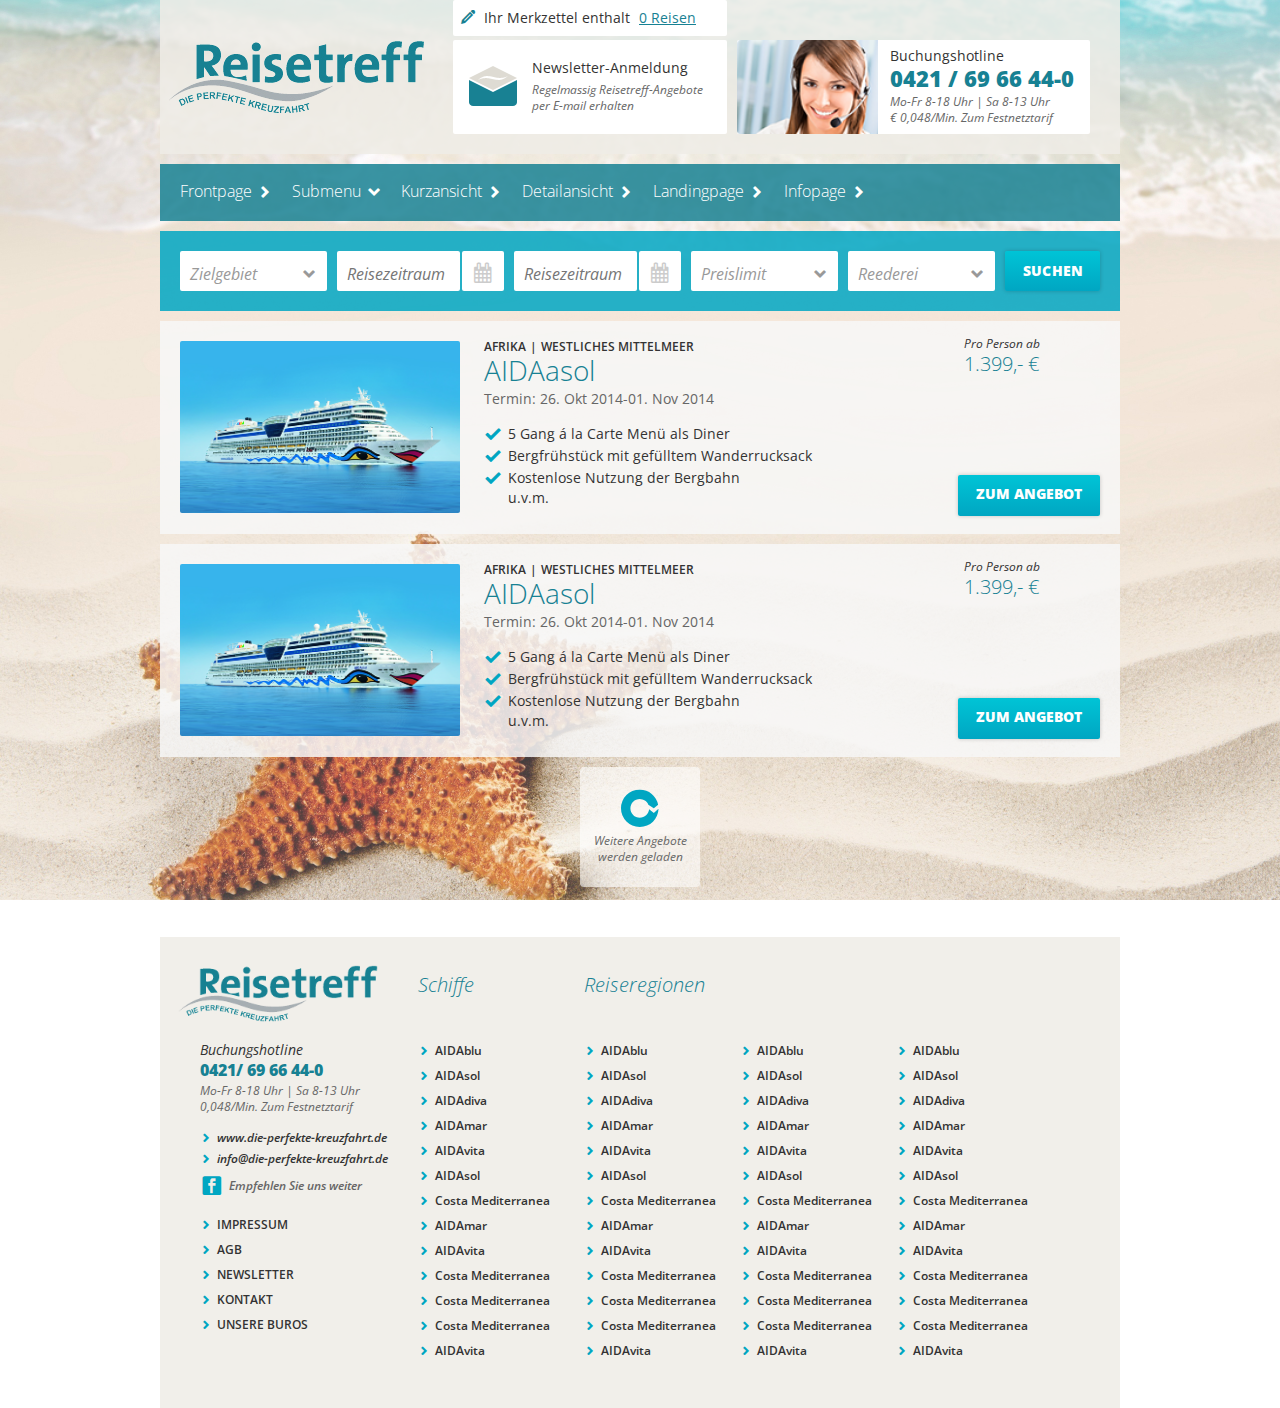
<file: result.html>
<!DOCTYPE html>
<!--[if IE 7]>
<html class="ie ie7" lang="en-US">
<![endif]-->
<!--[if IE 8]>
<html class="ie ie8" lang="en-US">
<![endif]-->
<!--[if !(IE 7) | !(IE 8) ]><!-->
<html lang="en-US">
<!--<![endif]-->
<head>
    <meta charset="UTF-8">
    <meta name="viewport" content="width=device-width, initial-scale=1">
    <title>reisetreff | result</title>
    <link rel="profile" href="http://gmpg.org/xfn/11">
    <!--[if lt IE 9]>
        <script src="lib/js/html5.js"></script>
    <![endif]-->
    <link rel="stylesheet" type="text/css" href="lib/css/jquery.fancybox.css">
    <link rel="stylesheet" type="text/css" href="lib/css/bootstrap.css">
    <link rel="stylesheet" type="text/css" href="style.css">
    <script type="text/javascript" src="lib/js/jQuery.min.js"></script>
    <script type="text/javascript" src="lib/js/bootstrap.min.js"></script>
    <script type="text/javascript" src="lib/js/amazingslider.js"></script>
    <script type="text/javascript" src="lib/js/initslider-2.js"></script>
    <script type="text/javascript" src="lib/js/superfish.js"></script>
    <script type="text/javascript" src="lib/js/fancybox/jquery.fancybox.pack.js"></script>
    <script type="text/javascript" src="lib/js/script.js"></script>
</head>
<body class="body-bg body-set">

	<!--FB like button platform-->
	<div id="fb-root"></div>
	<script>(function(d, s, id) {
		  var js, fjs = d.getElementsByTagName(s)[0];
		  if (d.getElementById(id)) return;
		  js = d.createElement(s); js.id = id;
		  js.src = "//connect.facebook.net/en_US/sdk.js#xfbml=1&version=v2.0";
		  fjs.parentNode.insertBefore(js, fjs);
		}(document, 'script', 'facebook-jssdk'));
	</script>

    <!-- HEADER TOUCH -->
    <div class="header-fixed">
        <div class="container">
            <header class="site-header-touch row small-header-bg site-component">
                <div class="col-xs-12 inner-touch-header">
                    <div class="pull-left">
                        <a class="site-logo" href="index.html"><img src="lib/img/logo.png"></a>
                    </div>
                    <nav class="container-btn-mobile pull-right ">
                        <a id="m-check" class="btn btn-icon btn-default btn-pencil" href="#"><i class="icon icon-pencil"></i> <span id="list-order-mobile" class="list list-order">0</span></a>
                        <a id="m-home" class="btn btn-icon btn-default btn-newsletter" href="#"><i class="icon icon-newsletter"></i></a>
                        <a data-id="menu-mobile" class="btn btn-icon btn-toggle mobile-toggle menu" href="javascript:;" ><i class="icon icon-menu"></i></a>
                        <a data-id="filter-mobile" class="btn btn-icon btn-toggle search mobile-toggle" href="javascript:;"><i class="icon icon-search"></i></a>
                    </nav>
                </div>
            </header>
        </div>
    </div>

    <div class="container">

		<!--HEADER DESKTOP-->
        <header id="site-header" class="site-header row header-bg site-component">
		<!-- FACEBOOK LIKE BUTTON -->
			<div class="site-facebook">
				<div class="fb-like" data-href="index.html" data-layout="button_count" data-action="like" data-show-faces="false" data-share="false"></div>
			</div>
            <div class="left-inner pull-left">
                <a class="site-logo" href="index.html"><img src="lib/img/logo.png"></a>
            </div>

            <div class="right-inner pull-right">
                <div class="check-list">
                    <i class="icon icon-pencil"></i>
                    <h3 class="entry-text">Ihr Merkzettel enthalt</h3>
                    <a class="link-check" href="#"><span id="list-order" class="list list-order">0</span> Reisen</a>
                </div>
                <a href="#" class="container-info newsletter pull-left">
                    <img src="lib/img/mail.png">
                    <div class="text-info">
                        <h4>Newsletter-Anmeldung</h4>
                        <h4 class="entry-text">Regelmassig Reisetreff-Angebote per E-mail erhalten</h4>
                    </div>
                </a>
                <div class="container-info pull-left">
                    <img src="lib/img/profile.png">
                    <div class="text-info">
                        <h4 class="title-info">Buchungshotline</h4>
                        <h4 class="title-info phone" href="tel:">0421 / 69 66 44-0</h4>
                        <h4 class="entry-text">Mo-Fr 8-18 Uhr | Sa 8-13 Uhr</h4>
                        <h4 class="entry-text">€ 0,048/Min. Zum Festnetztarif</h4>
                    </div>
                </div>
            </div>
            <div class="clearfix"></div>
        </header>

        <div class="length-tomenu">
    		<!--MENU-->
            <nav id="site-menu" class="site-menu row nav-set">
                <div class="col-xs-12 menu-inner menu-bg  site-component">
                    <ul class="sf-menu">
                        <li><a href="index.html">Frontpage</a></li>
                        <li class="item-has-childern"><a href="#">Submenu</a>
                            <ul>
                                <li><a href="#">Submenu Item</a></li>
                                <li><a href="#">Submenu Item</a></li>
                                <li><a href="#">Submenu Item</a></li>
                            </ul>
                        </li>
                        <li><a href="result.html">Kurzansicht</a></li>
                        <li><a href="detail.html">Detailansicht</a></li>
                        <li><a href="landing.html">Landingpage</a></li>
                        <li><a href="info.html">Infopage</a></li>
                    </ul>
                    <div class="clearfix"></div>
                </div>
                <!--MENU TOUCH SCREEN-->
                <div id="menu-mobile-content" class="col-xs-12 menu-inner-mobile mobile-toggle-content menu-bg site-component">
                    <nav class="menu-mobile">
                        <ul>
                            <li><a href="index.html">Frontpage</a></li>
                            <li class="item-has-childern"><a href="#">Submenu</a>
                                <ul>
                                    <li><a href="#">Submenu Item</a></li>
                                    <li><a href="#">Submenu Item</a></li>
                                    <li><a href="#">Submenu Item</a></li>
                                </ul>
                            </li>
                            <li><a href="result.html">Kurzansicht</a></li>
                            <li><a href="detail.html">Detailansicht</a></li>
                            <li><a href="landing.html">Landingpage</a></li>
                            <li><a href="info.html">Infopage</a></li>
                        </ul>
                    </nav>
                </div>
            </nav>

            <div id="site-filter" class="site-filter row ">
                <!--FILTER TOUCH-->
                <div id="filter-mobile-content" class="col-xs-12 filter-inner-mobile mobile-toggle-content filter-bg site-component">
                    <nav class="dropdown item-filter btn-group">
                        <a href="javascript:;" class="dropdown-toggle" data-toggle="dropdown">
                        	<span class="filter-option pull-left" data-bind="label">Zielgebiet</span> <span class="icon icon-down"></span>
                        </a>
                        <ul class="dropdown-menu" aria-labelledby="dLabel" role="menu">
                            <li><span class="text">Zielgebiet 0</span></li>
                            <li><span class="text">Zielgebiet 1</span></li>
                            <li><span class="text">Zielgebiet 2</span></li>
                            <li><span class="text">Zielgebiet 3</span></li>
                        </ul>
                    </nav>
                    <form  class="priod item-filter" method="s" name="s">
                        <input class="search pull-left" type="text" placeholder="Reisezeitraum">
                       
                        <button class="pull-left" type="button"><i class="icon icon-calendar"></i></button>
                    </form>
                    <form  class="priod item-filter" method="s" name="s">
                        <input class="search pull-left" type="text" placeholder="Reisezeitraum">
                        
                        <button class="pull-left" type="button"><i class="icon icon-calendar"></i></button>
                    </form>
                    <div class="container-select-box">
                        <nav class="dropdown item-filter">
                            <a href="javascript:;" class="dropdown-toggle" data-toggle="dropdown">
                                <span class="filter-option pull-left" data-bind="label">Preislimit</span> <span class="icon icon-down"></span>
                            </a>
                            <ul class="dropdown-menu" aria-labelledby="dLabel" role="menu">
                                <li><span class="text">Preislimit 0</span></li>
                                <li><span class="text">Preislimit 1</span></li>
                                <li><span class="text">Preislimit 2</span></li>
                                <li><span class="text">Preislimit 3</span></li>
                            </ul>
                        </nav>
                        <nav class="dropdown item-filter">
                            <a href="javascript:;" class="dropdown-toggle" data-toggle="dropdown">
                                <span class="filter-option pull-left" data-bind="label">Reederei</span> <span class="icon icon-down"></span>
                            </a>
                            <ul class="dropdown-menu " aria-labelledby="dLabel" role="menu">
                                <li><span class="text">Reederei 0</span></li>
                                <li><span class="text">Reederei 1</span></li>
                                <li><span class="text">Reederei 2</span></li>
                                <li><span class="text">Reederei 3</span></li>
                            </ul>
                        </nav>
                    </div>
                    <span class="container-suchen pull-left">
                        <a class="btn btn-medium btn-default suchen" href="#">suchen</a>
                    </span>
                    <div class="clearfix"></div>
                </div>
            </div>

    		<!--FILTER DESKTOP-->
            <div id="site-filter" class="site-filter row ">
                <div class="col-xs-12 filter-inner filter-bg site-component">
                    <div class="container-item-filter">
                        <nav class="dropdown item-filter pull-left">
                            <a href="javascript:;" class="dropdown-toggle" data-toggle="dropdown">
                                <span class="filter-option pull-left" data-bind="label">Zielgebiet</span> <span class="icon icon-down"></span>
                            </a>
                            <ul class="dropdown-menu" aria-labelledby="dLabel" role="menu">
                                <li><span class="text">Zielgebiet 0</span></li>
                                <li><span class="text">Zielgebiet 1</span></li>
                                <li><span class="text">Zielgebiet 2</span></li>
                                <li><span class="text">Zielgebiet 3</span></li>
                            </ul>
                        </nav>
                        <form  class="priod item-filter pull-left" method="s" name="s">
                            <input class="search pull-left" type="text" placeholder="Reisezeitraum">
                            <span class="line-range"></span>
                            <button class="pull-left" type="button"><i class="icon icon-calendar"></i></button>
                        </form>
                        <form  class="priod item-filter pull-left" method="s" name="s">
                            <input class="search pull-left" type="text" placeholder="Reisezeitraum">
                            <span class="line-range"></span>
                            <button class="pull-left" type="button"><i class="icon icon-calendar"></i></button>
                        </form>
                        <nav class="dropdown item-filter pull-left">
                            <a href="javascript:;" class="dropdown-toggle" data-toggle="dropdown">
                                <span class="filter-option pull-left" data-bind="label">Preislimit</span> <span class="icon icon-down"></span>
                            </a>
                            <ul class="dropdown-menu" aria-labelledby="dLabel" role="menu">
                                <li><span class="text">Preislimit 0</span></li>
                                <li><span class="text">Preislimit 1</span></li>
                                <li><span class="text">Preislimit 2</span></li>
                                <li><span class="text">Preislimit 3</span></li>
                            </ul>
                        </nav>
                        <nav class="dropdown item-filter pull-left">
                            <a href="javascript:;" class="dropdown-toggle" data-toggle="dropdown">
                                <span class="filter-option pull-left" data-bind="label">Reederei</span> <span class="icon icon-down"></span>
                            </a>
                            <ul class="dropdown-menu " aria-labelledby="dLabel" role="menu">
                                <li><span class="text">Reederei 0</span></li>
                                <li><span class="text">Reederei 1</span></li>
                                <li><span class="text">Reederei 2</span></li>
                                <li><span class="text">Reederei 3</span></li>
                            </ul>
                        </nav>
                        <span class="container-suchen pull-right">
                            <a class="btn btn-medium btn-default suchen" href="#">suchen</a>
                        </span>
                        <div class="clearfix"></div>
                    </div>
                </div>
            </div>

        	<!--MAIN-->
        	<div id="site-main" class="site-main row site-component">
                <div class="item-container col-xs-12">
                    <div class="item result row content-bg">
                        <div class="item-image col-xs-12 col-sm-4">
                            <div class="image-inner">
                                <img src="media/item-1.png" alt="">
                            </div>
                        </div>
                        <div class="item-content entry-content col-xs-12 col-sm-8">
                            <div class="item-head">
                                <h4 class="entry-text-bread">afrika <span>|</span> westliches mittelmeer</h4>
                                <h1 class="headline headline-set">AIDAasol</h1>
                                <p class="form-text">Termin: 26. Okt 2014-01. Nov 2014</p>
                            </div>
                            <ul>
                                <li>5 Gang á la Carte Menü als Diner</li>
                                <li>Bergfrühstück mit gefülltem Wanderrucksack</li>
                                <li>Kostenlose Nutzung der Bergbahn<br>u.v.m.</li>
                            </ul>
                            <div class="item-foot">
                                <div class="item-price pull-right">
                                    <div class="pull-left content-price">
                                        <h4 class="entry-text">Pro Person ab</h4>
                                        <h1 class="price price-set">
                                            1.399,- €
                                        </h1>
                                    </div>
                                    <a href="#" class="btn btn-medium btn-default more">zum angebot</a>
                                </div>
                                <div class="clearfix"></div>
                            </div>
                        </div>
                    </div>
                    <div class="item result row content-bg">
                        <div class="item-image col-xs-12 col-sm-4">
                            <div class="image-inner">
                                <img src="media/item-1.png" alt="">
                            </div>
                        </div>
                        <div class="item-content entry-content col-xs-12 col-sm-8">
                            <div class="item-head">
                                <h4 class="entry-text-bread">afrika <span>|</span> westliches mittelmeer</h4>
                                <h1 class="headline headline-set">AIDAasol</h1>
                                <p class="form-text">Termin: 26. Okt 2014-01. Nov 2014</p>
                            </div>
                            <ul>
                                <li>5 Gang á la Carte Menü als Diner</li>
                                <li>Bergfrühstück mit gefülltem Wanderrucksack</li>
                                <li>Kostenlose Nutzung der Bergbahn<br>u.v.m.</li>
                            </ul>
                            <div class="item-foot">
                                <div class="item-price pull-right">
                                    <div class="pull-left content-price">
                                        <h4 class="entry-text">Pro Person ab</h4>
                                        <h1 class="price price-set">
                                            1.399,- €
                                        </h1>
                                    </div>
                                    <a href="#" class="btn btn-medium btn-default more">zum angebot</a>
                                </div>
                                <div class="clearfix"></div>
                            </div>
                        </div>
                    </div>

                </div>
                <div class="clearfix"></div>
                <div class="loader">
                    <span class="icon icon-load loader-rotate"></span>
                    <p>Weitere Angebote<br>werden geladen</p>
                </div>
            </div>

        </div>

        <!--FOOTER-->
        <footer id="site-footer" class="site-footer row footer-bg">
            <div class="col-xs-12 footer-inner">
                <div class="footer-desktop">
                    <div class="footer-menu pull-left">
                        <span class="footer-logo">
                            <a class="logo" href="index.html"><img src="lib/img/logo.png"></a>
                        </span>
                        <div class="footer-info">
                            <h4 class="reservation">Buchungshotline</h4>
                            <h4 class=" phone">0421/ 69 66 44-0</h4>
                            <h4 class="entry-text">Mo-Fr 8-18 Uhr | Sa 8-13 Uhr</h4>
                            <h4 class="entry-text">0,048/Min. Zum Festnetztarif</h4>
                        </div>
                        <div class="nav-social footer-nav-set">
                            <a href="#">www.die-perfekte-kreuzfahrt.de</a>
                            <a href="#">info@die-perfekte-kreuzfahrt.de</a>
                            <a href="#" class="fb-link">Empfehlen Sie uns weiter</a>
                        </div>
                        <nav class="nav-menu-footer footer-nav-set capitalis">
                            <ul>
                                <li><a href="#">impressum</a></li>
                                <li><a href="#">agb</a></li>
                                <li><a href="#">newsletter</a></li>
                                <li><a href="#">kontakt</a></li>
                                <li><a href="#">unsere buros</a></li>
                            </ul>
                        </nav>
                    </div>
                    <nav class="nav-menu-footer item-footer footer-nav-set pull-left">
                        <h3 class="title-menu-footer">Schiffe</h3>
                        <ul>
                            <li><a href="#">AIDAblu</a></li>
                            <li><a href="#">AIDAsol</a></li>
                            <li><a href="#">AIDAdiva</a></li>
                            <li><a href="#">AIDAmar</a></li>
                            <li><a href="#">AIDAvita</a></li>
                            <li><a href="#">AIDAsol</a></li>
                            <li><a href="#">Costa Mediterranea</a></li>
                            <li><a href="#">AIDAmar</a></li>
                            <li><a href="#">AIDAvita</a></li>
                            <li><a href="#">Costa Mediterranea</a></li>
                            <li><a href="#">Costa Mediterranea</a></li>
                            <li><a href="#">Costa Mediterranea</a></li>
                            <li><a href="#">AIDAvita</a></li>
                        </ul>
                    </nav>
                    <nav class="nav-menu-footer item-footer footer-nav-set reiseregionen pull-left">
                        <h3 class="title-menu-footer">Reiseregionen</h3>
                        <ul class="split-list">
                            <li><a href="#">AIDAblu</a></li>
                            <li><a href="#">AIDAsol</a></li>
                            <li><a href="#">AIDAdiva</a></li>
                            <li><a href="#">AIDAmar</a></li>
                            <li><a href="#">AIDAvita</a></li>
                            <li><a href="#">AIDAsol</a></li>
                            <li><a href="#">Costa Mediterranea</a></li>
                            <li><a href="#">AIDAmar</a></li>
                            <li><a href="#">AIDAvita</a></li>
                            <li><a href="#">Costa Mediterranea</a></li>
                            <li><a href="#">Costa Mediterranea</a></li>
                            <li><a href="#">Costa Mediterranea</a></li>
                            <li><a href="#">AIDAvita</a></li>
                            <li><a href="#">AIDAblu</a></li>
                            <li><a href="#">AIDAsol</a></li>
                            <li><a href="#">AIDAdiva</a></li>
                            <li><a href="#">AIDAmar</a></li>
                            <li><a href="#">AIDAvita</a></li>
                            <li><a href="#">AIDAsol</a></li>
                            <li><a href="#">Costa Mediterranea</a></li>
                            <li><a href="#">AIDAmar</a></li>
                            <li><a href="#">AIDAvita</a></li>
                            <li><a href="#">Costa Mediterranea</a></li>
                            <li><a href="#">Costa Mediterranea</a></li>
                            <li><a href="#">Costa Mediterranea</a></li>
                            <li><a href="#">AIDAvita</a></li>
                            <li><a href="#">AIDAblu</a></li>
                            <li><a href="#">AIDAsol</a></li>
                            <li><a href="#">AIDAdiva</a></li>
                            <li><a href="#">AIDAmar</a></li>
                            <li><a href="#">AIDAvita</a></li>
                            <li><a href="#">AIDAsol</a></li>
                            <li><a href="#">Costa Mediterranea</a></li>
                            <li><a href="#">AIDAmar</a></li>
                            <li><a href="#">AIDAvita</a></li>
                            <li><a href="#">Costa Mediterranea</a></li>
                            <li><a href="#">Costa Mediterranea</a></li>
                            <li><a href="#">Costa Mediterranea</a></li>
                            <li><a href="#">AIDAvita</a></li>
                        </ul>
                    </nav>
                </div>

                <!--FOOTER TOUCH-->
                <nav class="footer-menu-mobile">
                   <div class="inner-footer-mobile">
                        <span class="footer-logo">
                            <a class="logo" href="index.html"><img src="lib/img/logo.png"></a>
                        </span>
                        <div class="footer-info pull-left">
                            <h4 class="reservation">Buchungshotline</h4>
                            <h4 class="phone">0421 / 69 66 44-0</h4>
                            <h4 class="entry-text">Mo-Fr 8-18 Uhr | Sa 8-13 Uhr</h4>
                            <h4 class="entry-text">0,048/Min. Zum Festnetztarif</h4>
                        </div>
                        <div class="nav-social footer-nav-set pull-left">
                            <a href="#">www.die-perfekte-kreuzfahrt.de</a>
                            <a href="#">info@die-perfekte-kreuzfahrt.de</a>
                            <div class="site-facebook">
                                <div class="fb-like" data-href="index.html" data-layout="button_count" data-action="like" data-show-faces="false" data-share="false"></div>
                            </div>
                        </div>
                        <div class="container-btn-social btn-icon pull-left">
                            <a class="btn btn-default" href="mailto:"><i class="icon icon-newsletter"></i></a>
                            <a class="btn btn-default" href="#" ><i class="icon icon-fb_pos"></i></a>
                            <a class="btn btn-default" href="mailto:"><i class="icon icon-mail"></i></a>
                            <a class="btn btn-default phone-btn" href="tel:"><i class="icon icon-phone"></i></a>
                        </div>
                    </div>
                    <div class="clearfix"></div>
                </nav>
            </div>
        </footer>
    </div>
</body>
</html>
</file>
<file: style.css>
/*
Theme Name: reisetreff
Author: Egomedia Bali <hello@egomediabali.com>
Author URI: egomedia-bali.com
Version: 1.0
----------------------------------------------------*/


/* FONT
-------------------------------------------------------------------*/

@import url(http://fonts.googleapis.com/css?family=Open+Sans:400,300,300italic,400italic,600,600italic,700,700italic,800,800italic);
@font-face {
  font-family: 'bebasneue';
  src: url('lib/fonts/BebasNeue/BebasNeue-webfont.eot');
  src: url('lib/fonts/BebasNeue/BebasNeue-webfont.eot?#iefix') format('embedded-opentype'), url('lib/fonts/BebasNeue/BebasNeue-webfont.woff') format('woff'), url('lib/fonts/BebasNeue/BebasNeue-webfont.ttf') format('truetype'), url('lib/fonts/BebasNeue/BebasNeue-webfont.svg#bebas_neueregular') format('svg');
  font-weight: normal;
  font-style: normal;
}


/* ICON
------------------------------------------------------------------*/
@font-face {
  font-family: 'icomoon';
  src: url('fonts/icomoon.eot');
}
@font-face {
  font-family: 'icomoon';
  src: url([data-uri]) format('truetype'), url([data-uri]) format('woff');
  font-weight: normal;
  font-style: normal;
}


/* HELPERS
------------------------------------------------------------------*/
.length-tomenu {
  padding-top: 85px;
}
.content-touch {
  display: block;
}
.desktop-content {
  display: none;
}
.clearfix,
.container,
.container-fluid,
.row,
.nav {
  clear: both;
  *zoom: 1;
}
.clearfix:after,
.clearfix:before,
.container:after,
.container:before,
.container-fluid:after,
.container-fluid:before,
.row:after,
.row:before,
.nav:after,
.nav:before {
  content: "";
  display: table;
}
.clearfix:before,
.container:before,
.container-fluid:before,
.row:before,
.nav:before {
  clear: both;
}
.reset {
  margin: 0;
  padding: 0;
}
.capitalis {
  text-transform: uppercase;
}
.line-range {
  height: 100%;
  display: block;
  width: 3px;
  float: left;
}


/* ICON
------------------------------------------------------------------*/
.icon {
  font-family: 'icomoon';
  speak: none;
  font-style: normal;
  font-weight: normal;
  font-variant: normal;
  text-transform: none;
  line-height: 1;
  /* Better Font Rendering =========== */
  -webkit-font-smoothing: antialiased;
  -moz-osx-font-smoothing: grayscale;
}
.icon-calendar:before {
  content: "\e600";
}
.icon-check:before {
  content: "\e601";
}
.icon-down:before {
  content: "\e602";
}
.icon-left:before {
  content: "\e605";
}
.icon-load:before {
  content: "\e606";
}
.icon-mail:before {
  content: "\e607";
}
.icon-menu:before {
  content: "\e608";
}
.icon-phone:before {
  content: "\e609";
}
.icon-right:before {
  content: "\e60a";
}
.icon-search:before {
  content: "\e60b";
}
.icon-star:before {
  content: "\e60c";
}
.icon-up:before {
  content: "\e60e";
}
.icon-newsletter:before {
  content: "\e6010";
}
.icon-fb_pos:before {
  content: "\e6088";
}
.icon-fb_neg:before {
  content: "\e6099";
}
.icon-pencil:before {
  content: "\e611";
}


/* LOADER
------------------------------------------------------------------*/
.loader {
  background: rgba(255, 255, 255, 0.6);
  color: #666;
  font-size: 12px;
  font-style: italic;
  height: 120px;
  line-height: 16px;
  margin: 10px auto;
  margin-bottom: 40px;
  padding-top: 16px;
  position: relative;
  text-align: center;
  width: 120px;
  -webkit-border-radius: 4px;
  -moz-border-radius: 4px;
  -ms-border-radius: 4px;
  -o-border-radius: 4px;
  border-radius: 4px;
}
.loader .icon-load {
  color: #00a6c2;
  font-size: 50px;
}
.loader-rotate {
  float: left;
  display: block;
  width: 100%;
  -moz-animation-name: rotateblink;
  -moz-animation-duration: 1.3s;
  -moz-animation-timing-function: linear;
  -moz-animation-iteration-count: infinite;
  -webkit-animation-name: rotateblink;
  -webkit-animation-duration: 1.3s;
  -webkit-animation-timing-function: linear;
  -webkit-animation-iteration-count: infinite;
  -o-animation-name: rotateblink;
  -o-animation-duration: 1.3s;
  -o-animation-timing-function: linear;
  -o-animation-iteration-count: infinite;
  -ms-animation-name: rotateblink;
  -ms-animation-duration: 1.3s;
  -ms-animation-timing-function: linear;
  -ms-animation-iteration-count: infinite;
  animation-name: rotateblink;
  animation-duration: 1.3s;
  animation-timing-function: linear;
  animation-iteration-count: infinite;
}
@-webkit-keyframes rotateblink {
  0% {
    filter: alpha(opacity=60);
    -webkit-opacity: 0.6;
    -moz-opacity: 0.6;
    -ms-opacity: 0.6;
    -o-opacity: 0.6;
    opacity: 0.6;
    -webkit-transform: rotate(0deg);
    -moz-transform: rotate(0deg);
    -ms-transform: rotate(0deg);
    -o-transform: rotate(0deg);
    transform: rotate(0deg);
  }
  50% {
    filter: alpha(opacity=100);
    -webkit-opacity: 1;
    -moz-opacity: 1;
    -ms-opacity: 1;
    -o-opacity: 1;
    opacity: 1;
  }
  100% {
    filter: alpha(opacity=60);
    -webkit-opacity: 0.6;
    -moz-opacity: 0.6;
    -ms-opacity: 0.6;
    -o-opacity: 0.6;
    opacity: 0.6;
    -webkit-transform: rotate(360deg);
    -moz-transform: rotate(360deg);
    -ms-transform: rotate(360deg);
    -o-transform: rotate(360deg);
    transform: rotate(360deg);
  }
}
@-moz-keyframes rotateblink {
  0% {
    filter: alpha(opacity=60);
    -webkit-opacity: 0.6;
    -moz-opacity: 0.6;
    -ms-opacity: 0.6;
    -o-opacity: 0.6;
    opacity: 0.6;
    -webkit-transform: rotate(0deg);
    -moz-transform: rotate(0deg);
    -ms-transform: rotate(0deg);
    -o-transform: rotate(0deg);
    transform: rotate(0deg);
  }
  50% {
    filter: alpha(opacity=100);
    -webkit-opacity: 1;
    -moz-opacity: 1;
    -ms-opacity: 1;
    -o-opacity: 1;
    opacity: 1;
  }
  100% {
    filter: alpha(opacity=60);
    -webkit-opacity: 0.6;
    -moz-opacity: 0.6;
    -ms-opacity: 0.6;
    -o-opacity: 0.6;
    opacity: 0.6;
    -webkit-transform: rotate(360deg);
    -moz-transform: rotate(360deg);
    -ms-transform: rotate(360deg);
    -o-transform: rotate(360deg);
    transform: rotate(360deg);
  }
}
@-o-keyframes rotateblink {
  0% {
    filter: alpha(opacity=60);
    -webkit-opacity: 0.6;
    -moz-opacity: 0.6;
    -ms-opacity: 0.6;
    -o-opacity: 0.6;
    opacity: 0.6;
    -webkit-transform: rotate(0deg);
    -moz-transform: rotate(0deg);
    -ms-transform: rotate(0deg);
    -o-transform: rotate(0deg);
    transform: rotate(0deg);
  }
  50% {
    filter: alpha(opacity=100);
    -webkit-opacity: 1;
    -moz-opacity: 1;
    -ms-opacity: 1;
    -o-opacity: 1;
    opacity: 1;
  }
  100% {
    filter: alpha(opacity=60);
    -webkit-opacity: 0.6;
    -moz-opacity: 0.6;
    -ms-opacity: 0.6;
    -o-opacity: 0.6;
    opacity: 0.6;
    -webkit-transform: rotate(360deg);
    -moz-transform: rotate(360deg);
    -ms-transform: rotate(360deg);
    -o-transform: rotate(360deg);
    transform: rotate(360deg);
  }
}
@keyframes rotateblink {
  0% {
    filter: alpha(opacity=60);
    -webkit-opacity: 0.6;
    -moz-opacity: 0.6;
    -ms-opacity: 0.6;
    -o-opacity: 0.6;
    opacity: 0.6;
    -webkit-transform: rotate(0deg);
    -moz-transform: rotate(0deg);
    -ms-transform: rotate(0deg);
    -o-transform: rotate(0deg);
    transform: rotate(0deg);
  }
  50% {
    filter: alpha(opacity=100);
    -webkit-opacity: 1;
    -moz-opacity: 1;
    -ms-opacity: 1;
    -o-opacity: 1;
    opacity: 1;
  }
  100% {
    filter: alpha(opacity=60);
    -webkit-opacity: 0.6;
    -moz-opacity: 0.6;
    -ms-opacity: 0.6;
    -o-opacity: 0.6;
    opacity: 0.6;
    -webkit-transform: rotate(360deg);
    -moz-transform: rotate(360deg);
    -ms-transform: rotate(360deg);
    -o-transform: rotate(360deg);
    transform: rotate(360deg);
  }
}

header,
article,
aside,
footer,
details,
figcaption,
figure,
nav,
section,
summary {
  display: block;
}
html,
body {
  display: block;
  min-height: 100%;
  min-width: 100%;
  overflow-x: hidden;
  visibility: visible;
}
html h1,
body h1,
html h2,
body h2,
html h3,
body h3,
html h4,
body h4,
html h5,
body h5,
html h6,
body h6,
html ul,
body ul,
html ol,
body ol,
html li,
body li,
html p,
body p {
  margin: 0;
  padding: 0;
  font-weight: normal;
}
html ul,
body ul,
html ol,
body ol {
  list-style: none;
}
html a,
body a {
  margin: 0;
  padding: 0;
  text-decoration: none;
  outline: 0;
  -webkit-border-radius: 2px;
  -moz-border-radius: 2px;
  -ms-border-radius: 2px;
  -o-border-radius: 2px;
  border-radius: 2px;
}
html a:hover,
body a:hover,
html a:link,
body a:link,
html a:focus,
body a:focus {
  text-decoration: none;
  outline: 0;
}
html img,
body img {
  -webkit-border-radius: 2px;
  -moz-border-radius: 2px;
  -ms-border-radius: 2px;
  -o-border-radius: 2px;
  border-radius: 2px;
}
html div,
body div {
  -webkit-appearance: none;
}


/* HEADER
-------------------------------------------------------------------*/
.site-header {
  display: none;
  position: relative;
}
.site-header .site-facebook {
  display: block;
  direction: rtl;
  padding-bottom: 15px;
  position: relative;
  right: 10px;
}
.site-header .right-inner {
  position: relative;
}
.site-header .check-list {
  background: #fff;
  left: 0;
  font-size: 14px;
  padding: 8px;
  position: absolute;
  top: -40px;
  width: 264px;
  -webkit-border-radius: 2px;
  -moz-border-radius: 2px;
  -ms-border-radius: 2px;
  -o-border-radius: 2px;
  border-radius: 2px;
}
.site-header .check-list .entry-text,
.site-header .check-list .link-check {
  display: inline-block;
}
.site-header .check-list .entry-text {
  font-size: 14px;
}
.site-header .check-list .link-check {
  text-decoration: underline;
}
.site-header .check-list .icon-pencil {
  color: #178193;
}
.site-header .check-list .icon-pencil,
.site-header .check-list .entry-text {
  margin-right: 5px;
}
.site-header .site-logo {
  position: absolute;
  top: 50%;
  -webkit-transform: translate(0, -50%);
  -moz-transform: translate(0, -50%);
  -ms-transform: translate(0, -50%);
  -o-transform: translate(0, -50%);
  transform: translate(0, -50%);
}
.site-header .site-logo img {
  height: auto;
  max-height: 122px;
  width: auto;
}
.site-header .container-info {
  background: #ffffff;
  height: 80px;
  margin-right: 10px;
  width: 300px;
  -webkit-border-radius: 2px;
  -moz-border-radius: 2px;
  -ms-border-radius: 2px;
  -o-border-radius: 2px;
  border-radius: 2px;
}
.site-header .container-info .entry-text {
  color: #666;
}
.site-header .container-info .title-info {
  font-size: 14px;
  line-height: 15px;
}
.site-header .container-info.newsletter {
  padding: 10px;
  width: 264px;
  -webkit-transition: all 0.4s ease-in-out;
  -moz-transition: all 0.4s ease-in-out;
  transition: all 0.4s ease-in-out;
}
.site-header .container-info.newsletter:hover {
  background: rgba(0, 0, 0, 0.14);
}
.site-header .container-info.newsletter .text-info {
  margin: 0;
  padding: 0;
  height: 56px;
  overflow: hidden;
  padding: 4px 6px 6px 10px;
  width: 180px;
}
.site-header .container-info.newsletter .text-info h4:not(.entry-text) {
  color: #333;
  font-size: 12px;
  margin-bottom: 2px;
  white-space: nowrap;
}
.site-header .container-info.newsletter .text-info .entry-text {
  font-size: 12px;
  line-height: 14px;
  max-width: 100%;
  white-space: normal;
}
.site-header .container-info.newsletter img {
  height: auto;
  margin-top: 6px;
  width: auto;
}
.site-header .container-info img {
  float: left;
  height: 100%;
  width: auto;
  -webkit-border-radius: 2px 0px 0px 2px;
  -moz-border-radius: 2px 0px 0px 2px;
  -ms-border-radius: 2px 0px 0px 2px;
  -o-border-radius: 2px 0px 0px 2px;
  border-radius: 2px 0px 0px 2px;
}
.site-header .container-info .text-info {
  float: left;
  font-size: 12px;
  line-height: 12px;
  overflow: hidden;
  padding: 6px 6px 6px 8px;
  width: 60%;
}
.site-header .container-info .text-info .phone,
.site-header .container-info .text-info a {
  font-weight: 800;
  font-size: 19px;
  line-height: 20px;
  margin-bottom: 4px;
}
.site-header .container-info .text-info .entry-text {
  font-style: italic;
  font-size: 11px;
  line-height: 12px;
  white-space: nowrap;
}
.left-inner {
  left: 8px;
  position: absolute;
  top: 50%;
  -webkit-transform: translate(0, 0);
  -moz-transform: translate(0, 0);
  -ms-transform: translate(0, 0);
  -o-transform: translate(0, 0);
  transform: translate(0, 0);
}


/*  HEADER  MOBILE
------------------------------------------------------------------*/
.header-fixed {
  position: fixed;
  width: 100%;
  z-index: 5000;
}
.inner-touch-header {
  padding: 0;
}
.btn-pencil {
  position: relative;
}
.btn-pencil .list {
  background: #178193;
  font-size: 10px;
  left: -5px;
  padding: 2px 6px;
  position: absolute;
  top: -5px;
  -webkit-border-radius: 3px;
  -moz-border-radius: 3px;
  -ms-border-radius: 3px;
  -o-border-radius: 3px;
  border-radius: 3px;
}
.site-header-touch {
  display: block;
  padding: 20px;
  z-index: 5000;
}
.site-header-touch .container-btn-mobile a {
  display: inline-block;
  padding: 4px;
  margin-right: 4px;
}
.site-header-touch .container-btn-mobile .search {
  margin-right: 0;
}
.site-header-touch .container-btn-mobile .menu {
  font-size: 21px;
  padding: 6px;
}
.site-header-touch .container-btn-mobile .btn-pencil {
  font-size: 19px;
  padding: 7px;
}
.site-header-touch .site-logo {
  display: inline-block;
  position: relative;
}
.site-header-touch .site-logo img {
  height: auto;
  width: 120px;
}


/* MENU
------------------------------------------------------------------*/
.site-menu {
  text-transform: none;
}
.site-menu .menu-inner {
  display: none;
}
.site-menu .menu-inner,
.site-menu .menu-inner-mobile {
  padding-top: 20px;
  padding-bottom: 20px;
}
.site-menu .menu-inner ul li,
.site-menu .menu-inner-mobile ul li {
  display: inline-block;
  margin-right: 15px;
  position: relative;
}
.site-menu .menu-inner ul li a:after,
.site-menu .menu-inner-mobile ul li a:after {
  font-family: 'icomoon';
  speak: none;
  font-style: normal;
  font-weight: normal;
  font-variant: normal;
  text-transform: none;
  line-height: 1;
  /* Better Font Rendering =========== */
  -webkit-font-smoothing: antialiased;
  -moz-osx-font-smoothing: grayscale;
  content: "\e60a";
  margin-left: 5px;
  position: relative;
  top: -1px;
  vertical-align: middle;
}
.site-menu .menu-inner ul li:last-child,
.site-menu .menu-inner-mobile ul li:last-child {
  margin-right: 0px;
}
.site-menu .menu-inner ul li.item-has-childern a:after,
.site-menu .menu-inner-mobile ul li.item-has-childern a:after {
  content: "\e602";
  position: relative;
  top: -1px;
}
.site-menu .menu-inner ul li:hover > ul,
.site-menu .menu-inner-mobile ul li:hover > ul {
  margin-top: 2px;
}
.site-menu .menu-inner ul ul,
.site-menu .menu-inner-mobile ul ul {
  display: none;
  left: 0;
  position: absolute;
  z-index: 100;
  -webkit-box-shadow: 0px 0px 4px rgba(0, 0, 0, 0.2);
  box-shadow: 0px 0px 4px rgba(0, 0, 0, 0.2);
  box-shadow: 0px 0px 4px rgba(0, 0, 0, 0.2) 0 4px #000000;
}
.site-menu .menu-inner ul ul li,
.site-menu .menu-inner-mobile ul ul li {
  background: #eeece6;
  border-bottom: 1px solid #fff;
  position: relative;
  width: 100%;
  filter: alpha(opacity=92);
  -webkit-opacity: 0.92;
  -moz-opacity: 0.92;
  -ms-opacity: 0.92;
  -o-opacity: 0.92;
  opacity: 0.92;
}
.site-menu .menu-inner ul ul li:last-child,
.site-menu .menu-inner-mobile ul ul li:last-child {
  border-bottom: none;
}
.site-menu .menu-inner ul ul li a,
.site-menu .menu-inner-mobile ul ul li a {
  color: #333;
  display: block;
  font-size: 13px;
  padding: 10px;
  white-space: nowrap;
}
.site-menu .menu-inner ul ul li a:hover,
.site-menu .menu-inner-mobile ul ul li a:hover,
.site-menu .menu-inner ul ul li a:focus,
.site-menu .menu-inner-mobile ul ul li a:focus {
  background: #fff;
}
.site-menu .menu-inner ul ul li a:before,
.site-menu .menu-inner-mobile ul ul li a:before {
  font-family: 'icomoon';
  speak: none;
  font-style: normal;
  font-weight: normal;
  font-variant: normal;
  text-transform: none;
  line-height: 1;
  /* Better Font Rendering =========== */
  -webkit-font-smoothing: antialiased;
  -moz-osx-font-smoothing: grayscale;
  color: #00A6C2;
  content: "\e60a";
  margin-right: 5px;
  position: relative;
  top: 1px;
}
.site-menu .menu-inner ul ul li a:after,
.site-menu .menu-inner-mobile ul ul li a:after {
  content: "";
  display: none;
  visibility: hidden;
}
.site-menu .menu-inner ul ul li ul,
.site-menu .menu-inner-mobile ul ul li ul {
  position: absolute;
  top: 0;
}
.site-menu .menu-inner-mobile {
  display: none;
  padding: 20px;
}
.site-menu .menu-inner-mobile .menu-mobile {
  width: 100%;
}
.site-menu .menu-inner-mobile .menu-mobile ul li {
  border-bottom: 1px solid #ffffff;
  display: block;
  padding: 3px 0;
  position: relative;
  width: 100%;
}
.site-menu .menu-inner-mobile .menu-mobile ul li:last-child {
  border: none;
}
.site-menu .menu-inner-mobile .menu-mobile ul li a {
  display: block;
  padding: 13px;
  white-space: nowrap;
  width: 100%;
}
.site-menu .menu-inner-mobile .menu-mobile ul li a:after {
  position: absolute;
  top: 18px;
  right: 20px;
}
.site-menu .menu-inner-mobile .menu-mobile ul li a:hover,
.site-menu .menu-inner-mobile .menu-mobile ul li a:focus {
  color: #ffffff;
}
.site-menu .menu-inner-mobile .menu-mobile ul li.item-has-childern a:after {
  content: "\e602";
}
.site-menu .menu-inner-mobile .menu-mobile ul li:hover ul {
  margin-top: 0;
}
.site-menu .menu-inner-mobile .menu-mobile ul ul {
  margin: 0;
  padding: 0;
  position: static;
  width: 100%;
  -webkit-box-shadow: none;
  box-shadow: none;
  box-shadow: none 0 4px #000000;
}
.site-menu .menu-inner-mobile .menu-mobile ul ul li {
  margin: 0;
  padding: 0;
  background: transparent;
  border: none;
  padding-right: 20px;
  -webkit-border-radius: 0;
  -moz-border-radius: 0;
  -ms-border-radius: 0;
  -o-border-radius: 0;
  border-radius: 0;
}
.site-menu .menu-inner-mobile .menu-mobile ul ul li a {
  color: #fff;
  margin-left: 15px;
  padding: 12px;
  width: auto;
}
.site-menu .menu-inner-mobile .menu-mobile ul ul li a:hover {
  background: #8dc2cb;
}
.site-menu .menu-inner-mobile .menu-mobile ul ul li a:before {
  color: #fff;
  margin-right: 4px;
}
.site-menu .menu-inner-mobile .menu-mobile ul ul li:last-child a {
  margin-bottom: 12px;
}


/*FILTER
-----------------------------------------------------------------------------*/
.site-filter {
  text-transform: none;
}
.site-filter .filter-inner {
  display: none;
  font-size: 14px;
}
.site-filter .filter-inner .line-range {
  width: 1px;
}
.site-filter .filter-inner .container-item-filter {
  height: 40px;
}
.site-filter .filter-inner .container-item-filter .item-filter .dropdown-toggle {
  padding: 13px 10px;
}
.site-filter .filter-inner .container-item-filter .container-suchen .suchen {
  font-size: 14px;
  padding: 13px 18px;
  width: 95px;
}
.site-filter .filter-inner select,
.site-filter .filter-inner form {
  position: inherit;
  text-align: left;
}
.site-filter .filter-inner .priod {
  height: 100%;
  position: relative;
}
.site-filter .filter-inner .priod .search {
  height: 100%;
  margin-right: 1px;
  padding: 6px 10px 0;
  width: 128px;
}
.site-filter .filter-inner .priod button {
  font-size: 12px;
  height: 100%;
  padding: 10px;
  position: relative;
  z-index: 50;
}
.site-filter .filter-inner .priod button .icon {
  color: #ccc;
  font-size: 1.8em;
  line-height: 2px;
  position: relative;
  top: 7px;
}
.site-filter .search::-webkit-input-placeholder {
  filter: alpha(opacity=100);
  -webkit-opacity: 1;
  -moz-opacity: 1;
  -ms-opacity: 1;
  -o-opacity: 1;
  opacity: 1;
}
.site-filter .search::-moz-placeholder {
  filter: alpha(opacity=100);
  -webkit-opacity: 1;
  -moz-opacity: 1;
  -ms-opacity: 1;
  -o-opacity: 1;
  opacity: 1;
}
.site-filter .search:-moz-placeholder {
  filter: alpha(opacity=100);
  -webkit-opacity: 1;
  -moz-opacity: 1;
  -ms-opacity: 1;
  -o-opacity: 1;
  opacity: 1;
}
.site-filter .search:-ms-input-placeholder {
  filter: alpha(opacity=100);
  -webkit-opacity: 1;
  -moz-opacity: 1;
  -ms-opacity: 1;
  -o-opacity: 1;
  opacity: 1;
}
.site-filter .suchen {
  font-style: normal;
}
.site-filter .dropdown-menu {
  font-size: 13px;
}
.site-filter .filter-inner,
.site-filter .filter-inner-mobile {
  color: #999;
  font-style: italic;
  padding-bottom: 20px;
  padding-top: 20px;
  position: relative;
}
.site-filter .filter-inner .container-item-filter .item-filter,
.site-filter .filter-inner-mobile .container-item-filter .item-filter {
  display: inline-block;
  margin-right: 10px;
}
.site-filter .filter-inner .container-item-filter .container-suchen .suchen,
.site-filter .filter-inner-mobile .container-item-filter .container-suchen .suchen {
  display: block;
  letter-spacing: 0.2px;
  margin: auto;
}
.site-filter .filter-inner input,
.site-filter .filter-inner-mobile input,
.site-filter .filter-inner button,
.site-filter .filter-inner-mobile button {
  background: #ffffff;
  border: none;
  box-shadow: none;
  outline: 0;
  -webkit-border-radius: 2px;
  -moz-border-radius: 2px;
  -ms-border-radius: 2px;
  -o-border-radius: 2px;
  border-radius: 2px;
}
.site-filter .filter-inner-mobile {
  display: none;
  padding-bottom: 30px;
  padding-left: 20px;
  padding-right: 20px;
  padding-top: 30px;
  text-align: center;
}
.site-filter .filter-inner-mobile .dropdown-toggle {
  padding: 18px 15px;
}
.site-filter .filter-inner-mobile .dropdown-toggle .icon-down {
  color: #999;
  position: absolute;
  right: 15px;
  top: 20px;
}
.site-filter .filter-inner-mobile .dropdown-menu .text {
  padding: 8px 15px;
}
.site-filter .filter-inner-mobile .priod,
.site-filter .filter-inner-mobile .dropdown {
  margin: 0;
  padding: 0;
  display: block;
  height: 50px;
  margin-bottom: 10px;
  max-width: 100%;
  text-align: left;
  width: 100%;
}
.site-filter .filter-inner-mobile .priod input,
.site-filter .filter-inner-mobile .priod button {
  height: 100%;
}
.site-filter .filter-inner-mobile .priod input {
  width: 100%;
}
.site-filter .filter-inner-mobile .priod input[placeholder] {
  padding: 8px 15px 0;
}
.site-filter .filter-inner-mobile .priod button {
  border-left: 1px solid #00a6c2;
  font-size: 1.8em;
  margin: auto;
  position: absolute;
  right: 0px;
  text-align: center;
  -webkit-border-radius: 0 2px 2px 0;
  -moz-border-radius: 0 2px 2px 0;
  -ms-border-radius: 0 2px 2px 0;
  -o-border-radius: 0 2px 2px 0;
  border-radius: 0 2px 2px 0;
}
.site-filter .filter-inner-mobile .priod button .icon {
  color: #ccc;
  padding: 4px;
}
.site-filter .filter-inner-mobile .container-suchen {
  width: 100%;
  margin-top: 10px;
}
.site-filter .filter-inner-mobile .container-suchen .suchen {
  padding: 12px 16px 14px 17px;
  width: 110px;
}


/* PAGE
-----------------------------------------------------------------------*/
.site-component {
  margin-bottom: 10px;
}
.entry-content ul:not(.nav-tabs) {
  margin-bottom: 6px;
  padding-top: 4px;
}
.entry-content ul:not(.nav-tabs) li {
  margin: 2px 0;
  padding-left: 24px;
  position: relative;
}
.entry-content ul:not(.nav-tabs) li:before {
  font-family: 'icomoon';
  speak: none;
  font-style: normal;
  font-weight: normal;
  font-variant: normal;
  text-transform: none;
  line-height: 1;
  /* Better Font Rendering =========== */
  -webkit-font-smoothing: antialiased;
  -moz-osx-font-smoothing: grayscale;
  color: #00a6c2;
  content: "\e601";
  font-size: 18px;
  left: 0px;
  position: absolute;
  top: 1px;
}
.entry-content p {
  margin-bottom: 20px;
}
.page-detail {
  position: relative;
}
.page-detail .auto-bg {
  bottom: 0;
  position: absolute;
  top: 0;
}
.page-detail .auto-bg .inner-bg {
  height: 100%;
}
.page-detail .page-content,
.page-detail .auto-content-bg {
  padding: 0 10px 0 0;
}
.page-detail .page-content .content-inner {
  padding: 20px;
}
.page-collapse {
  margin-bottom: 10px;
  padding: 10px 10px 10px 10px;
}
.page-collapse .icon {
  font-size: 24px;
  position: absolute;
  right: 17px;
  top: 50%;
  -webkit-transform: translate(0, -50%);
  -moz-transform: translate(0, -50%);
  -ms-transform: translate(0, -50%);
  -o-transform: translate(0, -50%);
  transform: translate(0, -50%);
}
.page-collapse .panel {
  margin-bottom: 4px;
}
.page-collapse .panel .panel-heading .btn {
  position: relative;
}
.page-collapse .panel .panel-heading .collapsed .icon {
  font-size: 24px;
  position: absolute;
  top: 50%;
  right: 0;
  -webkit-transform: translate(0, -50%);
  -moz-transform: translate(0, -50%);
  -ms-transform: translate(0, -50%);
  -o-transform: translate(0, -50%);
  transform: translate(0, -50%);
}
.page-collapse .panel .panel-heading .collapsed .icon:before {
  font-size: 24px;
  position: absolute;
  right: 17px;
  top: 50%;
  -webkit-transform: translate(0, -50%);
  -moz-transform: translate(0, -50%);
  -ms-transform: translate(0, -50%);
  -o-transform: translate(0, -50%);
  transform: translate(0, -50%);
  content: "\e602";
}
.page-collapse .panel .panel-body {
  padding: 30px 17px;
}
.page-collapse .panel .panel-body.table-body {
  padding: 30px 0px;
}
.page-collapse .panel .panel-body h2 {
  padding-bottom: 10px;
}
.page-collapse .panel .panel-body p {
	margin-bottom: 20px;
}
.page-collapse .panel .panel-body p:last-child {
	margin-bottom: 0;
}


/* TABLE
-----------------------------------------------------------------------*/
.site-table {
  padding-bottom: 40px;
}
.site-table:last-child {
  padding-bottom: 0;
}
.site-table .content-title {
  padding-left: 18px;
}
.table-frame {
  font-size: 13px;
  margin-top: 10px;
  padding-left: 20px;
  padding-right: 20px;
  position: relative;
  text-align: left;
}
.table-frame .row-caption {
  display: none;
  font-style: italic;
  font-weight: 600;
  margin-bottom: 8px;
}
.table-frame .row-content {
  background: #eeece6;
  margin-bottom: 15px;
  padding-top: 10px;
  padding-bottom: 5px;
}
.table-frame .row-element {
  background: rgba(255, 255, 255, 0.3);
  margin-bottom: 8px;
  padding: 10px;
}
.table-frame .row-element.col-title {
  padding: 0 10px;
}
.table-frame .col-content {
  padding: 0 10px;
}
.table-frame .col-small,
.table-frame .col-large {
  float: left;
  padding: 0;
}
.table-frame .col-small {
  width: 80px;
}
.table-frame .col-small.extra-small {
  width: 40px;
}
.table-frame .col-large {
  width: 205px;
}
.table-frame.table-price .row-content {
  margin-bottom: 10px;
  padding: 10px 0;
}
.table-frame.table-price .row-element:last-child {
  margin-bottom: 0;
}
.table-frame.table-price .col-content {
  padding: 0 10px;
}
.table-frame.table-price .btn-table {
  background: #00a6c2;
  border: none;
  color: #fff;
  font-size: 12px;
  font-weight: 800;
  outline: 0;
  padding: 4px 11px 5px;
  position: relative;
  text-align: center;
  text-transform: uppercase;
  -webkit-border-radius: 2px;
  -moz-border-radius: 2px;
  -ms-border-radius: 2px;
  -o-border-radius: 2px;
  border-radius: 2px;
}
.table-frame.table-price .col-small {
  padding: 0;
  float: left;
  width: 80px;
  white-space: nowrap;
}
.table-frame.table-price .col-small.small-right {
  float: left;
}
.table-frame.table-price .col-large {
  display: block;
  float: right;
  padding-right: 0;
  width: 120px;
}
.table-frame.table-price .col-large .btn-table {
  margin: -2px 0 0px;
}
.item-mobile {
  display: block;
  margin-bottom: 10px;
  width: 100%;
}
.item-mobile .text {
  display: block;
}
.item-mobile .text:first-child {
  margin-bottom: 1px;
}
.col-wide {
  background: #fff;
  padding: 8px 10px;
}
.item-desktop {
  display: none;
}
.foot-text-table {
  margin-bottom: 30px;
  padding-left: 18px;
}
.foot-text-table p {
  margin-bottom: 10px;
}


/* ITEM
-----------------------------------------------------------------------*/
.item-container.item-detail {
  margin-bottom: 10px;
}
.item-container .item-inner {
  -webkit-box-shadow: 0 0 4px #aaaaaa;
  -moz-box-shadow: 0 0 4px #aaaaaa;
  box-shadow: 0 0 4px #aaaaaa;
}
.item-container .item {
  margin-bottom: 10px;
}
.item-container .item:last-child {
  margin-bottom: 0;
}
.item-container .item.result .content-price {
  position: relative;
}
.item-container .item.result .item-content {
  padding-left: 30px;
  padding-top: 10px;
}
.item-container .item.result .item-foot {
  padding-top: 29px;
}
.item-container .item.result .item-foot .more {
  position: relative;
}
.item-container .item-image,
.item-container .item-content {
  padding: 20px;
}
.item-image-slide {
	margin-bottom: 70px;
}
.item-container .image-inner {
  overflow: hidden;
  position: relative;
}
.item-container .image-inner img {
  height: auto;
  width: 100%;
  -webkit-border-radius: 2px;
  -moz-border-radius: 2px;
  -ms-border-radius: 2px;
  -o-border-radius: 2px;
  border-radius: 2px;
}
.item-container .image-inner .btn {
  bottom: 10px;
  left: 10px;
  position: absolute;
}
.item-container .image-inner .btn.btn-ersparnis {
  bottom: 80px;
}
.item-container .item-content p {
  margin-bottom: 4px;
}
.item-container .item-head {
  margin-bottom: 10px;
}
.item-container .item-head .entry-text-bread {
  margin-bottom: 5px;
}
.item-container .item-head .headline {
  display: inline-block;
  margin-bottom: 8px;
}
.item-container .item-head p {
  font-style: normal;
  line-height: normal;
}
.item-container .item-head span {
  margin: 0 1px;
}
.item-container .item-foot {
  padding-top: 40px;
}
.item-container .item-foot p {
  margin-bottom: 0;
}
.item-container .item-foot .entry-text {
  font-style: italic;
}
.item-container .item-foot .more {
  margin-left: 24px;
}
.item-container .item-column {
  margin-bottom: 10px;
  padding-left: 0px;
  padding-right: 0px;
}
.item-container .item-column.home .item-content {
  margin: 0 10px;
  padding-top: 5px;
}
.item-container .item-column.home .item-foot {
  margin-right: -10px;
  padding-top: 20px;
}
.item-container .row-column {
  margin-left: -20px;
  margin-right: -20px;
}
.item-action p {
  margin-bottom: 0;
}
.item-action .price {
  margin-bottom: 20px;
}
.content-detail .item-content {
  padding-left: 28px;
  padding-top: 20px;
}
.content-detail ul {
  padding-bottom: 10px;
}
.content-detail .site-facebook {
  margin-left: 2px;
  padding-bottom: 10px;
  position: relative;
}
.content-detail .entry-content .menu-detail {
  font-size: 14px;
  text-transform: uppercase;
}
.content-detail .entry-content .menu-detail li {
  margin: 0;
  margin: 4px 0;
  padding: 0;
}
.content-detail .entry-content .menu-detail li:before {
  content: "";
}
.content-detail .entry-content .menu-detail li a {
  color: #333;
  font-weight: 600;
}
.content-detail .entry-content .menu-detail li a:before {
  font-family: 'icomoon';
  speak: none;
  font-style: normal;
  font-weight: normal;
  font-variant: normal;
  text-transform: none;
  line-height: 1;
  /* Better Font Rendering =========== */
  -webkit-font-smoothing: antialiased;
  -moz-osx-font-smoothing: grayscale;
  color: #00a6c2;
  content: "\e60a";
  margin-right: 5px;
  position: relative;
  top: 1px;
}
.content-detail .entry-content .menu-detail li .sold-out {
  color: #178193;
  display: none;
}
.content-detail .entry-content .menu-detail li .sold-out.show {
  display: block;
}
.content-detail .item-foot {
  padding-top: 0px;
}
.content-detail .item-foot .frame-price {
  display: block;
  float: none;
  margin-bottom: 10px;
  margin-right: 15px;
  position: relative;
}
.content-detail .item-foot .btn-detail {
  float: left;
  font-size: 12px;
  margin-right: 5px;
  padding: 12px 10px 13px;
}
.menu-detail a:hover {
  filter: alpha(opacity=100);
  -webkit-opacity: 1;
  -moz-opacity: 1;
  -ms-opacity: 1;
  -o-opacity: 1;
  opacity: 1;
}
.menu-detail a.active {
  filter: alpha(opacity=70);
  -webkit-opacity: 0.7;
  -moz-opacity: 0.7;
  -ms-opacity: 0.7;
  -o-opacity: 0.7;
  opacity: 0.7;
}


/*
STANDARD PAGE
-----------------------------------------------------------------------*/
.standard-page {
  padding-bottom: 35px;
  padding-top: 35px;
}
.standard-page img {
  height: auto;
  width: 100%;
  -webkit-border-radius: 0 !important;
  -moz-border-radius: 0 !important;
  -ms-border-radius: 0 !important;
  -o-border-radius: 0 !important;
  border-radius: 0 !important;
}
.standard-page p {
  padding-bottom: 12px;
}
.standard-page a {
  color: #333;
  font-weight: 600;
  text-decoration: underline !important;
}
.standard-page a:hover,
.standard-page a:active,
.standard-page a:focus {
  color: #00a6c2;
}
.standard-page .headline-set {
  line-height: 32px;
  margin-bottom: 20px;
}
.standard-page .entry-text {
  padding-bottom: 0;
}
.standard-page .component {
  padding-left: 0;
  padding-right: 0;
}
.standard-page .component.two-column {
  padding-right: 0px;
}
.standard-page .container-left,
.standard-page .image-full {
  padding-bottom: 20px;
  padding-top: 20px;
}
.standard-page .caption-image {
  color: #666;
  font-size: 14px;
  font-style: italic;
  line-height: 20px;
  max-width: 290px;
  padding-top: 10px;
  width: 100%;
}
.standard-page .page-lightBox {
  display: none;
}
.link-image,
.map-fancybox {
  cursor: zoom-in;
}
.link-image:hover,
.map-fancybox:hover {
  cursor: zoom-in;
}
.link-image.link-standard:hover,
.map-fancybox.link-standard:hover {
  cursor: pointer;
}


/* BANNER
-----------------------------------------------------------------------*/
.banner-inner {
  padding: 30px;
}
.banner-inner .text-banner {
  border-bottom: 1px solid #ccc;
  float: none;
  padding-bottom: 25px;
  text-transform: none;
  width: auto;
}
.banner-inner .subline-set {
  color: #178193;
  font-weight: 300;
  margin-bottom: 8px;
}
.banner-inner .subtext {
  font-size: 14px;
  height: 142px;
  line-height: 20px;
  overflow: hidden;
}
.banner-inner .subtext.normal-height {
  height: auto;
}
.banner-inner .container-btn-banner {
  display: inline-block;
  margin-top: 20px;
  text-align: center;
  width: 100%;
}
.banner-inner .container-btn-banner .btn-banner {
  color: #00a6c2;
  font-size: 20px;
  padding: 4px;
}
.banner-inner .container-btn-banner .btn-banner .icon {
  position: absolute;
}
.banner-inner .container-btn-banner .btn-banner .icon.icon-up {
  display: none;
}
.banner-inner .container-star {
  float: none;
  margin-top: 15px;
  width: auto;
}
.banner-inner .rate-star .icon-star {
  color: #00a6c2;
  font-size: 52px;
  margin-right: 12px;
  position: relative;
  top: -4px;
  vertical-align: middle;
}
.banner-inner .rate-star .icon-star .value {
  color: #fff;
  font-size: 16px;
  left: 50%;
  position: absolute;
  top: 53%;
  -webkit-transform: translate(-50%, -50%);
  -moz-transform: translate(-50%, -50%);
  -ms-transform: translate(-50%, -50%);
  -o-transform: translate(-50%, -50%);
  transform: translate(-50%, -50%);
}
.banner-inner .rate-star .category {
  display: block;
  float: none;
  margin-top: 19px;
  margin-right: 3px;
}
.banner-inner .rate-star .top-partner {
  color: #00a6c2;
  display: block;
  float: none;
  margin-top: -1px;
}


/* ITEM SLIDE
-----------------------------------------------------------------------*/
.item-image-slide {
  padding-bottom: 110px !important;
}
.item-image-slide .amazingslider-car-left-arrow,
.item-image-slide .amazingslider-car-right-arrow {
  display: block !important;
  height: auto !important;
  margin-top: 10px !important;
  opacity: 1 !important;
  overflow: visible !important;
  width: auto !important;
  -webkit-transform: translate(0, -64%);
  -moz-transform: translate(0, -64%);
  -ms-transform: translate(0, -64%);
  -o-transform: translate(0, -64%);
  transform: translate(0, -64%);
}
.item-image-slide .amazingslider-arrow-left,
.item-image-slide .amazingslider-arrow-right {
  display: block !important;
  height: auto !important;
  margin-top: 10px !important;
  opacity: 1 !important;
  overflow: visible !important;
  width: auto !important;
  -webkit-transform: translate(0, -113%);
  -moz-transform: translate(0, -113%);
  -ms-transform: translate(0, -113%);
  -o-transform: translate(0, -113%);
  transform: translate(0, -113%);
}
.item-image-slide .amazingslider-arrow-left:before,
.item-image-slide .amazingslider-arrow-right:before,
.item-image-slide .amazingslider-car-left-arrow:before,
.item-image-slide .amazingslider-car-right-arrow:before {
  font-family: 'icomoon';
  speak: none;
  font-style: normal;
  font-weight: normal;
  font-variant: normal;
  text-transform: none;
  line-height: 1;
  /* Better Font Rendering =========== */
  -webkit-font-smoothing: antialiased;
  -moz-osx-font-smoothing: grayscale;
  background: #ffffff;
  color: #00a6c2;
  display: block !important;
  font-size: 20px;
  z-index: 800;
  -webkit-border-radius: 2px 2px 2px 2px;
  -moz-border-radius: 2px 2px 2px 2px;
  -ms-border-radius: 2px 2px 2px 2px;
  -o-border-radius: 2px 2px 2px 2px;
  border-radius: 2px 2px 2px 2px;
  -webkit-box-shadow: 0 0 4px rgba(0, 0, 0, 0.4);
  -moz-box-shadow: 0 0 4px rgba(0, 0, 0, 0.4);
  box-shadow: 0 0 4px rgba(0, 0, 0, 0.4);
  -webkit-transform: translate(0, -50%);
  -moz-transform: translate(0, -50%);
  -ms-transform: translate(0, -50%);
  -o-transform: translate(0, -50%);
  transform: translate(0, -50%);
}
.item-image-slide .amazingslider-arrow-left:before,
.item-image-slide .amazingslider-car-left-arrow:before {
  padding: 7px 7px 6px 6px;
}
.item-image-slide .amazingslider-arrow-right:before,
.item-image-slide .amazingslider-car-right-arrow:before {
  padding: 7px 5px 6px 8px;
}
.item-image-slide .amazingslider-arrow-left:before,
.item-image-slide .amazingslider-car-left-arrow:before {
  content: "\e605";
}
.item-image-slide .amazingslider-arrow-right:before,
.item-image-slide .amazingslider-car-right-arrow:before {
  content: "\e60a";
}
.item-image-slide .amazingslider-car-right-arrow,
.item-image-slide .amazingslider-car-left-arrow {
  height: auto !important;
  margin-top: 21px !important;
  top: 50% !important;
  z-index: 800 !important;
}
.item-image-slide .amazingslider-arrow-left,
.item-image-slide .amazingslider-arrow-right {
  margin-top: 21px;
}
.item-image-slide .amazingslider-car-left-arrow,
.item-image-slide .amazingslider-arrow-left {
  left: 2px !important;
}
.item-image-slide .amazingslider-car-right-arrow,
.item-image-slide .amazingslider-arrow-right {
  right: 2px !important;
}
.item-image-slide [class*="amazingslider-text-wrapper-"] {
  display: block !important;
  height: 100% !important;
  max-height: 52px;
  position: relative !important;
}
.item-image-slide .amazingslider-text-0 {
  padding: 8px 0 12px;
}
.item-image-slide [class*="amazingslider-bullet-wrapper"] {
  margin-top: 0 !important;
}
.item-image-slide [class*="amazingslider-title-"] {
  color: #888;
  font-family: 'Open Sans', sans-serif;
  font-size: 14px;
  font-weight: 400;
  font-style: italic;
  line-height: 17px;
  height: 37px;
  max-width: 460px;
  overflow: hidden;
}



/* NAV TABS
-----------------------------------------------------------------------*/
.nav-tabs {
  margin-bottom: 40px;
}
.nav-tabs li {
  margin: 0 4px 2px 0;
}
.tab-pane {
  padding: 0 15px;
}
.tab-pane h2 {
  padding-bottom: 10px;
}


/* Form Page Detail
----------------------------------------*/
.container-form-detail {
  display: none;
  max-width: 400px;
  padding: 20px;
  -webkit-box-shadow: 0 0 5px rgba(0, 0, 0, 0.101);
  box-shadow: 0 0 5px rgba(0, 0, 0, 0.101);
  box-shadow: 0 0 5px rgba(0, 0, 0, 0.101) 0 4px #000000;
}
.container-form-detail .headline-set {
  font-size: 20px;
  margin-bottom: 20px;
}
.container-form-detail .input-detail {
  background: #eeece6;
  border: none;
  color: #999;
  display: block;
  font-style: italic;
  margin-bottom: 10px;
  padding: 14px 10px 8px;
  width: 100%;
  -webkit-border-radius: 2px;
  -moz-border-radius: 2px;
  -ms-border-radius: 2px;
  -o-border-radius: 2px;
  border-radius: 2px;
}
.container-form-detail .btn-submit,
.container-form-detail .input-detail,
.container-form-detail .line-range {
  height: 40px;
}
.container-form-detail .btn-send {
  display: block;
  margin: 0 auto;
  margin-top: 10px;
}
.container-form-detail .form-detail {
  display: block;
  margin-bottom: 20px;
  position: relative;
  width: 100%;
}
.container-form-detail .form-detail .input-detail {
  display: inline-block;
  -webkit-border-radius: 2px 0 0 2px;
  -moz-border-radius: 2px 0 0 2px;
  -ms-border-radius: 2px 0 0 2px;
  -o-border-radius: 2px 0 0 2px;
  border-radius: 2px 0 0 2px;
}
.container-form-detail .form-detail .btn-submit {
  background: #eeece6;
  border: none;
  border-left: 1px solid #fff;
  color: #999;
  font-size: 24px;
  position: absolute;
  right: 0;
  -webkit-border-radius: 0 2px 2px 0;
  -moz-border-radius: 0 2px 2px 0;
  -ms-border-radius: 0 2px 2px 0;
  -o-border-radius: 0 2px 2px 0;
  border-radius: 0 2px 2px 0;
}


/* SIDEBAR WIDGETS
----------------------------------------------------------------------- */
.page-sidebar {
  padding: 10px;
}
.widget-info .widget-footer a:hover {
  filter: alpha(opacity=50);
  -webkit-opacity: 0.5;
  -moz-opacity: 0.5;
  -ms-opacity: 0.5;
  -o-opacity: 0.5;
  opacity: 0.5;
}
.widget {
  display: block;
  margin-bottom: 10px;
}
.widget:last-child {
  margin-bottom: 0;
}
.widget.widget-map {
  margin-bottom: 0;
}
.widget img {
  height: auto;
  width: 100%;
  -webkit-border-radius: 0;
  -moz-border-radius: 0;
  -ms-border-radius: 0;
  -o-border-radius: 0;
  border-radius: 0;
}
.widget h2 {
  margin-bottom: 10px;
}
.widget ul {
  list-style-position: inside;
  list-style-type: decimal;
}
.widget .frame-map {
  width: 100%;
}
.widget-text,
.widget-info {
  padding: 10px;
}
.widget-info .title-info {
  color: #178193;
  margin-bottom: 6px;
  line-height: 20px;
}
.widget-info p {
  margin-bottom: 5px;
  line-height: 18px;
}
.widget-info .widget-phone-set {
  margin-bottom: 2px;
}
.widget-info .entry-text {
  color: #666;
  font-style: italic;
}
.widget-info .widget-footer {
  padding-top: 20px;
}
.widget-info .widget-footer a {
  color: #333;
  display: block;
  font-style: italic;
  font-weight: 600;
  margin: 5px 0;
}
.widget-info .widget-footer a:last-child {
  margin: 0 0;
}
.widget-info .widget-footer a:before {
  font-family: 'icomoon';
  speak: none;
  font-style: normal;
  font-weight: normal;
  font-variant: normal;
  text-transform: none;
  line-height: 1;
  /* Better Font Rendering =========== */
  -webkit-font-smoothing: antialiased;
  -moz-osx-font-smoothing: grayscale;
  color: #00a6c2;
  content: "\e60a";
  left: -2px;
  margin-right: 3px;
  position: relative;
  top: 1px;
}


/* FOOTER
----------------------------------------------------------------------*/

.site-footer a:not(.logo):hover {
  filter: alpha(opacity=50);
  -webkit-opacity: 0.5;
  -moz-opacity: 0.5;
  -ms-opacity: 0.5;
  -o-opacity: 0.5;
  opacity: 0.5;
}
.site-footer .footer-desktop {
  display: none;
}
.site-footer a:not(.logo):before {
  font-family: 'icomoon';
  speak: none;
  font-style: normal;
  font-weight: normal;
  font-variant: normal;
  text-transform: none;
  line-height: 1;
  /* Better Font Rendering =========== */
  -webkit-font-smoothing: antialiased;
  -moz-osx-font-smoothing: grayscale;
  color: #00a6c2;
  content: "\e60a";
  margin-right: 5px;
  position: relative;
  top: 1px;
}
.site-footer .footer-inner {
  padding: 40px;
}
.site-footer .footer-menu {
  padding-right: 26px;
}
.site-footer .footer-menu .footer-logo {
  display: block;
  margin-left: -22px;
  margin-bottom: 20px;
  margin-top: -12px;
}
.site-footer .footer-menu .footer-logo a {
  display: inline-block;
}
.site-footer .footer-menu .footer-logo img {
  height: auto;
  width: 160px;
}
.site-footer .title-menu-footer {
  color: #178193;
  font-size: 20px;
  font-style: italic;
  font-weight: 300;
  margin-bottom: 40px;
  min-height: 16px;
}
.site-footer .footer-info {
  margin-bottom: 15px;
}
.site-footer .footer-info .reservation,
.site-footer .footer-info .phone,
.site-footer .footer-info .entry-text {
  max-width: 162px;
}
.site-footer .footer-info .reservation {
  font-style: italic;
  font-size: 14px;
  line-height: 16px;
  margin-bottom: 2px;
}
.site-footer .footer-info .phone,
.site-footer .footer-info a {
  font-size: 16px;
  font-weight: 800;
  line-height: 20px;
  margin-bottom: 3px;
}
.site-footer .footer-info .phone:before,
.site-footer .footer-info a:before {
  content: "";
  height: 0;
  margin-right: 0;
  visibility: hidden;
}
.site-footer .footer-info .entry-text {
  color: #666;
  font-style: italic;
}
.site-footer .nav-social {
  font-style: italic;
  font-weight: 600;
  margin-bottom: 15px;
}
.site-footer .nav-social a {
  display: block;
  margin: 6px 0;
}
.site-footer .nav-social a.fb-link {
  color: #666;
  margin-left: -3px;
  margin-top: 5px;
}
.site-footer .nav-social a.fb-link:before {
  font-family: 'icomoon';
  speak: none;
  font-style: normal;
  font-weight: normal;
  font-variant: normal;
  text-transform: none;
  line-height: 1;
  /* Better Font Rendering =========== */
  -webkit-font-smoothing: antialiased;
  -moz-osx-font-smoothing: grayscale;
  color: #00a6c2;
  content: "\e6099";
  display: inline-block;
  font-size: 30px;
  margin-right: 2px;
  top: -1px;
  vertical-align: middle;
}
.site-footer .nav-menu-footer ul li {
  margin: 10px 0;
}
.site-footer .nav-menu-footer.reiseregionen {
  margin-left: 0;
}
.site-footer .nav-menu-footer.reiseregionen ul {
  float: left;
  margin-top: -5px;
}
.site-footer .nav-menu-footer.reiseregionen ul li {
  padding-right: 24px;
}
.site-footer .item-footer {
  padding-right: 11px;
}
.site-footer .item-footer:last-child {
  padding-right: 0;
}
.site-footer .footer-menu-mobile {
  display: block;
}
.site-footer .footer-menu-mobile .inner-footer-mobile {
  display: inline-block;
}
.site-footer .footer-menu-mobile .footer-logo {
  display: block;
  margin-left: -20px;
  padding-bottom: 30px;
}
.site-footer .footer-menu-mobile .footer-logo img {
  height: auto;
  width: 200px;
}
.site-footer .footer-menu-mobile .footer-info a {
  color: #178193;
}
.site-footer .footer-menu-mobile .footer-info a:before {
  content: "";
  margin-right: 0;
}
.site-footer .footer-menu-mobile .footer-info,
.site-footer .footer-menu-mobile .nav-social {
  float: left;
  margin-right: 26px;
}
.site-footer .footer-menu-mobile .nav-social {
  margin-bottom: 20px;
}
.site-footer .footer-menu-mobile .nav-social .fb-link {
  display: none;
}
.site-footer .footer-menu-mobile .nav-social a:before {
  content: "";
  margin-right: 0;
}
.site-footer .footer-menu-mobile .nav-social .site-facebook {
  padding-top: 12px;
}
.site-footer .footer-menu-mobile .nav-menu-footer {
  display: none;
}
.site-footer .footer-menu-mobile .container-btn-social {
  margin: 0;
  margin-bottom: 4px;
  padding: 0;
}
.site-footer .footer-menu-mobile .container-btn-social a {
  float: left;
  margin-right: 10px;
  margin-bottom: 10px;
}
.site-footer .footer-menu-mobile .container-btn-social a:last-child {
  margin-right: 0px;
}
.site-footer .footer-menu-mobile .container-btn-social a:before {
  content: "";
  margin-right: 0;
}


/* JQUERY SELECT-BOX
-----------------------------------------------------*/
.item-filter {
  height: 100%;
  position: relative;
  vertical-align: middle;
  white-space: nowrap;
}
.item-filter.dropdown {
  background: #ffffff;
  width: 147px;
  -webkit-border-radius: 2px;
  -moz-border-radius: 2px;
  -ms-border-radius: 2px;
  -o-border-radius: 2px;
  border-radius: 2px;
}
.item-filter .dropdown-toggle {
  color: #999;
  display: block;
  height: 100%;
  width: 100%;
}
.item-filter .dropdown-toggle .icon-down {
  color: #999;
  position: absolute;
  right: 10px;
  top: 15px;
}
.item-filter .dropdown-menu {
  margin: 0;
  padding: 0;
  border: none;
  left: 0;
  margin-top: 2px;
  min-width: 100%;
  position: absolute;
  -webkit-border-radius: 2px;
  -moz-border-radius: 2px;
  -ms-border-radius: 2px;
  -o-border-radius: 2px;
  border-radius: 2px;
  -webkit-box-shadow: 0px 0px 4px rgba(0, 0, 0, 0.2);
  box-shadow: 0px 0px 4px rgba(0, 0, 0, 0.2);
  box-shadow: 0px 0px 4px rgba(0, 0, 0, 0.2) 0 4px #000000;
}
.item-filter .dropdown-menu li {
  border-bottom: 1px solid #f5f5f5;
  color: #ccc;
}
.item-filter .dropdown-menu li .text {
  cursor: pointer;
  display: block;
  padding: 8px 10px;
}
.item-filter .dropdown-menu li .text:hover,
.item-filter .dropdown-menu li .text:focus,
.item-filter .dropdown-menu li .text:link {
  background: #efefee;
  color: #666;
  -webkit-border-radius: 0px;
  -moz-border-radius: 0px;
  -ms-border-radius: 0px;
  -o-border-radius: 0px;
  border-radius: 0px;
}
.item-filter .dropdown-menu li:last-child {
  border-bottom: none;
}


/* jQuery Slider
---------------------------------------------------*/
.carousel .carousel-inner .item {
  overflow: hidden;
  width: 100%;
}
.carousel .carousel-inner .item img {
  -webkit-border-radius: 0;
  -moz-border-radius: 0;
  -ms-border-radius: 0;
  -o-border-radius: 0;
  border-radius: 0;
  width: 120%;
  max-width: 120%;
}
.carousel .carousel-caption {
  color: #222;
  background: rgba(255, 255, 255, 0.7);
  bottom: 0;
  left: 0;
  padding: 10px 20px;
  position: relative;
  width: 100%;
}
.carousel .carousel-caption .cp-head {
  float: left;
  margin-bottom: 0px;
  max-width: 300px;
}
.carousel .carousel-caption .cp-head .entry-text-bread {
  margin-bottom: 5px;
}
.carousel .carousel-caption .cp-left {
  display: none;
  max-width: 352px;
  margin-right: 70px;
}
.carousel .carousel-caption .cp-left .entry-text {
  color: #222;
  line-height: 18px;
}
.carousel .carousel-caption .cp-right .entry-text {
  font-style: italic;
}
.carousel .carousel-control {
  background: #ffffff;
  top: 20px;
}
.carousel .carousel-control .icon {
  color: #00a6c2;
  font-size: 16px;
  line-height: 23px;
}
.carousel .carousel-control.right {
  padding: 2px 5px 2px 6px;
  right: 20px;
}
.carousel .carousel-control.left {
  left: 20px;
  padding: 2px 6px 2px 5px;
}
.carousel .carousel-control:hover {
  -webkit-box-shadow: 0 0 4px rgba(0, 0, 0, 0.4);
  -moz-box-shadow: 0 0 4px rgba(0, 0, 0, 0.4);
  box-shadow: 0 0 4px rgba(0, 0, 0, 0.4);
}


/* FANCYBOX
-------------------------------------------------------------------*/
.fancybox-overlay,
.fancybox-image,
.fancybox-map {
  cursor: zoom-out;
}
.fancybox-overlay .fancybox-skin,
.fancybox-image .fancybox-skin,
.fancybox-map .fancybox-skin {
  box-shadow: none;
  -webkit-box-shadow: none;
  -moz-box-shadow: none;
}
.fancybox-overlay .fancybox-inner,
.fancybox-image .fancybox-inner,
.fancybox-map .fancybox-inner {
  background: #fff;
  -webkit-box-shadow: 0 0 10px rgba(0, 0, 0, 0.3);
  -moz-box-shadow: 0 0 10px rgba(0, 0, 0, 0.3);
  box-shadow: 0 0 10px rgba(0, 0, 0, 0.3);
}
.fancybox-overlay img,
.fancybox-image img,
.fancybox-map img {
  cursor: default;
}
.fancybox-overlay .fancybox-title,
.fancybox-image .fancybox-title,
.fancybox-map .fancybox-title {
  background: transparent !important;
  cursor: default;
  display: inline-block;
  left: -20px;
  padding-top: 12px;
  position: relative;
  text-align: left;
}
.fancybox-overlay .fancybox-title .child,
.fancybox-image .fancybox-title .child,
.fancybox-map .fancybox-title .child {
  background: none;
  cursor: text;
  color: #666;
  font-size: 14px;
  font-style: italic;
  font-weight: normal !important;
  line-height: 20px;
  max-width: 350px;
  padding-top: 10px;
  position: relative;
  text-shadow: none;
  white-space: normal;
  width: 100%;
}
.fancybox-overlay .fancybox-imageclose,
.fancybox-image .fancybox-imageclose,
.fancybox-map .fancybox-imageclose {
  color: #333;
  float: right;
  font-size: 14px;
  font-weight: 800;
  line-height: 24px;
  padding-top: 20px;
  text-transform: uppercase;
}
.fancybox-overlay .fancybox-imageclose .icon,
.fancybox-image .fancybox-imageclose .icon,
.fancybox-map .fancybox-imageclose .icon {
  color: #00a6c2;
  margin-right: 5px;
  position: relative;
  top: 2px;
}
.fancybox-overlay .page-lightBox,
.fancybox-image .page-lightBox,
.fancybox-map .page-lightBox {
  cursor: default;
  padding: 30px 20px;
}
.fancybox-overlay .page-lightBox p,
.fancybox-image .page-lightBox p,
.fancybox-map .page-lightBox p {
  padding-bottom: 12px;
}
.fancybox-overlay .page-lightBox p,
.fancybox-image .page-lightBox p,
.fancybox-map .page-lightBox p,
.fancybox-overlay .page-lightBox .headline-set,
.fancybox-image .page-lightBox .headline-set,
.fancybox-map .page-lightBox .headline-set {
  cursor: text;
}
.fancybox-overlay .page-lightBox a,
.fancybox-image .page-lightBox a,
.fancybox-map .page-lightBox a {
  color: #333;
  font-weight: 600;
  text-decoration: underline !important;
}
.fancybox-overlay .page-lightBox .headline-set,
.fancybox-image .page-lightBox .headline-set,
.fancybox-map .page-lightBox .headline-set {
  line-height: 32px;
  margin-bottom: 20px;
}
.fancybox-map {
  max-width: 620px;
  width: 100%;
}
.fancybox-map .fancybox-skin .fancybox-inner {
  padding-bottom: 50%;
  width: 100%;
}
.fancybox-map .fancybox-skin .fancybox-inner iframe,
.fancybox-map .fancybox-skin .fancybox-inner object {
  height: 100%;
  left: 0;
  position: absolute;
  top: 0;
  width: 100%;
}


/* ELEMENT SETTINGS
----------------------------------------------------------------------- */
h1,
h2,
h3,
h4,
h5,
h6 {
  font-family: 'Open Sans';
}
h1 {
  font-size: 24px;
  line-height: 21px;
}
h2 {
  font-size: 20px;
  line-height: 20px;
}
h3 {
  font-size: 16px;
  line-height: 16px;
}
h4 {
  font-size: 12px;
  line-height: 16px;
}
a {
  color: #ffffff;
}
a:hover,
a:focus {
  color: #ccc;
}
.body-set {
  background: #fff;
  color: #333;
  font-family: 'Open Sans', sans-serif;
  font-size: 14px;
  line-height: 20px;
}
.footer-nav-set,
.footer-nav-set a {
  color: #333;
  font-size: 9px;
  font-weight: 600;
  line-height: 10px;
}
.footer-nav-set a:hover,
.footer-nav-set a a:hover {
  filter: alpha(opacity=70);
  -webkit-opacity: 0.7;
  -moz-opacity: 0.7;
  -ms-opacity: 0.7;
  -o-opacity: 0.7;
  opacity: 0.7;
}
.headline-set {
  color: #178193;
  font-size: 28px;
  font-weight: 300;
  line-height: 21px;
}
.widget-phone-set,
.widget-phone-set a {
  color: #178193;
  display: block;
  font-size: 28px;
  font-weight: 800;
  line-height: 32px;
  width: auto;
}
.phone,
.phone a {
  color: #178193;
}
.subline-set {
  font-size: 20px;
  line-height: 20px;
}
.title-info {
  font-size: 20px;
  font-style: normal;
  line-height: 22px;
}
.entry-text-bread {
  font-size: 12px;
  font-weight: 600;
  text-transform: uppercase;
}
.banner-set {
  font-size: 16px;
  line-height: 24px;
  text-transform: uppercase;
}
.link-check {
  color: #178193;
}
.nav-set,
.nav-set a {
  font-family: 'Open Sans';
  font-size: 14px;
  font-weight: 300;
  line-height: 14px;
}
.small-nav-set,
.small-nav-set a {
  font-family: 'Open Sans';
  font-size: 16px;
  line-height: 16px;
}
.price-set {
  color: #178193;
  font-size: 24px;
  font-weight: 300;
  line-height: 24px;
}
.form-text {
  color: #666;
  font-size: 14px;
  font-style: italic;
  line-height: 26px;
}
.form-text.terms-text {
  line-height: 19px;
}
.form-note-set {
  color: #666;
  font-size: 12px;
  font-style: italic;
  line-height: 22px;
  text-decoration: underline;
}
.site-note-set {
  color: #999;
  font-size: 12px;
  line-height: 16px;
}
.content-title {
  color: #178193;
  font-size: 14px;
  font-weight: 600;
  line-height: 16px;
  text-transform: uppercase;
}


/* BUTTON SETTINGS
-----------------------------------------------------------------------*/
.btn {
  border: none;
  cursor: pointer;
  color: #fff;
  display: inline-block;
  font-family: 'Open Sans';
  font-size: 19px;
  font-weight: normal;
  line-height: 14px;
  outline: 0;
  padding: 12px 18px 15px;
  text-align: center;
  vertical-align: middle;
  -webkit-border-radius: 2px;
  -moz-border-radius: 2px;
  -ms-border-radius: 2px;
  -o-border-radius: 2px;
  border-radius: 2px;
  -webkit-box-shadow: 0 0 4px rgba(0, 0, 0, 0.2);
  -moz-box-shadow: 0 0 4px rgba(0, 0, 0, 0.2);
  box-shadow: 0 0 4px rgba(0, 0, 0, 0.2);
}
.btn:link,
.btn:active,
.btn:visited {
  color: #fff;
  outline: 0;
  -webkit-box-shadow: 0 0 4px rgba(0, 0, 0, 0.2);
  -moz-box-shadow: 0 0 4px rgba(0, 0, 0, 0.2);
  box-shadow: 0 0 4px rgba(0, 0, 0, 0.2);
}
.btn:hover {
  color: #fff;
}
.btn.btn-medium {
  font-size: 14px;
  font-weight: 800;
  text-transform: uppercase;
}
.btn.btn-small {
  font-size: 16px;
  padding: 10px 12px;
}
.btn-square {
  margin: 0;
  padding: 0;
  height: 60px;
  position: relative;
  width: 60px;
}
.btn-square.btn-small {
  height: 44px;
  width: 44px;
}
.btn-square .inner {
  display: block;
  left: 50%;
  position: absolute;
  top: 50%;
  -webkit-transform: translate(-50%, -50%);
  -moz-transform: translate(-50%, -50%);
  -ms-transform: translate(-50%, -50%);
  -o-transform: translate(-50%, -50%);
  transform: translate(-50%, -50%);
}
.btn-icon,
.btn-icon a {
  font-size: 25px;
  padding: 6px;
}
.btn-block {
  text-align: left;
  width: 100%;
}

/* BTN COLOR STYLE */
.btn-default,
.btn-default:link,
.btn-table,
.table-price .btn-table {
  background: #00c4d6;
  background: url([data-uri]);
  background: -moz-linear-gradient(top, #00c4d6 0%, #00a6c2 100%);
  background: -webkit-gradient(linear, left top, left bottom, color-stop(0%, #00c4d6), color-stop(100%, #00a6c2));
  background: -webkit-linear-gradient(top, #00c4d6 0%, #00a6c2 100%);
  background: -o-linear-gradient(top, #00c4d6 0%, #00a6c2 100%);
  background: -ms-linear-gradient(top, #00c4d6 0%, #00a6c2 100%);
  background: linear-gradient(to bottom, #00c4d6 0%, #00a6c2 100%);
  filter: progid:DXImageTransform.Microsoft.gradient(startColorstr='#00c4d6', endColorstr='#00a6c2', GradientType=0);
}
.btn-default:hover,
.btn-default:link:hover,
.btn-table:hover,
.table-price .btn-table:hover,
.btn-default:active,
.btn-default:link:active,
.btn-table:active,
.table-price .btn-table:active,
.btn-default.active,
.btn-default:link.active,
.btn-table.active,
.table-price .btn-table.active {
  background: #00a6c2;
  background: url([data-uri]);
  background: -moz-linear-gradient(top, #00a6c2 0%, #00617c 100%);
  background: -webkit-gradient(linear, left top, left bottom, color-stop(0%, #00a6c2), color-stop(100%, #00617c));
  background: -webkit-linear-gradient(top, #00a6c2 0%, #00617c 100%);
  background: -o-linear-gradient(top, #00a6c2 0%, #00617c 100%);
  background: -ms-linear-gradient(top, #00a6c2 0%, #00617c 100%);
  background: linear-gradient(to bottom, #00a6c2 0%, #00617c 100%);
  filter: progid:DXImageTransform.Microsoft.gradient(startColorstr='#00a6c2', endColorstr='#00617c', GradientType=0);
}
.btn-toTop {
  background: rgba(23, 129, 147, 0.85);
  box-shadow: none;
  color: #fff;
}
.btn-toTop:hover .text-detail {
	-webkit-opacity: 0.7;
	-moz-opacity: 0.7;
	opacity: 0.7;
}
.btn-toggle,
.btn-toggle:link {
  background: #00c4d6;
  background: url([data-uri]);
  background: -moz-linear-gradient(top, #00c4d6 0%, #00a6c2 100%);
  background: -webkit-gradient(linear, left top, left bottom, color-stop(0%, #00c4d6), color-stop(100%, #00a6c2));
  background: -webkit-linear-gradient(top, #00c4d6 0%, #00a6c2 100%);
  background: -o-linear-gradient(top, #00c4d6 0%, #00a6c2 100%);
  background: -ms-linear-gradient(top, #00c4d6 0%, #00a6c2 100%);
  background: linear-gradient(to bottom, #00c4d6 0%, #00a6c2 100%);
  filter: progid:DXImageTransform.Microsoft.gradient(startColorstr='#00c4d6', endColorstr='#00a6c2', GradientType=0);
}
.btn-toggle.active,
.btn-toggle:link.active {
  background: #00a6c2;
  background: url([data-uri]);
  background: -moz-linear-gradient(top, #00a6c2 0%, #00617c 100%);
  background: -webkit-gradient(linear, left top, left bottom, color-stop(0%, #00a6c2), color-stop(100%, #00617c));
  background: -webkit-linear-gradient(top, #00a6c2 0%, #00617c 100%);
  background: -o-linear-gradient(top, #00a6c2 0%, #00617c 100%);
  background: -ms-linear-gradient(top, #00a6c2 0%, #00617c 100%);
  background: linear-gradient(to bottom, #00a6c2 0%, #00617c 100%);
  filter: progid:DXImageTransform.Microsoft.gradient(startColorstr='#00a6c2', endColorstr='#00617c', GradientType=0);
}


/* BACKGROUND SETTINGS
-----------------------------------------------------------------------*/
.body-bg {
  background: url('lib/img/bg.jpg');
  background-size: cover;
  background-position: center;
  background-attachment: fixed;
}
.small-header-bg {
  background: rgba(238, 236, 230, 0.85);
}
.header-bg {
  background: rgba(238, 236, 230, 0.85);
}
.menu-bg {
  background: rgba(23, 129, 147, 0.85);
}
.filter-bg {
  background: rgba(0, 166, 194, 0.85);
}
.container-form-detail {
  background: rgba(255, 255, 255, 0.85);
}
.content-bg {
  background: rgba(247, 247, 247, 0.85);
}
.sidebar-bg {
  background: rgba(23, 129, 147, 0.85);
}
.footer-bg {
  background: rgba(238, 236, 230, 0.85);
}
.slide-detail-bg {
  background: rgba(238, 236, 230, 0.85);
}
.widget-bg {
  background: rgba(255, 255, 255, 0.85);
}
.table-bg {
  background: rgba(238, 236, 230, 0.85);
}
.page-bg {
  background: rgba(255, 255, 255, 0.85);
}
.banner-bg {
  background: rgba(255, 255, 255, 0.85);
}
.block-order-bg {
  background: rgba(231, 231, 231, 0.85);
}
.page-collapse.content-bg {
  background: rgba(247, 247, 247, 0.85);
}
.stoerer-bg {
  background: #bfb2bf;
  background: -moz-linear-gradient(-45deg, #bfb2bf 30%, #693769 100%);
  background: -webkit-gradient(linear, left top, right bottom, color-stop(30%, #bfb2bf), color-stop(100%, #693769));
  background: -webkit-linear-gradient(-45deg, #bfb2bf 30%, #693769 100%);
  background: -o-linear-gradient(-45deg, #bfb2bf 30%, #693769 100%);
  background: -ms-linear-gradient(-45deg, #bfb2bf 30%, #693769 100%);
  background: linear-gradient(135deg, #bfb2bf 30%, #693769 100%);
  filter: progid:DXImageTransform.Microsoft.gradient(startColorstr='#bfb2bf', endColorstr='#693769', GradientType=1);
}


/* MEDIA
--------------------------------------------------------------------*/
@media (min-width: 380px) {
  .header-fixed {
    position: relative;
  }
  .length-tomenu {
    padding: 0;
  }
}
@media (min-width: 481px) {
  .item-mobile {
    display: none;
  }
  .item-desktop {
    display: block;
  }
  .table-frame .row-caption {
    display: block;
  }
  .table-frame .col-small,
  .table-frame .col-large {
    padding: 0 10px;
  }
  .table-frame .col-small {
    width: 14%;
  }
  .table-frame .col-small.extra-small {
    width: 8%;
  }
  .table-frame .col-large {
    width: 25%;
  }
  .table-frame.table-price .col-small {
    padding: 0 10px;
    width: 90px;
  }
  .table-frame.table-price .col-small.small-right {
    float: right;
    width: 100px;
  }
  .table-frame.table-price .col-large {
    width: 119px;
  }
  .carousel .carousel-caption {
    position: absolute;
  }
  .price-set {
    font-size: 20px;
  }
  .content-detail .item-foot .btn-detail {
    font-size: 12px;
  }
}
@media (min-width: 768px) {
  .site-footer .footer-menu-mobile .container-btn-social .phone-btn {
    display: none;
  }
  .carousel .carousel-caption {
    bottom: 20px;
    left: 20px;
    padding: 20px;
    width: auto;
  }
  .carousel .carousel-caption .cp-head {
    float: none;
    margin-bottom: 12px;
  }
  .carousel .carousel-caption .cp-left {
    display: block;
  }
  .carousel .carousel-inner .item img {
    -webkit-border-radius: 0;
    -moz-border-radius: 0;
    -ms-border-radius: 0;
    -o-border-radius: 0;
    border-radius: 0;
    max-width: 100%;
    width: 100%;
  }
  .item-container .row-column {
    margin-left: -25px;
    margin-right: -25px;
  }
  .item-container .item-column {
    padding-left: 5px;
    padding-right: 5px;
  }
  .item-container .item.result .content-price {
    position: absolute;
    right: 80px;
    top: 15px;
  }
  .item-container .item.result .item-content {
    padding-left: 4px;
    padding-top: 18px;
  }
  .item-container .item.result .item-foot {
    padding-top: 0;
  }
  .item-container .item.result .item-foot .more {
    bottom: 18px;
    position: absolute;
    right: 20px;
  }
  .content-detail .item-content {
    min-width: 100%;
  }
  .content-detail ul {
    float: left;
    max-width: 444px;
  }
  .content-detail .site-facebook {
    bottom: 32px;
    left: 30px;
    padding-bottom: 0;
    position: absolute;
  }
  .content-detail .entry-content .menu-detail {
    float: left;
    margin: 0 0 60px 73px;
  }
  .content-detail .item-foot {
    bottom: 20px;
    position: absolute;
    right: 20px;
  }
  .content-detail .item-foot .frame-price {
    display: inline-block;
    float: left;
  }
  .banner-inner .rate-star .icon-star {
    top: 5px;
  }
  .banner-inner .rate-star .category {
    display: inline-block;
    float: left;
  }
  .banner-inner .rate-star .top-partner {
    display: inline-block;
    float: left;
    margin-top: 19px;
  }
  .standard-page .component.two-column {
    padding-right: 25px;
  }
  .header-fixed {
    position: fixed;
  }
  .length-tomenu {
    padding-top: 108px;
  }
  .site-header-touch .site-logo img {
    height: auto;
    width: 200px;
  }
  .site-header-touch .container-btn-mobile a {
    font-size: 30px;
    padding: 10px;
  }
  .site-header-touch .container-btn-mobile .btn-newsletter {
    font-size: 34px;
    padding: 8px;
  }
  .site-header-touch .container-btn-mobile .menu {
    font-size: 26px;
    padding: 12px;
  }
  .site-header-touch .container-btn-mobile .btn-pencil {
    font-size: 26px;
    padding: 12px;
  }
  .widget-text,
  .widget-info {
    padding: 20px;
  }
  .btn-pencil .list {
    font-size: 12px;
    left: 0;
    top: 0;
  }
}
@media (min-width: 992px) {
  .menu-detail a:hover {
    filter: alpha(opacity=70);
    -webkit-opacity: 0.7;
    -moz-opacity: 0.7;
    -ms-opacity: 0.7;
    -o-opacity: 0.7;
    opacity: 0.7;
  }
  .item-image-slide {
	margin-bottom: 54px;
  }
  .widget-text,
  .widget-info {
    padding: 10px;
  }
  .site-menu .menu-inner,
  .site-header,
  .site-filter .filter-inner {
    padding: 15px;
  }
  .content-detail .item-content {
    padding: 20px 20px 20px 28px;
  }
  .site-header,
  .site-menu .menu-inner,
  .site-filter .filter-inner,
  .site-footer .footer-desktop,
  .site-menu .menu-inner,
  .desktop-content {
    display: block;
  }
  .site-footer .footer-menu-mobile,
  .site-header-touch {
    display: none;
  }
  .length-tomenu {
    padding: 0;
  }
  .page-collapse {
    padding: 20px 30px 20px 20px;
  }
  .page-collapse .text-detail {
	color: #fff;
	font-weight: 600;
  }
  .page-collapse.content-bg {
    background: transparent;
  }
  .widget-text,
  .widget-info {
    padding: 20px;
  }
  .site-footer .footer-desktop {
    display: block;
  }
  .site-footer .footer-menu-mobile {
    display: none;
  }
  .site-footer .footer-menu-mobile .footer-info,
  .site-footer .footer-menu-mobile .nav-social {
    margin-right: 86px;
  }
  .banner-inner .text-banner {
    border-bottom: none;
    border-right: 1px solid #ccc;
    float: left;
    padding-bottom: 0;
    padding-right: 40px;
    width: 70%;
  }
  .banner-inner .container-star {
    float: left;
    margin-top: 0;
    padding-left: 28px;
    width: 30%;
  }
  .banner-inner .rate-star .category {
    margin-top: 6px;
  }
  .banner-inner .rate-star .top-partner {
    float: none;
    line-height: 13px;
    position: relative;
    top: -18px;
  }
  .banner-inner .rate-star .icon-star {
    top: 0;
  }
  .item-detail .item-image-slide {
    min-width: 0;
  }
  .content-detail .item-content {
    min-width: 0;
    padding-left: 20px;
    padding-top: 30px;
  }
  .content-detail ul {
    float: none;
    padding-bottom: 25px;
  }
  .content-detail .site-facebook {
    bottom: 0;
    left: 0;
    padding-bottom: 9px;
    position: relative;
  }
  .content-detail .entry-content .menu-detail {
    float: none;
    margin: 0 0 0 0;
  }
  .content-detail .item-foot {
    bottom: 0;
    position: relative;
    right: 0;
    margin-top: 66px;
  }
  .content-detail .item-foot .frame-price {
    margin-bottom: 0;
    margin-right: 8px;
  }
  .page-detail .content-inner,
  .page-detail .page-sidebar {
    background: none;
  }
  .table-frame .col-small {
    width: 64px;
  }
  .table-frame .col-small.extra-small {
    width: 40px;
  }
  .table-frame .col-large {
    width: 158px;
  }
  .site-footer .item-footer {
    padding-right: 24px;
  }
  .site-footer .nav-menu-footer.reiseregionen {
    margin-left: 10px;
  }
  .site-footer .footer-menu {
    padding-right: 30px;
  }
  .site-footer .footer-menu .footer-logo img {
    width: 200px;
  }
  .site-footer .title-menu-footer {
    margin-bottom: 50px;
  }
  .footer-nav-set,
  .footer-nav-set a {
    font-size: 12px;
    line-height: 15px;
  }
}
@media (min-width: 1200px) {
  .site-menu .menu-inner,
  .site-header,
  .site-filter .filter-inner,
  .item-container .item-image {
    padding: 20px;
  }
  .nav-set a {
    font-size: 16px;
  }
  .site-menu .menu-inner ul ul li a {
    font-size: 14px;
  }
  .site-header .site-facebook {
    padding-bottom: 20px;
  }
  .site-header .check-list {
    width: 274px;
  }
  .site-header .container-info {
    height: 94px;
    width: 353px;
  }
  .site-header .container-info .text-info {
    height: 92px;
    padding: 5px 12px;
  }
  .site-header .container-info .text-info .title-info {
    font-size: 14px;
    line-height: 22px;
    margin-bottom: 0;
  }
  .site-header .container-info .text-info .phone,
  .site-header .container-info .text-info a {
    font-size: 22px;
    line-height: 22px;
    margin-bottom: 5px;
  }
  .site-header .container-info .text-info .entry-text {
    font-size: 12px;
    line-height: 16px;
  }
  .site-header .container-info.newsletter {
    margin-right: 10px;
    padding: 10px 10px 10px 16px;
    width: 274px;
  }
  .site-header .container-info.newsletter img {
    margin-top: 16px;
  }
  .site-header .container-info.newsletter .text-info {
    height: 56px;
    margin: 10px 0 0;
    padding: 0 0 0 15px;
    width: 200px;
  }
  .site-header .container-info.newsletter .text-info h4:not(.entry-text) {
    font-size: 14px;
    margin-bottom: 6px;
  }
  .site-header .container-info.newsletter .text-info .entry-text {
    font-size: 12px;
    line-height: 16px;
  }
  .site-filter .filter-inner {
    font-size: 16px;
  }
  .site-filter .filter-inner .priod .search {
    width: 123px;
  }
  .item-filter .ropdown-togggle .icon-down {
    top: 13px;
  }
}
</file>
